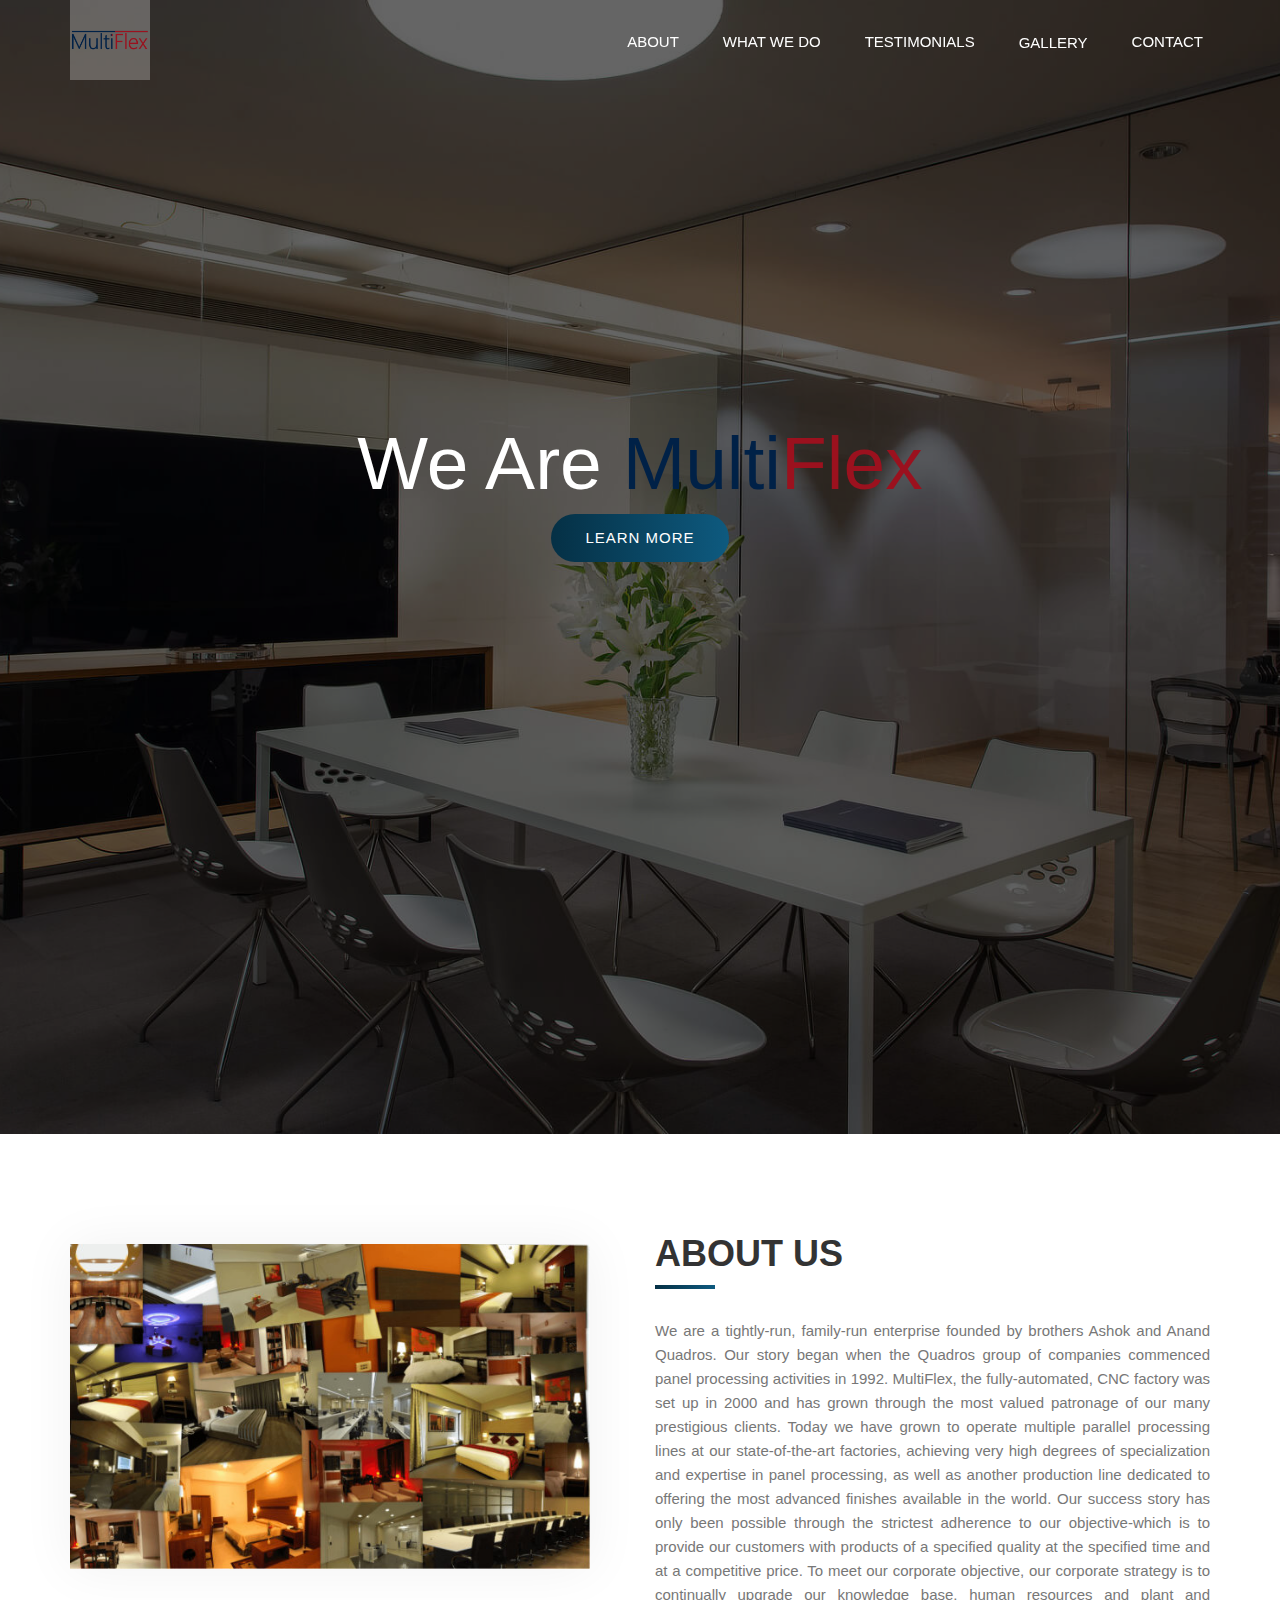
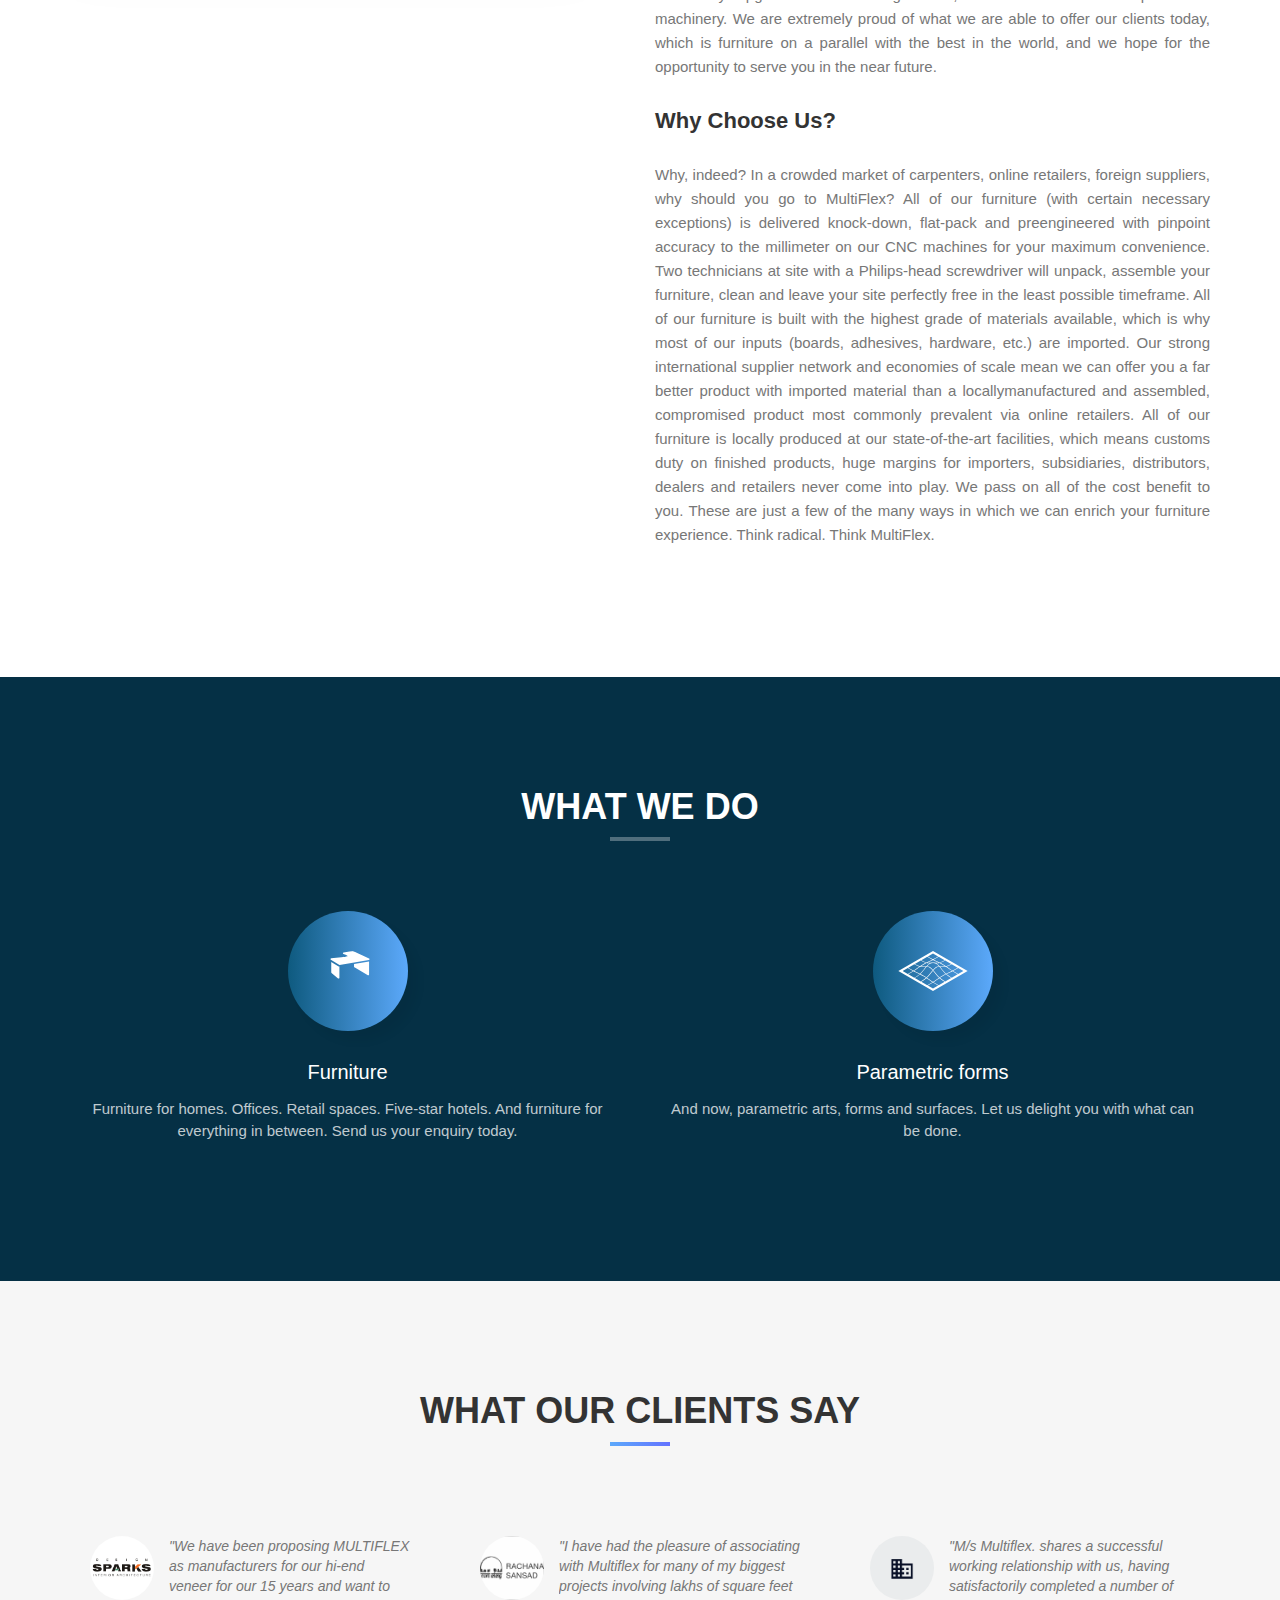
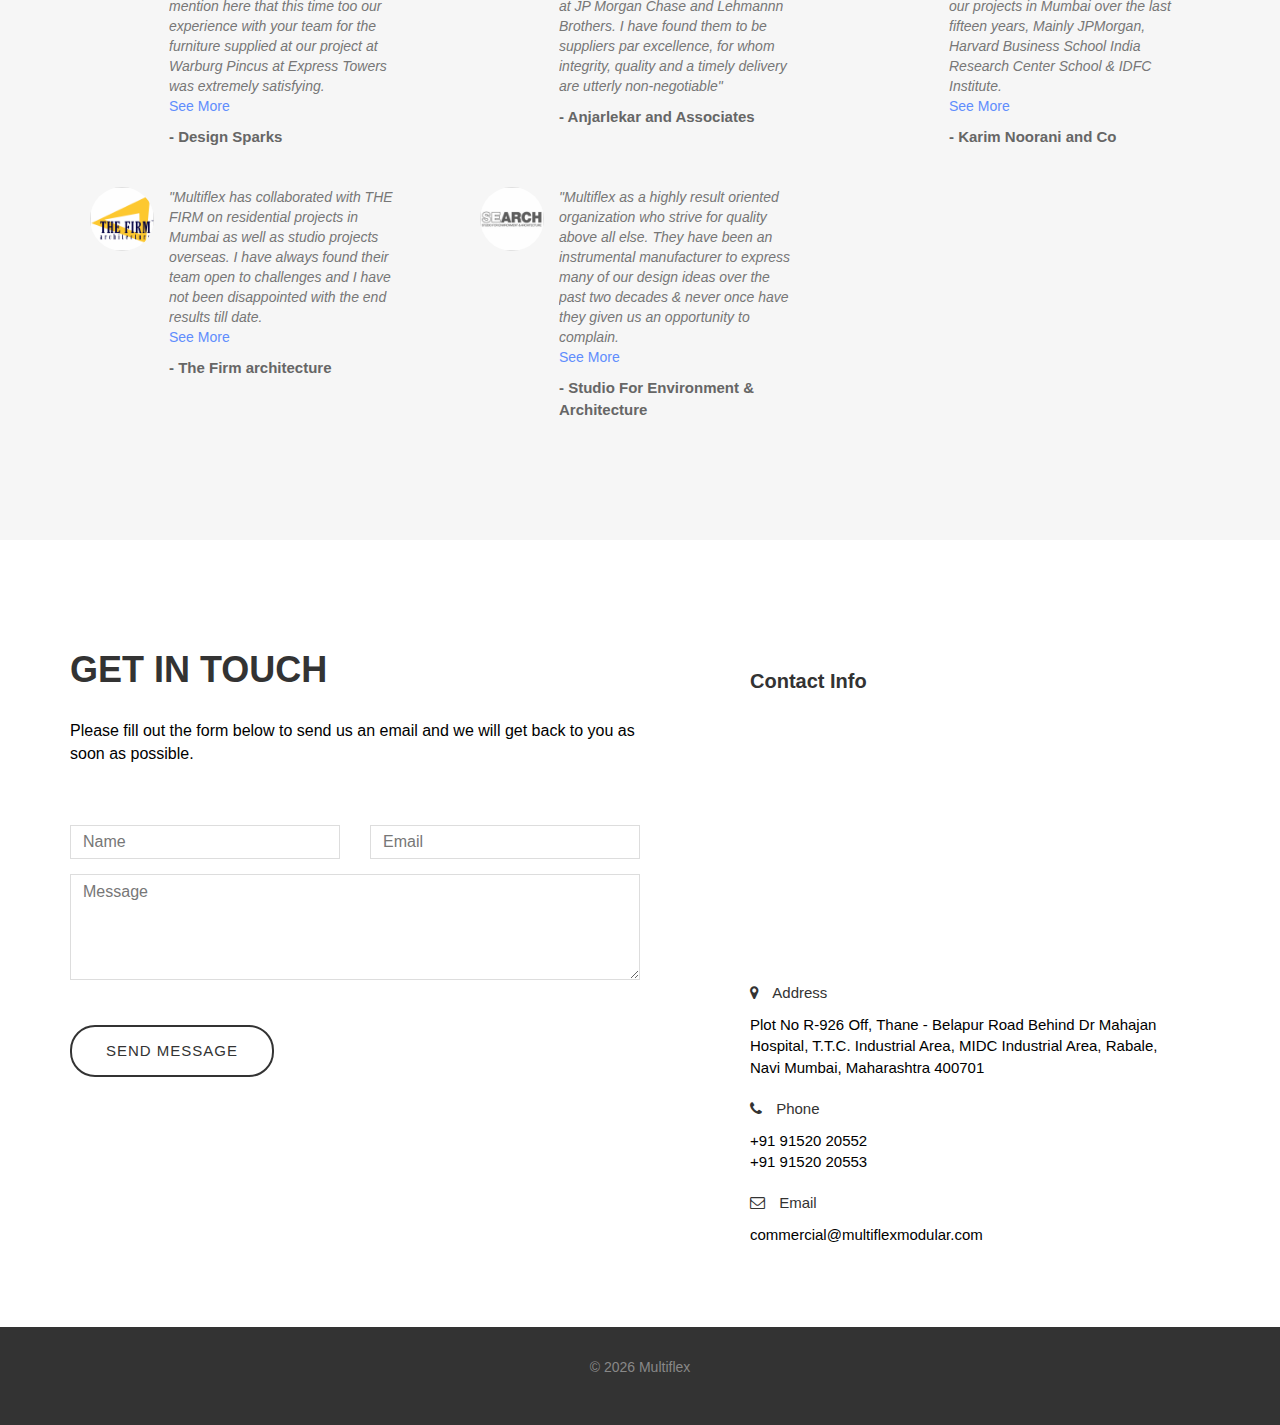
<file: index.html>
<!DOCTYPE html>
<html lang="en">
<head>
  <meta charset="utf-8">
  <meta name="viewport" content="width=device-width, initial-scale=1">
  <title>Multiflex</title>
  <meta name="description" content="Manufacturer of furnitures with fully-automated, CNC factory">
  <meta name="keywords" content="furnitures, dining tables, chairs, furnishing, parametric furnitures, wooden furnitures, CNC factory, panel processing">
  <meta name="author" content="">
  
  <meta name="google-site-verification" content="5kDWd4HiOEEzcQ4DlRn4byDWEgJkuelhScQ88DXTZPk" />

<!-- Favicons
  ================================================== -->
  <link rel="shortcut icon" href="img/favicon.ico" type="image/x-icon">
  <link rel="apple-touch-icon" href="img/apple-touch-icon.png">
  <link rel="icon" sizes="16x16" href="img/favicon-16x16.png">
  <link rel="icon" sizes="114x114" href="img/favicon.png">

  <!-- Bootstrap -->
  <link rel="stylesheet" type="text/css"  href="css/bootstrap.css">
  <link rel="stylesheet" type="text/css" href="fonts/font-awesome/css/font-awesome.css">
  <!-- <script src="https://kit.fontawesome.com/b6920ae9ea.js" crossorigin="anonymous"></script> -->

<!-- Stylesheet
  ================================================== -->
  
  <link rel="stylesheet" type="text/css" href="css/nivo-lightbox/nivo-lightbox.css">
  <link rel="stylesheet" type="text/css" href="css/nivo-lightbox/default.css">
  <link href="https://fonts.googleapis.com/css?family=Open+Sans:300,400,600,700" rel="stylesheet">
  <link href="https://fonts.googleapis.com/css?family=Lato:400,700" rel="stylesheet">
  <link href="https://fonts.googleapis.com/css?family=Raleway:300,400,500,600,700,800,900" rel="stylesheet">
  <link rel="stylesheet" type="text/css" href="css/style.css">

  <!-- HTML5 shim and Respond.js for IE8 support of HTML5 elements and media queries -->
  <!-- WARNING: Respond.js doesn't work if you view the page via file:// -->
<!--[if lt IE 9]>
      <script src="https://oss.maxcdn.com/html5shiv/3.7.2/html5shiv.min.js"></script>
      <script src="https://oss.maxcdn.com/respond/1.4.2/respond.min.js"></script>
    <![endif]-->

    <!-- Global site tag (gtag.js) - Google Analytics -->
    <script async src="https://www.googletagmanager.com/gtag/js?id=UA-154814198-1"></script>
    <script>
      window.dataLayer = window.dataLayer || [];
      function gtag(){dataLayer.push(arguments);}
      gtag('js', new Date());

      gtag('config', 'UA-154814198-1');
    </script>


  </head>

  <body id="page-top" data-spy="scroll" data-target=".navbar-fixed-top">
    <div id="wrapper">

<!-- Navigation
  ==========================================-->
  <nav id="menu" class="navbar navbar-default navbar-fixed-top">
    <div class="container"> 
      <!-- Brand and toggle get grouped for better mobile display -->
      <div class="navbar-header">
        <button type="button" class="navbar-toggle collapsed" data-toggle="collapse" data-target="#bs-example-navbar-collapse-1"> <span class="sr-only">Toggle navigation</span> <span class="icon-bar"></span> <span class="icon-bar"></span> <span class="icon-bar"></span> </button>
        <!-- <a class="navbar-brand page-scroll" href="#page-top">Interact</a> --> 
        <div id="logo">
          <a class="navbar-brand page-scroll" href="index.html#page-top"><img src="img/Multiflex.png"></a>
        </div>
      </div>

      <!-- Collect the nav links, forms, and other content for toggling -->
      <div class="collapse navbar-collapse" id="bs-example-navbar-collapse-1">
        <ul class="nav navbar-nav navbar-right">
          <!-- <li><a href="index.html#features" class="page-scroll">Features</a></li> -->
          <li><a href="index.html#about" class="page-scroll">About</a></li>
          <li><a href="index.html#services" class="page-scroll">What we Do</a></li>
          <!-- <li><a href="index.html#portfolio" class="page-scroll">Portfolio</a></li> -->
          <li><a href="index.html#testimonials" class="page-scroll">Testimonials</a></li>
         <!--  <li><a href="index.html#team" class="page-scroll">Team</a></li> -->
          <li class="dropdown">
            <button class="dropbtn">Gallery</button>
            <div class="dropdown-content">
              <a href="wardrobes.html">Wardrobes</a>
              <a href="hospitality.html">Hospitality</a>
              <a href="residencies.html">Residencies</a>
              <a href="office.html">Offices</a>
              <a href="machinery.html">Machinery</a>
              <a href="experience.html">Experience Center</a>
              <a href="parametric.html">Parametric forms</a>
            </div>
          </li>
          <li><a href="index.html#contact" class="page-scroll">Contact</a></li>
        </ul>
      </div>
      <!-- /.navbar-collapse --> 
    </div>
  </nav>
  <!-- Header -->
  <header id="header">
    <div class="intro">
      <div class="overlay">
        <div class="container">
          <div class="row">
            <div class="col-md-8 col-md-offset-2 intro-text text-example">
              <h1>We Are <span class="highlight1">Multi</span><span class="highlight2"><span class="uppercase">F</span>lex</span></h1>
              <!-- <p>Founded by brothers Ashok and Anand, the Quadros group of companies commenced panel processing activities in 1995. We set up "Multiflex", an entirely automated, CNC factory in 2000. Today, we operate state of the art factories for panel processing and a facility dedicated to offering the most advanced finishes available today.</p> -->
              <a href="#about" class="btn btn-custom btn-lg page-scroll">Learn More</a>
            </div>
          </div>
        </div>
      </div>
    </div>
  </header>
  <!-- Features Section -->
<!--   <div id="features" class="text-center">
    <div class="container">
      <div class="col-md-10 col-md-offset-1 section-title">
        <h2>Features</h2>
      </div>
      <div class="row">
        <div class="col-container">
          <div class="col-xs-6 col-md-3 col"> <i class="fa fa-comments-o"></i>
            <h3>Lorem ipsum</h3>
            <p>Lorem ipsum dolor sit amet placerat facilisis felis mi in tempus eleifend pellentesque natoque etiam.</p>
          </div>
          <div class="col-xs-6 col-md-3 col"> <i class="fa fa-bullhorn"></i>
            <h3>Dolor sit amet</h3>
            <p>Lorem ipsum dolor sit amet placerat facilisis felis mi in tempus eleifend pellentesque.</p>
          </div>
        </div>
        

        <div class="col-container">
          <div class="col-xs-6 col-md-3 col"> <i class="fa fa-group"></i>
            <h3>Tempus eleifend</h3>
            <p>Lorem ipsum dolor sit amet placerat facilisis felis mi in tempus eleifend pellentesque natoque etiam.</p>
          </div>
          <div class="col-xs-6 col-md-3 col"> <i class="fa fa-magic"></i>
            <h3>Pellentesque</h3>
            <p>Lorem ipsum dolor sit amet placerat facilisis felis mi in tempus eleifend pellentesque natoque.</p>
          </div>
        </div>
        
      </div>

    </div>

  </div> -->

  <!-- About Section -->
  <div id="about">
    <div class="container">
      <div class="row">
        <div class="col-xs-12 col-md-6"> <img src="img/collage1.jpg" class="img-responsive" alt=""> </div>
        <div class="col-xs-12 col-md-6">
          <div class="about-text">
            <h2>About Us</h2>
            <p>We are a tightly-run, family-run enterprise founded by brothers Ashok and Anand Quadros. Our story
              began when the Quadros group of companies commenced panel processing activities in 1992. MultiFlex,
              the fully-automated, CNC factory was set up in 2000 and has grown through the most valued patronage
              of our many prestigious clients. Today we have grown to operate multiple parallel processing lines at
              our state-of-the-art factories, achieving very high degrees of specialization and expertise in panel
              processing, as well as another production line dedicated to offering the most advanced finishes available
              in the world.
              Our success story has only been possible through the strictest adherence to our objective-which is to
              provide our customers with products of a specified quality at the specified time and at a competitive
              price.
              To meet our corporate objective, our corporate strategy is to continually upgrade our knowledge base,
              human resources and plant and machinery. We are extremely proud of what we are able to offer our
              clients today, which is furniture on a parallel with the best in the world, and we hope for the
            opportunity to serve you in the near future.</p>
            <h3>Why Choose Us?</h3>
            <p>Why, indeed?
              In a crowded market of carpenters, online retailers, foreign suppliers, why should you go to MultiFlex?
              All of our furniture (with certain necessary exceptions) is delivered knock-down, flat-pack and preengineered
              with pinpoint accuracy to the millimeter on our CNC machines for your maximum
              convenience. Two technicians at site with a Philips-head screwdriver will unpack, assemble your
              furniture, clean and leave your site perfectly free in the least possible timeframe.
              All of our furniture is built with the highest grade of materials available, which is why most of our inputs
              (boards, adhesives, hardware, etc.) are imported. Our strong international supplier network and
              economies of scale mean we can offer you a far better product with imported material than a locallymanufactured
              and assembled, compromised product most commonly prevalent via online retailers.
              All of our furniture is locally produced at our state-of-the-art facilities, which means customs duty on
              finished products, huge margins for importers, subsidiaries, distributors, dealers and retailers never
              come into play. We pass on all of the cost benefit to you.
              These are just a few of the many ways in which we can enrich your furniture experience.
              Think radical. Think MultiFlex.</p>

            <!-- <div class="list-style">
              <div class="col-lg-6 col-sm-6 col-xs-12">
                <ul>
                  <li>Lorem ipsum dolor</li>
                  <li>Tempor incididunt</li>
                  <li>Lorem ipsum dolor</li>
                  <li>Incididunt ut labore</li>
                </ul>
              </div>
              <div class="col-lg-6 col-sm-6 col-xs-12">
                <ul>
                  <li>Aliquip ex ea commodo</li>
                  <li>Lorem ipsum dolor</li>
                  <li>Exercitation ullamco</li>
                  <li>Lorem ipsum dolor</li>
                </ul>
              </div>
            </div> -->


          </div>
        </div>
      </div>
    </div>
  </div>
  <!-- Services Section -->
  <div id="services" class="text-center">
    <div class="container">
      <div class="section-title">
        <h2>What we do</h2>
        <!-- <p>Lorem ipsum dolor sit amet, consectetur adipiscing elit duis sed dapibus leonec.</p> -->
      </div>
      <div class="row">
        <div class="col-md-6"><a href="experience.html"> <svg id="Layer_1" data-name="Layer 1" xmlns="http://www.w3.org/2000/svg" viewBox="0 0 447.99 512"><defs><style>.cls-1{fill:#fff;}</style></defs><title>Furniture</title><path class="cls-1" d="M9.51,212.77V346.36a10.33,10.33,0,0,0,3.73,7.94l83.95,69.46A10.29,10.29,0,0,0,114,415.83V271.69a30.85,30.85,0,0,1-15.41-4.51Z" transform="translate(0 -73.11)"/><path class="cls-1" d="M301.29,273.46a10.28,10.28,0,0,0,5.11,8.89l172,100.32a10.33,10.33,0,0,0,5.18,1.39,10.15,10.15,0,0,0,5.13-1.37,10.28,10.28,0,0,0,5.17-8.92V207.62L301.29,240.42Z" transform="translate(0 -73.11)"/><path class="cls-1" d="M493.64,167.66,287.36,74a10.48,10.48,0,0,0-5.84-.8l-114,17.63a10.3,10.3,0,0,0-1.48,20c25.58,7.89,50.87,20.27,55.4,26.92-3.2,2.74-17.75,10.84-80.58,15.42L9.25,166.78a10.31,10.31,0,0,0-4.31,19.05l104.51,63.78a10.19,10.19,0,0,0,5.37,1.51,10.86,10.86,0,0,0,1.73-.15l374.56-63.79a10.29,10.29,0,0,0,2.53-19.53Z" transform="translate(0 -73.11)"/></svg></a>
          <div class="service-desc">
            <h3>Furniture</h3>
            <p>Furniture for homes. Offices. Retail spaces. Five-star hotels. And furniture for everything in between.
            Send us your enquiry today.</p>
          </div>
        </div>
<!--         <div class="col-md-4"> <i class="fa fa-cart-arrow-down"></i>
          <div class="service-desc">
            <h3>Kitchen</h3>
            <p>Lorem ipsum dolor sit amet, consectetur adipiscing elit. Duis sed dapibus leo nec ornare diam sedasd commodo nibh ante facilisis bibendum dolor feugiat at. Lorem ipsum dolor sit amet, consectetur adipiscing elit.</p>
          </div>
        </div> -->
        <div class="col-md-6"><a href="parametric.html"><svg id="Layer_1" data-name="Layer 1" xmlns="http://www.w3.org/2000/svg" viewBox="0 0 499.16 288.19"><defs><style>.cls-1{fill:#fff;}</style></defs><title>parametric</title><path class="cls-1" d="M0,249.63l249.58,144.1,249.58-144.1L249.58,105.53ZM333.65,171.8c-11.11,6.37-22,12.2-34.4,15.88-1,.29-1.84.5-2.75.73-5-2.41-9.91-4.77-14.8-7.07-6.29-3-12.57-5.93-18.81-9-3.06-1.52-6.09-3.11-9.14-4.7,12.52-6.67,24.83-13.69,36.9-20.66Zm46.86,27.06c-11.52,6.59-23.93,13.17-37,16.51-6.56-4.37-13.23-8.66-20-12.67-7.13-4.22-14.48-8.08-21.88-11.76,12.95-4,24.63-10.43,35.85-16.9Zm46.83,27c-12.15,7-24.53,14-37.11,20.67-3.41-2.15-6.82-4.28-10.17-6.48-6.68-4.38-13.28-8.91-19.87-13.43-4.14-2.84-8.33-5.7-12.57-8.55,13.26-3.93,25.72-10.69,36.73-17Zm41.09,23.72-37.23,21.5c-12-6.93-24.64-14.33-37.24-22.17,12.63-6.72,25-13.81,37.22-20.83ZM68,228.12c12.17,7,24.58,14.12,37.22,20.83C92.59,256.79,79.92,264.2,68,271.12l-37.23-21.5Zm46.83-27c11,6.33,23.46,13.11,36.71,17-4.22,2.84-8.41,5.7-12.53,8.52-6.6,4.53-13.2,9.07-19.89,13.44-3.34,2.2-6.76,4.33-10.16,6.48-12.58-6.64-25-13.67-37.11-20.67Zm93.7-54.1c12.07,7,24.38,14,36.9,20.66-3,1.58-6.08,3.18-9.15,4.7-6.24,3.09-12.53,6.05-18.82,9-4.88,2.3-9.82,4.66-14.77,7.06-.91-.24-1.79-.45-2.75-.73-12.39-3.68-23.28-9.51-34.4-15.9Zm113.07,59c5.65,3.34,11.23,6.9,16.75,10.52a62.89,62.89,0,0,1-13.81,1.08c-5.54-.18-10.39-.6-15.09-1-4.2-.36-8.13-.69-11.94-.78-2-2.33-4.15-4.63-6.3-6.87-6.08-6.28-11.93-11.36-18.6-14.87,2.57.22,5.13.39,7.78.39a65.83,65.83,0,0,0,15.73-2C304.7,196.7,313.3,201.11,321.58,206ZM203.1,192.49a65.75,65.75,0,0,0,15.72,2c2.72,0,5.34-.18,8-.41-6.78,3.53-12.7,8.6-18.63,14.73-2.22,2.29-4.37,4.65-6.48,7-3.8.09-7.73.41-11.92.77-4.7.41-9.57.83-15.11,1a64.16,64.16,0,0,1-13.79-1.09c5.51-3.62,11.07-7.17,16.72-10.5C185.87,201.11,194.48,196.7,203.1,192.49Zm46.6-.05c16.94.17,27.37,7.46,38.7,19.18,1.34,1.39,2.64,2.83,3.94,4.27-11.08.59-21.57,4.38-35,17.62-2.68,2.63-5.23,5.37-7.74,8.16-2.5-2.79-5.06-5.53-7.74-8.16-13.44-13.23-23.93-17-35-17.61,1.36-1.49,2.7-3,4.1-4.44C222.23,199.8,232.66,192.55,249.7,192.44Zm-74.92,29c5.64-.18,10.78-.63,15.32-1,2.89-.25,5.59-.48,8.18-.63-4.34,5.12-8.5,10.33-12.57,15.46-2.41,3-4.82,6.08-7.27,9.1a235.83,235.83,0,0,1-23,25c-4.79-2.32-9.57-4.59-14.29-6.83-6.29-3-12.59-5.94-18.83-9-3.18-1.57-6.33-3.23-9.48-4.87,2.78-1.76,5.57-3.5,8.31-5.3,6.71-4.4,13.34-8.95,20-13.49,5-3.44,10.13-6.92,15.28-10.37A70.65,70.65,0,0,0,174.78,221.44Zm6.64,25.33c2.46-3,4.88-6.08,7.3-9.14,4.75-6,9.64-12.12,14.78-18,11.88,0,21.75,2.95,35.65,16.63,2.72,2.68,5.33,5.49,7.88,8.34-5.21,6-10.15,12.16-14.95,18.25-6.56,8.31-13.35,16.9-20.75,24.72-2.86,3-5.85,5.85-8.88,8.58-6.38-4.24-12.87-8.4-19.46-12.3-7.76-4.59-15.8-8.75-23.85-12.71A244.8,244.8,0,0,0,181.42,246.77Zm32.7,43.41c7.52-7.94,14.36-16.6,21-25,4.66-5.9,9.45-11.89,14.48-17.71,5,5.81,9.82,11.81,14.48,17.71,6.62,8.37,13.46,17,21,25,2.71,2.86,5.52,5.55,8.38,8.15-4.66,3.13-9.29,6.29-13.82,9.39-6.62,4.54-13.25,9.09-20,13.5-3.31,2.17-6.68,4.28-10,6.4-3.36-2.12-6.74-4.23-10-6.4-6.72-4.4-13.34-9-20-13.5-4.54-3.1-9.16-6.26-13.82-9.39C208.61,295.74,211.42,293.05,214.13,290.18Zm73.7-2.63c-7.4-7.82-14.19-16.41-20.75-24.72-4.8-6.08-9.74-12.26-14.95-18.25,2.55-2.85,5.16-5.66,7.88-8.34,13.9-13.68,23.78-16.67,35.65-16.63,5.12,5.89,10,12,14.75,18q3.68,4.66,7.42,9.29A239.12,239.12,0,0,0,340,271.1c-8.05,4-16.08,8.13-23.85,12.72-6.6,3.91-13.08,8.06-19.46,12.3C293.67,293.4,290.68,290.57,287.83,287.55Zm33-43.09c-2.49-3.07-4.94-6.16-7.4-9.26-4.06-5.12-8.22-10.32-12.54-15.42,2.59.15,5.3.38,8.19.64,4.53.39,9.67.84,15.3,1a70.71,70.71,0,0,0,18.32-2c5.17,3.45,10.29,6.95,15.32,10.4,6.62,4.54,13.23,9.08,19.94,13.48,2.74,1.8,5.54,3.54,8.31,5.3-3.15,1.64-6.3,3.3-9.49,4.87-6.25,3.09-12.56,6.07-18.87,9.05q-7.05,3.33-14.2,6.78A233.29,233.29,0,0,1,320.82,244.46Zm-53.18-54.72c-4.55-.47-9.71-1-15.82-1.14h0a1.86,1.86,0,0,0-.45.09c-.54,0-1-.1-1.59-.1h0c-.57,0-1.08.08-1.63.1a1.93,1.93,0,0,0-.73-.09c-6.11.12-11.27.66-15.82,1.13-7.77.81-14.31,1.48-22.84,0q5.22-2.5,10.39-4.92c6.31-3,12.63-6,18.89-9.06,3.89-1.93,7.75-3.94,11.62-6,3.86,2,7.72,4,11.61,6,6.26,3.09,12.57,6.07,18.88,9,3.45,1.62,6.93,3.26,10.41,4.93C281.94,191.21,275.41,190.55,267.64,189.74Zm-106-15.7c11.24,6.47,22.92,12.87,35.86,16.9-7.39,3.68-14.75,7.54-21.88,11.76-6.78,4-13.44,8.3-20,12.66-13.05-3.34-25.45-9.91-37-16.5Zm-52.51,77c3.83,2,7.67,4,11.53,5.92,6.26,3.09,12.58,6.08,18.89,9.06,4.26,2,8.55,4.05,12.86,6.12-11,9.64-22.32,17.06-37.64,26.06l-43-24.82C83.84,266.36,96.54,258.89,109.14,251Zm47,22.91C164.55,278,173,282.35,181,287.14c6.23,3.69,12.38,7.61,18.44,11.63-12.26,10.57-25.47,19.1-37.87,26.43l-43-24.84C133.51,291.52,144.95,283.91,156.12,273.9ZM202.78,301c4.93,3.31,9.81,6.63,14.61,9.93,6.64,4.56,13.29,9.11,20,13.55,2.83,1.85,5.71,3.65,8.58,5.46-12.72,7.92-25.48,15.39-37.52,22.35l-43.07-24.86C177.71,320.05,190.69,311.53,202.78,301Zm46.8,31.21c12.6,7.89,25.26,15.34,37.25,22.3L249.58,376l-37.25-21.51C224.33,347.52,237,340.07,249.58,332.18Zm3.57-2.27c2.87-1.82,5.75-3.61,8.57-5.46,6.74-4.42,13.38-9,20-13.54,4.8-3.29,9.69-6.62,14.62-9.93,12.1,10.57,25.08,19.08,37.36,26.42l-43.07,24.86C278.64,345.3,265.88,337.83,253.15,329.9Zm46.52-31.14c6.07-4,12.22-7.93,18.45-11.63,8.09-4.78,16.5-9.11,24.92-13.23,11.17,10,22.61,17.61,37.53,26.45l-43,24.84C325.15,317.86,311.94,309.34,299.67,298.76Zm47.13-26.69c4.27-2.05,8.54-4.09,12.76-6.08,6.33-3,12.66-6,18.93-9.07C382.35,255,386.18,253,390,251c12.6,7.9,25.3,15.37,37.34,22.34l-43,24.82C369.32,289.29,357.87,281.79,346.79,272.07ZM249.58,165.5c-12.62-6.66-25-13.71-37.23-20.73l37.23-21.5,37.24,21.5C274.62,151.79,262.2,158.84,249.58,165.5Z" transform="translate(0 -105.53)"/></svg></a>
          <div class="service-desc">
            <h3>Parametric forms</h3>
            <p>And now, parametric arts, forms and surfaces. Let us delight you with what can be done.</p>
          </div>
        </div>
      </div>

     <!--  <div class="row">
        <div class="col-md-4"> <i class="fa fa-language"></i>
          <div class="service-desc">
            <h3>Consectetur adipiscing</h3>
            <p>Lorem ipsum dolor sit amet, consectetur adipiscing elit. Duis sed dapibus leo nec ornare diam sedasd commodo nibh ante facilisis bibendum dolor feugiat at.</p>
          </div>
        </div>
        <div class="col-md-4"> <i class="fa fa-plane"></i>
          <div class="service-desc">
            <h3>Lorem ipsum dolor</h3>
            <p>Lorem ipsum dolor sit amet, consectetur adipiscing elit. Duis sed dapibus leo nec ornare diam sedasd commodo nibh ante facilisis bibendum dolor feugiat at.</p>
          </div>
        </div>
        <div class="col-md-4"> <i class="fa fa-pie-chart"></i>
          <div class="service-desc">
            <h3>Consectetur adipiscing</h3>
            <p>Lorem ipsum dolor sit amet, consectetur adipiscing elit. Duis sed dapibus leo nec ornare diam sedasd commodo nibh ante facilisis bibendum dolor feugiat at.</p>
          </div>
        </div>
      </div> -->

    </div>
  </div>

  <!-- Gallery Section -->
  <!-- <div id="portfolio" class="text-center">
    <div class="container">
      <div class="section-title">
        <h2>Portfolio</h2>
        <p>Lorem ipsum dolor sit amet, consectetur adipiscing elit duis sed dapibus leonec.</p>
      </div>
      <div class="row">
        <div class="portfolio-items">
          <div class="col-sm-6 col-md-4 col-lg-4">
            <div class="portfolio-item">
              <div class="hover-bg"> <a href="img/Dining Tables/1920-1080/3.png" title="Dining tables" data-lightbox-gallery="gallery1">
                <div class="hover-text">
                  <h4>Dining tables</h4>
                </div>
                <img src="img/Dining Tables/500/3.jpg" class="img-responsive" alt="Dining tables"> </a> </div>
              </div>
            </div>
            <div class="col-sm-6 col-md-4 col-lg-4">
              <div class="portfolio-item">
                <div class="hover-bg"> <a href="img/Hotels/Landmark/1920-1080/5.jpg" title="Hotels" data-lightbox-gallery="gallery1">
                  <div class="hover-text">
                    <h4>Hotels</h4>
                  </div>
                  <img src="img/Hotels/Landmark/500/5.jpg" class="img-responsive" alt="Hotels"> </a> </div>
                </div>
              </div>
              <div class="col-sm-6 col-md-4 col-lg-4">
                <div class="portfolio-item">
                  <div class="hover-bg"> <a href="img/Machines with Names/1920-1080/1.jpg" title="Machinery" data-lightbox-gallery="gallery1">
                    <div class="hover-text">
                      <h4>Machinery</h4>
                    </div>
                    <img src="img/Machines with Names/500/1.jpg" class="img-responsive" alt="Machinery"> </a> </div>
                  </div>
                </div>
                <div class="col-sm-6 col-md-4 col-lg-4">
                  <div class="portfolio-item">
                    <div class="hover-bg"> <a href="img/Offices/JPMC/JPMC/1920-1080/1.jpg" title="Offices" data-lightbox-gallery="gallery1">
                      <div class="hover-text">
                        <h4>Offices</h4>
                      </div>
                      <img src="img/Offices/JPMC/JPMC/500/1.jpg" class="img-responsive" alt="Offices"> </a> </div>
                    </div>
                  </div>
                  <div class="col-sm-6 col-md-4 col-lg-4">
                    <div class="portfolio-item">
                      <div class="hover-bg"> <a href="img/Offices/LINK SHIPPING/1920-1080/11.jpg" title="Office Cabins" data-lightbox-gallery="gallery1">
                        <div class="hover-text">
                          <h4>Office Cabins</h4>
                        </div>
                        <img src="img/Offices/LINK SHIPPING/500/11.jpg" class="img-responsive" alt="Office Cabins"> </a> </div>
                      </div>
                    </div>
                    <div class="col-sm-6 col-md-4 col-lg-4">
                      <div class="portfolio-item">
                        <div class="hover-bg"> <a href="img/Offices/MSC/1920-1080/3.jpg" title="Conference rooms" data-lightbox-gallery="gallery1">
                          <div class="hover-text">
                            <h4>Conference rooms</h4>
                          </div>
                          <img src="img/Offices/MSC/500/3.jpg" class="img-responsive" alt="Conference rooms"> </a> </div>
                        </div>
                      </div>
                      <div class="col-sm-6 col-md-4 col-lg-4">
                        <div class="portfolio-item">
                          <div class="hover-bg"> <a href="img/Old Experience Center/1920-1080/2.jpg" title="Kitchen" data-lightbox-gallery="gallery1">
                            <div class="hover-text">
                              <h4>Kitchen</h4>
                            </div>
                            <img src="img/Old Experience Center/500/2.jpg" class="img-responsive" alt="Kitchen"> </a> </div>
                          </div>
                        </div>
                        <div class="col-sm-6 col-md-4 col-lg-4">
                          <div class="portfolio-item">
                            <div class="hover-bg"> <a href="img/Old Experience Center/1920-1080/6.jpg" title="Wardrobe" data-lightbox-gallery="gallery1">
                              <div class="hover-text">
                                <h4>Wardrobe</h4>
                              </div>
                              <img src="img/Old Experience Center/500/6.jpg" class="img-responsive" alt="Wardrobe"> </a> </div>
                            </div>
                          </div>
                          <div class="col-sm-6 col-md-4 col-lg-4">
                            <div class="portfolio-item">
                              <div class="hover-bg"> <a href="img/Residences/1920-1080/5.png" title="Residencies" data-lightbox-gallery="gallery1">
                                <div class="hover-text">
                                  <h4>Residencies</h4>
                                </div>
                                <img src="img/Residences/500/5.png" class="img-responsive" alt="Residencies"> </a> </div>
                              </div>
                            </div>
                          </div>
                        </div>
                      </div>
                    </div> -->



                    <!-- Testimonials Section -->
                    <div id="testimonials">
                      <div class="container">

                        <div class="section-title text-center">
                          <h2>What our clients say</h2>
                        </div>


                        <!-- <script src="https://apps.elfsight.com/p/platform.js" defer></script>
                        <div class="elfsight-app-120afa08-344e-4791-af0b-584cd25710e4"></div> -->


                        <div class="row">
                          <div class="col-md-4">
                            <div class="testimonial">
                              <div class="testimonial-image"> <img src="img/testimonials/DS.png" alt=""> </div>
                              <div class="testimonial-content">
                                <p>"We have been proposing MULTIFLEX as manufacturers for our hi-end veneer for our 15 years and want to mention here that this time too our experience with your team for the furniture supplied at our project at Warburg Pincus at Express Towers was extremely satisfying.</p><p id="textArea"><!-- This is where I want to additional text--></p>
                                <a id="toggleButton" onclick="toggleText();" href="javascript:void(0);">See More</a>
                                <div class="testimonial-meta"> - Design Sparks </div>
                              </div>
                            </div>
                          </div>
                          <div class="col-md-4">
                            <div class="testimonial">
                              <div class="testimonial-image"> <img src="img/testimonials/Rachna.png" alt=""> </div>
                              <div class="testimonial-content">
                                <p>"I have had the pleasure of associating with Multiflex for many of my biggest projects involving lakhs of square feet at JP Morgan Chase and Lehmannn Brothers. I have found them to be suppliers par excellence, for whom integrity, quality and a timely delivery are utterly non-negotiable"</p>
                                <div class="testimonial-meta"> - Anjarlekar and Associates </div>
                              </div>
                            </div>
                          </div>
                          <div class="col-md-4">
                            <div class="testimonial">
                              <div class="testimonial-image"> <img src="img/testimonials/Karim_0.png" alt=""> </div>
                              <div class="testimonial-content">
                                <p>"M/s Multiflex. shares a successful working relationship with us, having satisfactorily completed a number of our projects in Mumbai over the last fifteen years, Mainly JPMorgan, Harvard Business School India Research Center School & IDFC Institute.
                               </p><p id="textArea2"> </p>
                               <a id="toggleButton2" onclick="toggleText2();" href="javascript:void(0);">See More</a>
                                <div class="testimonial-meta"> - Karim Noorani and Co </div>
                              </div>
                            </div>
                          </div>
                          <div class="row"> </div>
                          <div class="col-md-4">
                            <div class="testimonial">
                              <div class="testimonial-image"> <img src="img/testimonials/The Firm.png" alt=""> </div>
                              <div class="testimonial-content">
                                <p>"Multiflex has collaborated with THE FIRM on residential projects in Mumbai as well as studio projects overseas.
                                  I have always found their team open to challenges and I have not been disappointed with the end results till date.</p>
                                  <p id="textArea3"></p>
                                <a id="toggleButton3" onclick="toggleText3();" href="javascript:void(0);">See More</a>
                                <div class="testimonial-meta"> - The Firm architecture </div>
                              </div>
                            </div>
                          </div>
                          <div class="col-md-4">
                            <div class="testimonial">
                              <div class="testimonial-image"> <img src="img/testimonials/SeArch.png" alt=""> </div>
                              <div class="testimonial-content">
                                <p>"Multiflex as a highly result oriented organization who strive for quality above all else.
                                  They have been an instrumental manufacturer to express many of our design ideas over the past two
                                  decades & never once have they given us an opportunity to complain.
                                </p>
                                <p id="textArea4"></p>
                                <a id="toggleButton4" onclick="toggleText4();" href="javascript:void(0);">See More</a>
                                <div class="testimonial-meta"> - Studio For Environment & Architecture </div>
                              </div>
                            </div>
                          </div>
                          <!-- <div class="col-md-4">
                            <div class="testimonial">
                              <div class="testimonial-image"> <img src="img/testimonials/1.png" alt=""> </div>
                              <div class="testimonial-content">
                                <p>"Lorem ipsum dolor sit amet, consectetur adipiscing elit. Duis sed dapibus leo nec ornare diam sedasd commodo nibh ante facilisis."</p>
                                <div class="testimonial-meta"> - Johnathan Doe </div>
                              </div>
                            </div>
                          </div> -->
                        </div>

                      </div>
                    </div>



                    <!-- Team Section -->
                    <!-- <div id="team" class="text-center">
                      <div class="container">
                        <div class="col-md-8 col-md-offset-2 section-title">
                          <h2>Meet the Team</h2> -->
                          <!-- <p>Lorem ipsum dolor sit amet, consectetur adipiscing elit duis sed dapibus leonec.</p> -->
                      <!--   </div> -->
                       <!--  <div id="row">

                          <div class="col-md-3 col-sm-6 team">
                            <div class="thumbnail"> <img src="img/team/01.jpg" alt="..." class="team-img">
                              <div class="caption">
                                <h4>John Doe</h4>
                                <p>Director</p>
                              </div>
                            </div>
                          </div>
                          <div class="col-md-3 col-sm-6 team">
                            <div class="thumbnail"> <img src="img/team/02.jpg" alt="..." class="team-img">
                              <div class="caption">
                                <h4>Mike Doe</h4>
                                <p>Senior Designer</p>
                              </div>
                            </div>
                          </div>
                          <div class="col-md-3 col-sm-6 team">
                            <div class="thumbnail"> <img src="img/team/03.jpg" alt="..." class="team-img">
                              <div class="caption">
                                <h4>Jane Doe</h4>
                                <p>Senior Designer</p>+
                              </div>
                            </div>
                          </div>
                          <div class="col-md-3 col-sm-6 team">
                            <div class="thumbnail"> <img src="img/team/04.jpg" alt="..." class="team-img">
                              <div class="caption">
                                <h4>Karen Doe</h4>
                                <p>Project Manager</p>
                              </div>
                            </div>
                          </div>

                        </div> -->
                    <!--   </div>
                    </div> -->
                    <!-- Contact Section -->
                    <div id="contact">
                      <div class="container">
                        <div class="col-md-6">
                          <div class="row">
                            <div class="section-title">
                              <h2>Get In Touch</h2>
                              <p>Please fill out the form below to send us an email and we will get back to you as soon as possible.</p>
                            </div>
                            <form name="sentMessage" id="contactForm" novalidate>
                              <div class="row">
                                <div class="col-md-6">
                                  <div class="form-group">
                                    <input type="text" id="name" class="form-control" placeholder="Name" required="required">
                                    <p class="help-block text-danger"></p>
                                  </div>
                                </div>
                                <div class="col-md-6">
                                  <div class="form-group">
                                    <input type="email" id="email" class="form-control" placeholder="Email" required="required">
                                    <p class="help-block text-danger"></p>
                                  </div>
                                </div>
                              </div>
                              <div class="form-group">
                                <textarea name="message" id="message" class="form-control" rows="4" placeholder="Message" required></textarea>
                                <p class="help-block text-danger"></p>
                              </div>
                              <div id="success"></div>
                              <button type="submit" class="btn btn-custom btn-lg">Send Message</button>
                            </form>
                          </div>
                        </div>
                        <div class="col-md-5 col-md-offset-1 contact-info">
                          <div class="contact-item">
                            <h3>Contact Info</h3>

                            <div class="embed-responsive embed-responsive-16by9"> 
                              <iframe src="https://www.google.com/maps/embed?pb=!1m18!1m12!1m3!1d3769.1321145071365!2d73.00006011483782!3d19.145693387047967!2m3!1f0!2f0!3f0!3m2!1i1024!2i768!4f13.1!3m3!1m2!1s0x3be7c11f3c7aa369%3A0x70231cb0cf72839e!2sMultiFlex!5e0!3m2!1sen!2sin!4v1567697640750!5m2!1sen!2sin" class="embed-responsive-item" frameborder="0" style="border:0;" allowfullscreen=""></iframe>
                            </div>

                            <p><span><i class="fa fa-map-marker"></i> Address</span>Plot No R-926 Off, Thane - Belapur Road Behind Dr Mahajan Hospital, T.T.C. Industrial Area, MIDC Industrial Area, Rabale,<br>
                            Navi Mumbai, Maharashtra 400701</p>
                          </div>
                          <div class="contact-item">
                            <p><span><i class="fa fa-phone"></i> Phone</span> +91 91520 20552 <br> +91 91520 20553</p>
                          </div>
                          <div class="contact-item">
                            <p><span><i class="fa fa-envelope-o"></i> Email</span> commercial@multiflexmodular.com </p>
                          </div>
                        </div>

                        <!-- <div class="col-md-12">
                          <div class="row">
                            <div class="social">
                              <ul>
                                <li><a href="#"><i class="fa fa-facebook"></i></a></li>
                                <li><a href="#"><i class="fa fa-twitter"></i></a></li>
                                <li><a href="#"><i class="fa fa-google-plus"></i></a></li>
                                <li><a href="#"><i class="fa fa-youtube"></i></a></li>
                              </ul>
                            </div>
                          </div>
                        </div> -->

                      </div>
                    </div>

                    

                    <!-- Footer Section -->
                    <div id="footer">
                      <div class="container text-center">
                        <p>&copy; 
                         <script type="text/JavaScript">

                          document.write(new Date().getFullYear());

                        </script>
                        Multiflex<a></a></p>
                      </div>
                    </div>

                    <a href="#" class="back-to-top"><i class="fa fa-chevron-up"></i></a>

                  </div>



                  <script type="text/javascript" src="js/jquery.1.11.1.js"></script> 
                  <script type="text/javascript" src="js/bootstrap.js"></script> 
                  <script type="text/javascript" src="js/easing.min.js"></script>
                  <script type="text/javascript" src="js/smooth-scroll.js"></script> 
                  <script type="text/javascript" src="js/nivo-lightbox.js"></script> 
                  <script type="text/javascript" src="js/jqBootstrapValidation.js"></script> 
                  <script type="text/javascript" src="js/contact_me.js"></script> 
                  <script type="text/javascript" src="js/main.js"></script>
                </body>
                </html>
</file>
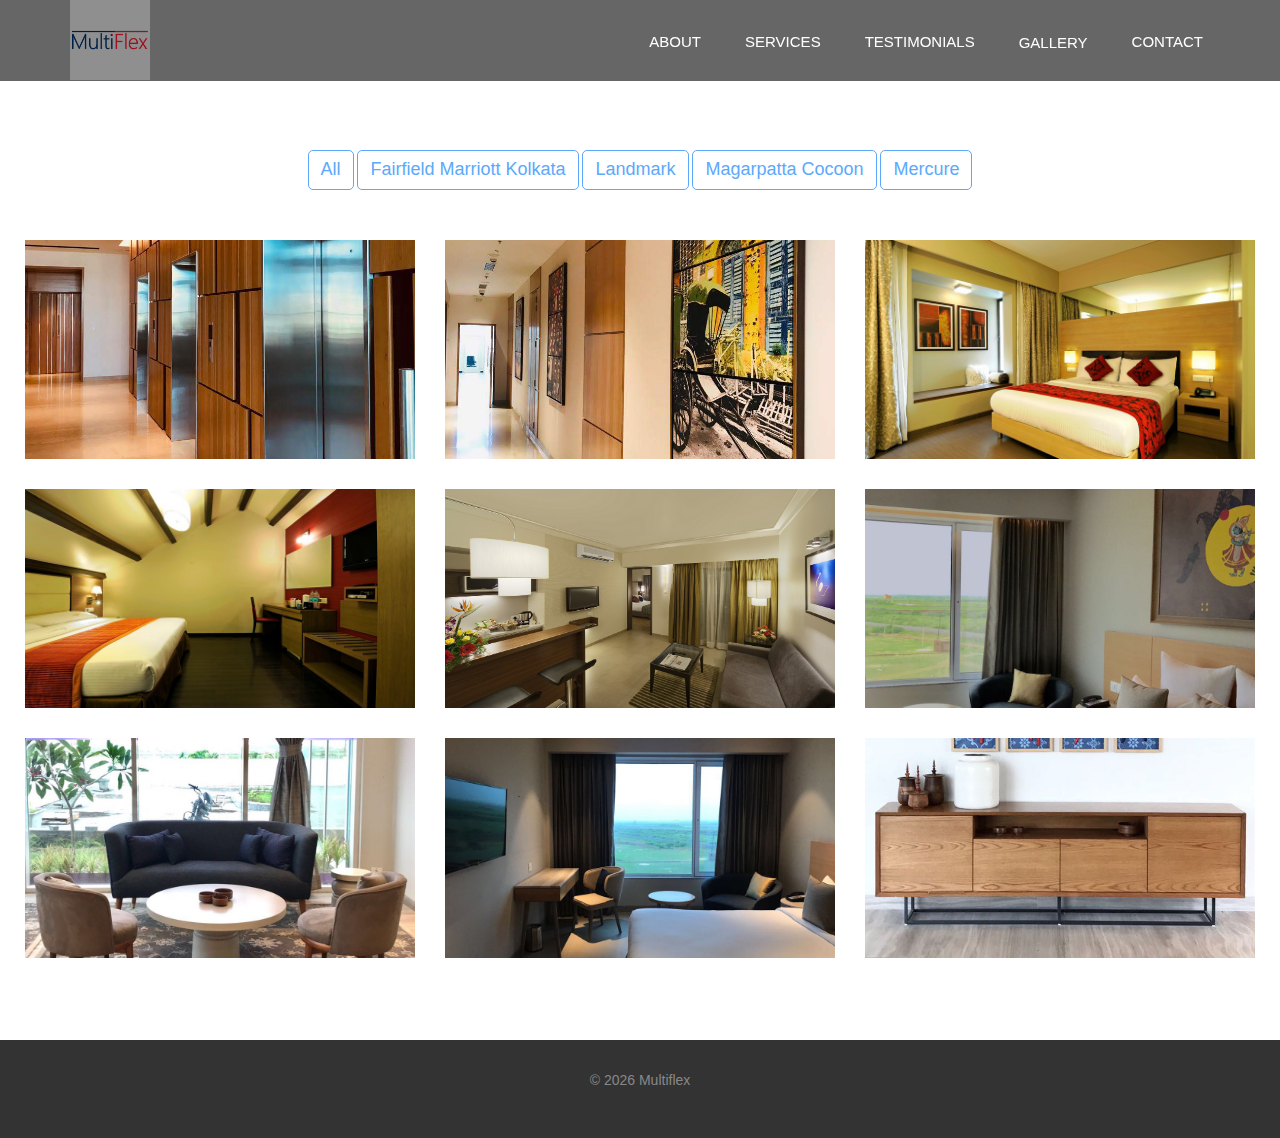
<file: hospitality.html>
<!DOCTYPE html>
<html lang="en">
<head>
  <meta charset="utf-8">
  <meta name="viewport" content="width=device-width, initial-scale=1">
  <title>Multiflex</title>
  <meta name="description" content="">
  <meta name="author" content="">

<!-- Favicons
  ================================================== -->
  <link rel="shortcut icon" href="img/favicon.ico" type="image/x-icon">
  <link rel="apple-touch-icon" href="img/apple-touch-icon.png">
  <link rel="icon" sizes="16x16" href="img/favicon-16x16.png">
  <link rel="icon" sizes="114x114" href="img/favicon.png">

  <!-- Bootstrap -->
  <link rel="stylesheet" type="text/css"  href="css/bootstrap.css">
  <link rel="stylesheet" type="text/css" href="fonts/font-awesome/css/font-awesome.css">

<!-- Stylesheet
  ================================================== -->
  
<!--   <link rel='stylesheet' href='https://cdnjs.cloudflare.com/ajax/libs/photoswipe/4.1.1/photoswipe.min.css'>
  <link rel='stylesheet' href='https://cdnjs.cloudflare.com/ajax/libs/photoswipe/4.1.1/default-skin/default-skin.min.css'> -->

  <link rel='stylesheet' href='css/photoswipe.css'>
  <link rel='stylesheet' href='css/default-skin/default-skin.css'>

  <link rel="stylesheet" type="text/css" href="css/nivo-lightbox/nivo-lightbox.css">
  <link rel="stylesheet" type="text/css" href="css/nivo-lightbox/default.css">
  <link href="https://fonts.googleapis.com/css?family=Open+Sans:300,400,600,700" rel="stylesheet">
  <link href="https://fonts.googleapis.com/css?family=Lato:400,700" rel="stylesheet">
  <link href="https://fonts.googleapis.com/css?family=Raleway:300,400,500,600,700,800,900" rel="stylesheet">
  <link rel="stylesheet" type="text/css" href="css/style.css">

  <!-- HTML5 shim and Respond.js for IE8 support of HTML5 elements and media queries -->
  <!-- WARNING: Respond.js doesn't work if you view the page via file:// -->
<!--[if lt IE 9]>
      <script src="https://oss.maxcdn.com/html5shiv/3.7.2/html5shiv.min.js"></script>
      <script src="https://oss.maxcdn.com/respond/1.4.2/respond.min.js"></script>
    <![endif]-->
  </head>

  <body id="page-top" data-spy="scroll" data-target=".navbar-fixed-top">
    <div id="wrapper">

<!-- Navigation
  ==========================================-->
  <nav id="menu" class="navbar glry navbar-default navbar-fixed-top">
    <div class="container"> 
      <!-- Brand and toggle get grouped for better mobile display -->
      <div class="navbar-header">
        <button type="button" class="navbar-toggle collapsed" data-toggle="collapse" data-target="#bs-example-navbar-collapse-1"> <span class="sr-only">Toggle navigation</span> <span class="icon-bar"></span> <span class="icon-bar"></span> <span class="icon-bar"></span> </button>
        <!-- <a class="navbar-brand page-scroll" href="#page-top">Interact</a> --> 
        <div id="logo">
          <a class="navbar-brand page-scroll" href="index.html#page-top"><img src="img/Multiflex.png"></a>
        </div>
      </div>

      <!-- Collect the nav links, forms, and other content for toggling -->
      <div class="collapse navbar-collapse" id="bs-example-navbar-collapse-1">
        <ul class="nav navbar-nav navbar-right">
          <!-- <li><a href="index.html#features" class="page-scroll">Features</a></li> -->
          <li><a href="index.html#about" class="page-scroll">About</a></li>
          <li><a href="index.html#services" class="page-scroll">Services</a></li>
          <!-- <li><a href="index.html#portfolio" class="page-scroll">Portfolio</a></li> -->
          <li><a href="index.html#testimonials" class="page-scroll">Testimonials</a></li>
          <!-- <li><a href="index.html#team" class="page-scroll">Team</a></li> -->
          <li class="dropdown">
            <button class="dropbtn">Gallery</button>
            <div class="dropdown-content">
              <a href="wardrobes.html">Wardrobes</a>
              <a href="hospitality.html">Hospitality</a>
              <a href="residencies.html">Residencies</a>
              <a href="office.html">Offices</a>
              <a href="machinery.html">Machinery</a>
              <a href="experience.html">Experience Center</a>
              <a href="parametric.html">Parametric forms</a>
            </div>
          </li>
          <li><a href="index.html#contact" class="page-scroll">Contact</a></li>
        </ul>
      </div>
      <!-- /.navbar-collapse --> 
    </div>
  </nav>
  

  <!-- Gallery Section -->
  <section class="galleries">

    <div class="row">
            <!-- <div class="gallery col-lg-12 col-md-12 col-sm-12 col-xs-12">
                <h1 class="gallery-title">Gallery</h1>
              </div> -->

              <div align="center">
                <button class="btn btn-default filter-button" data-filter="all">All</button>
                <button class="btn btn-default filter-button" data-filter="fairfield">Fairfield Marriott Kolkata</button>
                <button class="btn btn-default filter-button" data-filter="landmark">Landmark</button>
                <button class="btn btn-default filter-button" data-filter="magarpatta">Magarpatta Cocoon</button>
                <button class="btn btn-default filter-button" data-filter="mercure">Mercure</button>
              </div>
              <br/>




              <div class="my-gallery" itemscope itemtype="http://schema.org/ImageGallery">

                <figure class="gallery_product col-lg-4 col-md-4 col-sm-4 col-xs-6 filter fairfield" itemprop="associatedMedia" itemscope itemtype="http://schema.org/ImageObject">
                  <a href="img/Hospitality/Fairfield Marriott Kolkata 2.jpg" itemprop="contentUrl" data-size="768x1024">
                    <img src="img/Hospitality/small/Fairfield Marriott Kolkata 2.jpg" itemprop="thumbnail" alt="Image description" />
                  </a>
                  <figcaption itemprop="caption description"></figcaption>

                </figure>


                <figure class="gallery_product col-lg-4 col-md-4 col-sm-4 col-xs-6 filter fairfield" itemprop="associatedMedia" itemscope itemtype="http://schema.org/ImageObject">

                  <a href="img/Hospitality/Fairfield Marriott Kolkata.jpg" itemprop="contentUrl" data-size="768x1024">
                   <img src="img/Hospitality/small/Fairfield Marriott Kolkata.jpg" class="img-responsive" itemprop="thumbnail" alt="Dining tables" />
                 </a>
                 <figcaption itemprop="caption description"></figcaption>
               </figure>

               <figure class="gallery_product col-lg-4 col-md-4 col-sm-4 col-xs-6 filter landmark" itemprop="associatedMedia" itemscope itemtype="http://schema.org/ImageObject">

                <a href="img/Hospitality/Landmark 2.jpg" itemprop="contentUrl" data-size="800x532">
                 <img src="img/Hospitality/small/Landmark 2.jpg" class="img-responsive" itemprop="thumbnail" alt="Dining tables" />
               </a>
               <figcaption itemprop="caption description"></figcaption>
             </figure>


             <figure class="gallery_product col-lg-4 col-md-4 col-sm-4 col-xs-6 filter landmark" itemprop="associatedMedia" itemscope itemtype="http://schema.org/ImageObject">
              <a href="img/Hospitality/Landmark.jpg" itemprop="contentUrl" data-size="800x525">
                <img src="img/Hospitality/small/Landmark.jpg" itemprop="thumbnail" alt="Image description" />
              </a>
              <figcaption itemprop="caption description"></figcaption>
            </figure>

            <figure class="gallery_product col-lg-4 col-md-4 col-sm-4 col-xs-6 filter magarpatta" itemprop="associatedMedia" itemscope itemtype="http://schema.org/ImageObject">
              <a href="img/Hospitality/Magarpatta Cocoon.jpg" itemprop="contentUrl" data-size="1200x827">
                <img src="img/Hospitality/small/Magarpatta Cocoon.jpg" itemprop="thumbnail" alt="Image description" />
              </a>
              <figcaption itemprop="caption description"></figcaption>
            </figure>

            <figure class="gallery_product col-lg-4 col-md-4 col-sm-4 col-xs-6 filter mercure" itemprop="associatedMedia" itemscope itemtype="http://schema.org/ImageObject">
              <a href="img/Hospitality/Mercure 2.jpg" itemprop="contentUrl" data-size="1024x1024">
                <img src="img/Hospitality/small/Mercure 2.jpg" itemprop="thumbnail" alt="Image description" />
              </a>
              <figcaption itemprop="caption description"></figcaption>
            </figure>

            <figure class="gallery_product col-lg-4 col-md-4 col-sm-4 col-xs-6 filter mercure" itemprop="associatedMedia" itemscope itemtype="http://schema.org/ImageObject">
              <a href="img/Hospitality/Mercure 3.jpg" itemprop="contentUrl" data-size="1024x870">
                <img src="img/Hospitality/small/Mercure 3.jpg" itemprop="thumbnail" alt="Image description" />
              </a>
              <figcaption itemprop="caption description"></figcaption>
            </figure>

            <figure class="gallery_product col-lg-4 col-md-4 col-sm-4 col-xs-6 filter mercure" itemprop="associatedMedia" itemscope itemtype="http://schema.org/ImageObject">
              <a href="img/Hospitality/Mercure 4.jpg" itemprop="contentUrl" data-size="1024x768">
                <img src="img/Hospitality/small/Mercure 4.jpg" itemprop="thumbnail" alt="Image description" />
              </a>
              <figcaption itemprop="caption description"></figcaption>
            </figure>

            <figure class="gallery_product col-lg-4 col-md-4 col-sm-4 col-xs-6 filter mercure" itemprop="associatedMedia" itemscope itemtype="http://schema.org/ImageObject">
              <a href="img/Hospitality/Mercure.jpg" itemprop="contentUrl" data-size="709x1024">
                <img src="img/Hospitality/small/Mercure.jpg" itemprop="thumbnail" alt="Image description" />
              </a>
              <figcaption itemprop="caption description"></figcaption>
            </figure>


          </div> 




          <!-- Root element of PhotoSwipe. Must have class pswp. -->
          <div class="pswp" tabindex="-1" role="dialog" aria-hidden="true">

    <!-- Background of PhotoSwipe. 
     It's a separate element, as animating opacity is faster than rgba(). -->
     <div class="pswp__bg"></div>

     <!-- Slides wrapper with overflow:hidden. -->
     <div class="pswp__scroll-wrap">

      <!-- Container that holds slides. PhotoSwipe keeps only 3 slides in DOM to save memory. -->
      <!-- don't modify these 3 pswp__item elements, data is added later on. -->
      <div class="pswp__container">
        <div class="pswp__item"></div>
        <div class="pswp__item"></div>
        <div class="pswp__item"></div>
      </div>

      <!-- Default (PhotoSwipeUI_Default) interface on top of sliding area. Can be changed. -->
      <div class="pswp__ui pswp__ui--hidden">

        <div class="pswp__top-bar">

          <!--  Controls are self-explanatory. Order can be changed. -->

          <div class="pswp__counter"></div>

          <button class="pswp__button pswp__button--close" title="Close (Esc)"></button>

          <button class="pswp__button pswp__button--share" title="Share"></button>

          <button class="pswp__button pswp__button--fs" title="Toggle fullscreen"></button>

          <button class="pswp__button pswp__button--zoom" title="Zoom in/out"></button>

          <!-- Preloader demo https://codepen.io/dimsemenov/pen/yyBWoR -->
          <!-- element will get class pswp__preloader--active when preloader is running -->
          <div class="pswp__preloader">
            <div class="pswp__preloader__icn">
              <div class="pswp__preloader__cut">
                <div class="pswp__preloader__donut"></div>
              </div>
            </div>
          </div>
        </div>

        <div class="pswp__share-modal pswp__share-modal--hidden pswp__single-tap">
          <div class="pswp__share-tooltip"></div> 
        </div>

        <button class="pswp__button pswp__button--arrow--left" title="Previous (arrow left)">
        </button>

        <button class="pswp__button pswp__button--arrow--right" title="Next (arrow right)">
        </button>

        <div class="pswp__caption">
          <div class="pswp__caption__center"></div>
        </div>

      </div>

    </div>

  </div>




</div>         

</section>




<!-- Footer Section -->
<div id="footer">
  <div class="container text-center">
    <p>&copy; 
     <script type="text/JavaScript">

      document.write(new Date().getFullYear());

    </script>
    Multiflex<a></a></p>
  </div>
</div>

<a href="#" class="back-to-top"><i class="fa fa-chevron-up"></i></a>

</div>

<script type="text/javascript" src="js/jquery.1.11.1.js"></script> 
<script type="text/javascript" src="js/bootstrap.js"></script> 
<script type="text/javascript" src="js/easing.min.js"></script>
<script type="text/javascript" src="js/smooth-scroll.js"></script> 
<script type="text/javascript" src="js/nivo-lightbox.js"></script> 
<script type="text/javascript" src="js/jqBootstrapValidation.js"></script> 
<script type="text/javascript" src="js/contact_me.js"></script> 

<!-- <script src='https://cdnjs.cloudflare.com/ajax/libs/photoswipe/4.1.1/photoswipe.min.js'></script>
<script src='https://cdnjs.cloudflare.com/ajax/libs/photoswipe/4.1.1/photoswipe-ui-default.min.js'></script> -->

<script src='js/photoswipe.js'></script>
<script src='js/photoswipe-ui-default.js'></script>

<script type="text/javascript" src="js/main.js"></script>
</body>
</html>
</file>
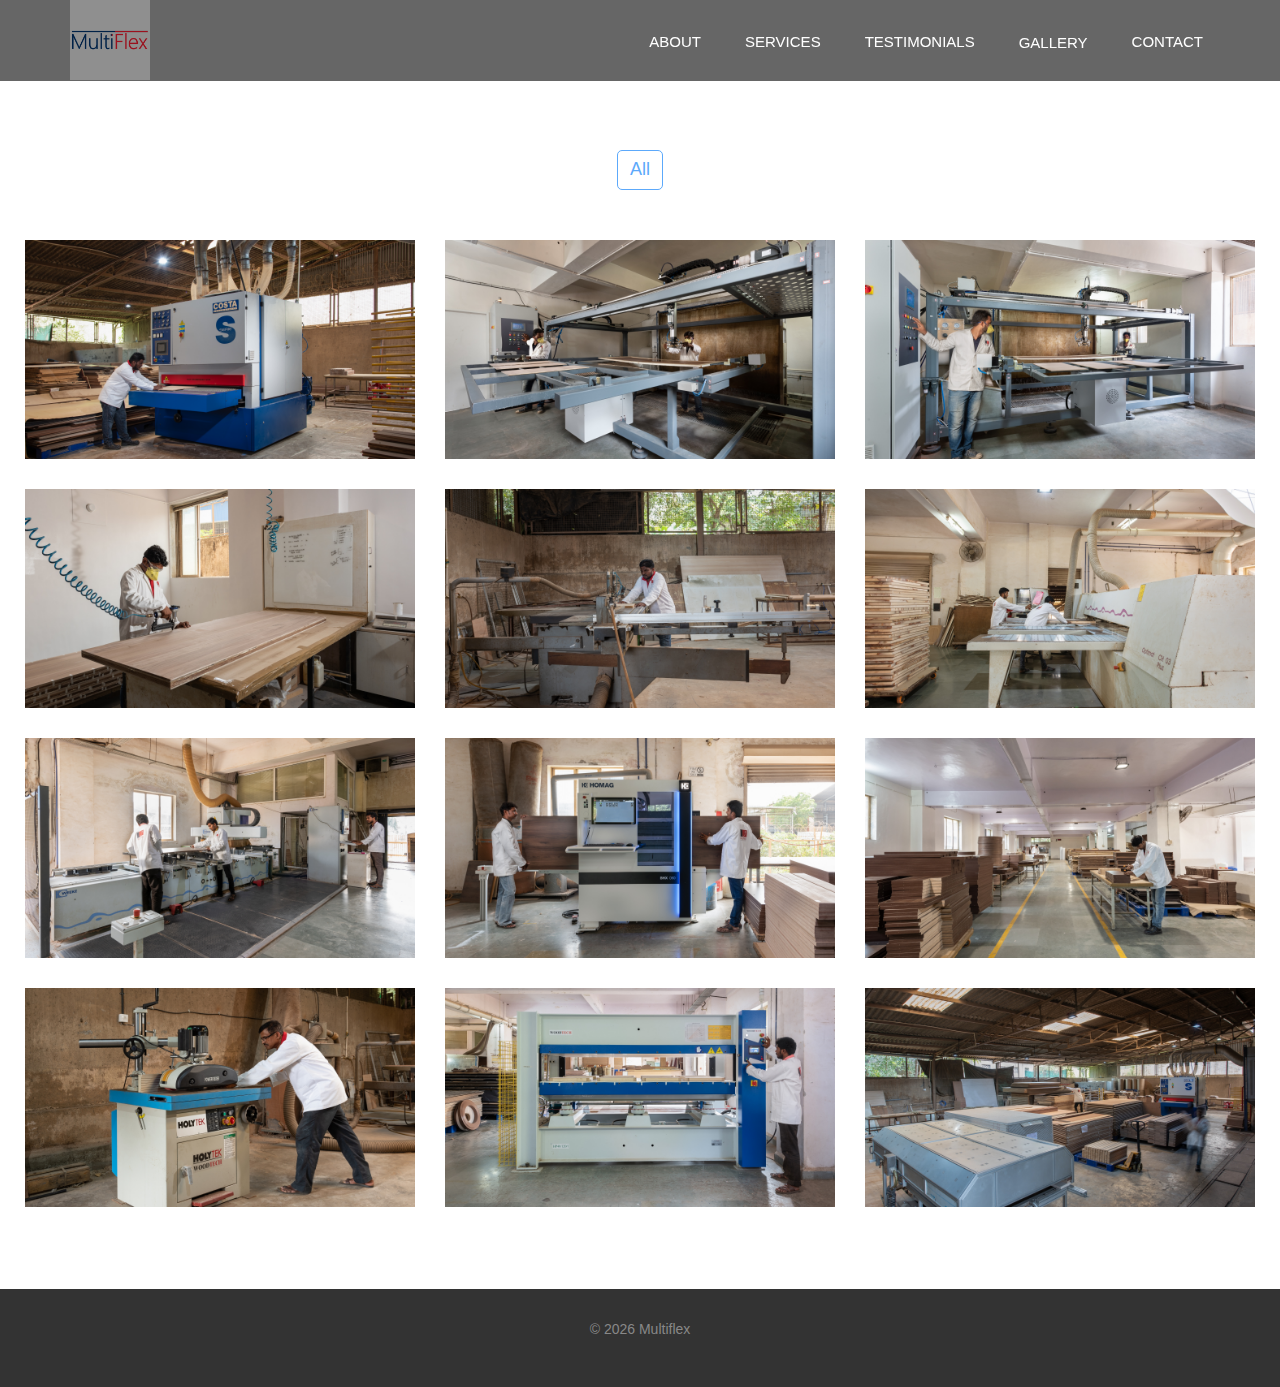
<file: machinery.html>
<!DOCTYPE html>
<html lang="en">
<head>
  <meta charset="utf-8">
  <meta name="viewport" content="width=device-width, initial-scale=1">
  <title>Multiflex</title>
  <meta name="description" content="">
  <meta name="author" content="">

<!-- Favicons
  ================================================== -->
  <link rel="shortcut icon" href="img/favicon.ico" type="image/x-icon">
  <link rel="apple-touch-icon" href="img/apple-touch-icon.png">
  <link rel="icon" sizes="16x16" href="img/favicon-16x16.png">
  <link rel="icon" sizes="114x114" href="img/favicon.png">

  <!-- Bootstrap -->
  <link rel="stylesheet" type="text/css"  href="css/bootstrap.css">
  <link rel="stylesheet" type="text/css" href="fonts/font-awesome/css/font-awesome.css">

<!-- Stylesheet
  ================================================== -->
  
<!--   <link rel='stylesheet' href='https://cdnjs.cloudflare.com/ajax/libs/photoswipe/4.1.1/photoswipe.min.css'>
  <link rel='stylesheet' href='https://cdnjs.cloudflare.com/ajax/libs/photoswipe/4.1.1/default-skin/default-skin.min.css'> -->

  <link rel='stylesheet' href='css/photoswipe.css'>
  <link rel='stylesheet' href='css/default-skin/default-skin.css'>

  <link rel="stylesheet" type="text/css" href="css/nivo-lightbox/nivo-lightbox.css">
  <link rel="stylesheet" type="text/css" href="css/nivo-lightbox/default.css">
  <link href="https://fonts.googleapis.com/css?family=Open+Sans:300,400,600,700" rel="stylesheet">
  <link href="https://fonts.googleapis.com/css?family=Lato:400,700" rel="stylesheet">
  <link href="https://fonts.googleapis.com/css?family=Raleway:300,400,500,600,700,800,900" rel="stylesheet">
  <link rel="stylesheet" type="text/css" href="css/style.css">

  <!-- HTML5 shim and Respond.js for IE8 support of HTML5 elements and media queries -->
  <!-- WARNING: Respond.js doesn't work if you view the page via file:// -->
<!--[if lt IE 9]>
      <script src="https://oss.maxcdn.com/html5shiv/3.7.2/html5shiv.min.js"></script>
      <script src="https://oss.maxcdn.com/respond/1.4.2/respond.min.js"></script>
    <![endif]-->
  </head>

  <body id="page-top" data-spy="scroll" data-target=".navbar-fixed-top">
    <div id="wrapper">

<!-- Navigation
  ==========================================-->
  <nav id="menu" class="navbar glry navbar-default navbar-fixed-top">
    <div class="container"> 
      <!-- Brand and toggle get grouped for better mobile display -->
      <div class="navbar-header">
        <button type="button" class="navbar-toggle collapsed" data-toggle="collapse" data-target="#bs-example-navbar-collapse-1"> <span class="sr-only">Toggle navigation</span> <span class="icon-bar"></span> <span class="icon-bar"></span> <span class="icon-bar"></span> </button>
        <!-- <a class="navbar-brand page-scroll" href="#page-top">Interact</a> --> 
        <div id="logo">
          <a class="navbar-brand page-scroll" href="index.html#page-top"><img src="img/Multiflex.png"></a>
        </div>
      </div>

      <!-- Collect the nav links, forms, and other content for toggling -->
      <div class="collapse navbar-collapse" id="bs-example-navbar-collapse-1">
        <ul class="nav navbar-nav navbar-right">
          <!-- <li><a href="index.html#features" class="page-scroll">Features</a></li> -->
          <li><a href="index.html#about" class="page-scroll">About</a></li>
          <li><a href="index.html#services" class="page-scroll">Services</a></li>
          <!-- <li><a href="index.html#portfolio" class="page-scroll">Portfolio</a></li> -->
          <li><a href="index.html#testimonials" class="page-scroll">Testimonials</a></li>
          <!-- <li><a href="index.html#team" class="page-scroll">Team</a></li> -->
          <li class="dropdown">
            <button class="dropbtn">Gallery</button>
            <div class="dropdown-content">
              <a href="wardrobes.html">Wardrobes</a>
              <a href="hospitality.html">Hospitality</a>
              <a href="residencies.html">Residencies</a>
              <a href="office.html">Offices</a>
              <a href="machinery.html">Machinery</a>
              <a href="experience.html">Experience Center</a>
              <a href="parametric.html">Parametric forms</a>
            </div>
          </li>
          <li><a href="index.html#contact" class="page-scroll">Contact</a></li>
        </ul>
      </div>
      <!-- /.navbar-collapse --> 
    </div>
  </nav>
  

  <!-- Gallery Section -->
  <section class="galleries">

    <div class="row">
            <!-- <div class="gallery col-lg-12 col-md-12 col-sm-12 col-xs-12">
                <h1 class="gallery-title">Gallery</h1>
              </div> -->

              <div align="center">
                <button class="btn btn-default filter-button" data-filter="all">All</button>
                <!-- <button class="btn btn-default filter-button" data-filter="">--</button> -->
                <!-- <button class="btn btn-default filter-button" data-filter="ls">Alterra</button>
                <button class="btn btn-default filter-button" data-filter="msc">Residence In Colaba</button> -->
              </div>
              <br/>




              <div class="my-gallery" itemscope itemtype="http://schema.org/ImageGallery">

                <!-- ===========================================================Aamby Valley-START========================================================================= -->

                <figure class="gallery_product col-lg-4 col-md-4 col-sm-4 col-xs-6 filter jpmc" itemprop="associatedMedia" itemscope itemtype="http://schema.org/ImageObject">
                  <a href="img/Machines with Names/3-Head Throughfeed Wide-Belt Sander with Calibration Head and 2 Heads with Segmented Pad for Lacquer Sanding.jpg" itemprop="contentUrl" data-size="6573x4667">
                    <img src="img/Machines with Names/small/3-Head Throughfeed Wide-Belt Sander with Calibration Head and 2 Heads with Segmented Pad for Lacquer Sanding.jpg" itemprop="thumbnail" alt="Image description" />
                  </a>
                  <figcaption itemprop="caption description"></figcaption>

                </figure>


                <figure class="gallery_product col-lg-4 col-md-4 col-sm-4 col-xs-6 filter jpmc" itemprop="associatedMedia" itemscope itemtype="http://schema.org/ImageObject">
                  <a href="img/Machines with Names/5-Axis Robotic Automatic Computer Numerically Controlled Lacquer Spraying (Solvent-Based and Water-Based) with Automatic Flipping of Job (2).jpg" itemprop="contentUrl" data-size="7072x4780">
                    <img src="img/Machines with Names/small/5-Axis Robotic Automatic Computer Numerically Controlled Lacquer Spraying (Solvent-Based and Water-Based) with Automatic Flipping of Job (2).jpg" itemprop="thumbnail" alt="Image description" />
                  </a>
                  <figcaption itemprop="caption description"></figcaption>

                </figure>

                <figure class="gallery_product col-lg-4 col-md-4 col-sm-4 col-xs-6 filter jpmc" itemprop="associatedMedia" itemscope itemtype="http://schema.org/ImageObject">
                  <a href="img/Machines with Names/5-Axis Robotic Automatic Computer Numerically Controlled Lacquer Spraying (Solvent-Based and Water-Based) with Automatic Flipping of Job.jpg" itemprop="contentUrl" data-size="7360x4912">
                    <img src="img/Machines with Names/small/5-Axis Robotic Automatic Computer Numerically Controlled Lacquer Spraying (Solvent-Based and Water-Based) with Automatic Flipping of Job.jpg" itemprop="thumbnail" alt="Image description" />
                  </a>
                  <figcaption itemprop="caption description"></figcaption>

                </figure>

                <figure class="gallery_product col-lg-4 col-md-4 col-sm-4 col-xs-6 filter jpmc" itemprop="associatedMedia" itemscope itemtype="http://schema.org/ImageObject">
                  <a href="img/Machines with Names/Air-Assisted Pneumatic Assembly.jpg" itemprop="contentUrl" data-size="6699x4471">
                    <img src="img/Machines with Names/small/Air-Assisted Pneumatic Assembly.jpg" itemprop="thumbnail" alt="Image description" />
                  </a>
                  <figcaption itemprop="caption description"></figcaption>

                </figure>

              

                <!-- ===========================================================================Aamby Valley-END=========================================================-->

                <!-- ====================================================================Alterra-START=====================================================-->


                <figure class="gallery_product col-lg-4 col-md-4 col-sm-4 col-xs-6 filter ls" itemprop="associatedMedia" itemscope itemtype="http://schema.org/ImageObject">
                  <a href="img/Machines with Names/Altendorf Panel Scoring Saw for Squaring and Chip-Free Cutting of Veneer or Laminated Panels.jpg" itemprop="contentUrl" data-size="7097x4614">
                    <img src="img/Machines with Names/small/Altendorf Panel Scoring Saw for Squaring and Chip-Free Cutting of Veneer or Laminated Panels.jpg" itemprop="thumbnail" alt="Image description" />
                  </a>
                  <figcaption itemprop="caption description"></figcaption>

                </figure>

                <figure class="gallery_product col-lg-4 col-md-4 col-sm-4 col-xs-6 filter ls" itemprop="associatedMedia" itemscope itemtype="http://schema.org/ImageObject">
                  <a href="img/Machines with Names/Computer Numerically Controlled Automatic Beam Saw.jpg" itemprop="contentUrl" data-size="7360x4912">
                    <img src="img/Machines with Names/small/Computer Numerically Controlled Automatic Beam Saw.jpg" itemprop="thumbnail" alt="Image description" />
                  </a>
                  <figcaption itemprop="caption description"></figcaption>

                </figure>


                <!-- ====================================================================Alterra-END=====================================================-->



                <!-- =================================================Machines with Names In Colaba-START=========================================================== -->


                <figure class="gallery_product col-lg-4 col-md-4 col-sm-4 col-xs-6 filter msc" itemprop="associatedMedia" itemscope itemtype="http://schema.org/ImageObject">
                  <a href="img/Machines with Names/Computer Numerically Controlled Router with Point-to-Point Drilling, Vertical, Horizontal and C-Axis with an Automatic Tool Changer.jpg" itemprop="contentUrl" data-size="6779x4553">
                    <img src="img/Machines with Names/small/Computer Numerically Controlled Router with Point-to-Point Drilling, Vertical, Horizontal and C-Axis with an Automatic Tool Changer.jpg" itemprop="thumbnail" alt="Image description" />
                  </a>
                  <figcaption itemprop="caption description"></figcaption>

                </figure>


                <figure class="gallery_product col-lg-4 col-md-4 col-sm-4 col-xs-6 filter msc" itemprop="associatedMedia" itemscope itemtype="http://schema.org/ImageObject">
                  <a href="img/Machines with Names/Computer Numerically Controlled Vertical Multi-Boring Machine with 8 Vertical, 2 Horizontal Drilling Spindles X-Direction, 1 Horizontal Spindle Y-Direction, Grooving Saw & 5 kW Routing Head.jpg" itemprop="contentUrl" data-size="5776x4396">
                    <img src="img/Machines with Names/small/Computer Numerically Controlled Vertical Multi-Boring Machine with 8 Vertical, 2 Horizontal Drilling Spindles X-Direction, 1 Horizontal Spindle Y-Direction, Grooving Saw & 5 kW Routing Head.jpg" itemprop="thumbnail" alt="Image description" />
                  </a>
                  <figcaption itemprop="caption description"></figcaption>

                </figure>


                <figure class="gallery_product col-lg-4 col-md-4 col-sm-4 col-xs-6 filter msc" itemprop="associatedMedia" itemscope itemtype="http://schema.org/ImageObject">
                  <a href="img/Machines with Names/Dowel Insertion Assembly Line and QAC.jpg" itemprop="contentUrl" data-size="6688x4661">
                    <img src="img/Machines with Names/small/Dowel Insertion Assembly Line and QAC.jpg" itemprop="thumbnail" alt="Image description" />
                  </a>
                  <figcaption itemprop="caption description"></figcaption>

                </figure>


                <figure class="gallery_product col-lg-4 col-md-4 col-sm-4 col-xs-6 filter msc" itemprop="associatedMedia" itemscope itemtype="http://schema.org/ImageObject">
                  <a href="img/Machines with Names/Heavy Duty Spindle Moulder with Automatic Self-Feeding Safety Device.jpg" itemprop="contentUrl" data-size="5716x4120">
                    <img src="img/Machines with Names/small/Heavy Duty Spindle Moulder with Automatic Self-Feeding Safety Device.jpg" itemprop="thumbnail" alt="Image description" />
                  </a>
                  <figcaption itemprop="caption description"></figcaption>

                </figure>


                <figure class="gallery_product col-lg-4 col-md-4 col-sm-4 col-xs-6 filter msc" itemprop="associatedMedia" itemscope itemtype="http://schema.org/ImageObject">
                  <a href="img/Machines with Names/Hydraulic Hot Press for Bonding of Veneer, Laminate and other Decorative Surfaces.jpg" itemprop="contentUrl" data-size="6394x4046">
                    <img src="img/Machines with Names/small/Hydraulic Hot Press for Bonding of Veneer, Laminate and other Decorative Surfaces.jpg" itemprop="thumbnail" alt="Image description" />
                  </a>
                  <figcaption itemprop="caption description"></figcaption>

                </figure>

                <figure class="gallery_product col-lg-4 col-md-4 col-sm-4 col-xs-6 filter msc" itemprop="associatedMedia" itemscope itemtype="http://schema.org/ImageObject">
                  <a href="img/Machines with Names/Membrane Press for Forming of Veneer or Polymer-Based Products.jpg" itemprop="contentUrl" data-size="7029x4681">
                    <img src="img/Machines with Names/small/Membrane Press for Forming of Veneer or Polymer-Based Products.jpg" itemprop="thumbnail" alt="Image description" />
                  </a>
                  <figcaption itemprop="caption description"></figcaption>

                </figure>

                <!-- <figure class="gallery_product col-lg-4 col-md-4 col-sm-4 col-xs-6 filter msc" itemprop="associatedMedia" itemscope itemtype="http://schema.org/ImageObject">
                  <a href="img/Machines with Names/Throughfeed Computer Numerically Controlled Edgebander with Diamond Premilling, Gluing, Snipping Trimming, Glue Scraper, Corner Rounding, Riepe Spray Unit for Cleaning and Buffing Stations.jpg" itemprop="contentUrl" data-size="7360x4912">
                    <img src="img/Machines with Names/small/Throughfeed Computer Numerically Controlled Edgebander with Diamond Premilling, Gluing, Snipping Trimming, Glue Scraper, Corner Rounding, Riepe Spray Unit for Cleaning and Buffing Stations.jpg" itemprop="thumbnail" alt="Image description" />
                  </a>
                  <figcaption itemprop="caption description"></figcaption>

                </figure> -->


              






                <!-- =======================================================Machines with Names In Colaba-END============================================================== -->


                



                

                


          </div> 




          <!-- Root element of PhotoSwipe. Must have class pswp. -->
          <div class="pswp" tabindex="-1" role="dialog" aria-hidden="true">

    <!-- Background of PhotoSwipe. 
     It's a separate element, as animating opacity is faster than rgba(). -->
     <div class="pswp__bg"></div>

     <!-- Slides wrapper with overflow:hidden. -->
     <div class="pswp__scroll-wrap">

      <!-- Container that holds slides. PhotoSwipe keeps only 3 slides in DOM to save memory. -->
      <!-- don't modify these 3 pswp__item elements, data is added later on. -->
      <div class="pswp__container">
        <div class="pswp__item"></div>
        <div class="pswp__item"></div>
        <div class="pswp__item"></div>
      </div>

      <!-- Default (PhotoSwipeUI_Default) interface on top of sliding area. Can be changed. -->
      <div class="pswp__ui pswp__ui--hidden">

        <div class="pswp__top-bar">

          <!--  Controls are self-explanatory. Order can be changed. -->

          <div class="pswp__counter"></div>

          <button class="pswp__button pswp__button--close" title="Close (Esc)"></button>

          <button class="pswp__button pswp__button--share" title="Share"></button>

          <button class="pswp__button pswp__button--fs" title="Toggle fullscreen"></button>

          <button class="pswp__button pswp__button--zoom" title="Zoom in/out"></button>

          <!-- Preloader demo https://codepen.io/dimsemenov/pen/yyBWoR -->
          <!-- element will get class pswp__preloader--active when preloader is running -->
          <div class="pswp__preloader">
            <div class="pswp__preloader__icn">
              <div class="pswp__preloader__cut">
                <div class="pswp__preloader__donut"></div>
              </div>
            </div>
          </div>
        </div>

        <div class="pswp__share-modal pswp__share-modal--hidden pswp__single-tap">
          <div class="pswp__share-tooltip"></div> 
        </div>

        <button class="pswp__button pswp__button--arrow--left" title="Previous (arrow left)">
        </button>

        <button class="pswp__button pswp__button--arrow--right" title="Next (arrow right)">
        </button>

        <div class="pswp__caption">
          <div class="pswp__caption__center"></div>
        </div>

      </div>

    </div>

  </div>




</div>         

</section>




<!-- Footer Section -->
<div id="footer">
  <div class="container text-center">
    <p>&copy; 
     <script type="text/JavaScript">

      document.write(new Date().getFullYear());

    </script>
    Multiflex<a></a></p>
  </div>
</div>

<a href="#" class="back-to-top"><i class="fa fa-chevron-up"></i></a>

</div>

<script type="text/javascript" src="js/jquery.1.11.1.js"></script> 
<script type="text/javascript" src="js/bootstrap.js"></script> 
<script type="text/javascript" src="js/easing.min.js"></script>
<script type="text/javascript" src="js/smooth-scroll.js"></script> 
<script type="text/javascript" src="js/nivo-lightbox.js"></script> 
<script type="text/javascript" src="js/jqBootstrapValidation.js"></script> 
<script type="text/javascript" src="js/contact_me.js"></script> 

<!-- <script src='https://cdnjs.cloudflare.com/ajax/libs/photoswipe/4.1.1/photoswipe.min.js'></script>
<script src='https://cdnjs.cloudflare.com/ajax/libs/photoswipe/4.1.1/photoswipe-ui-default.min.js'></script> -->

<script src='js/photoswipe.js'></script>
<script src='js/photoswipe-ui-default.js'></script>

<script type="text/javascript" src="js/main.js"></script>
</body>
</html>
</file>
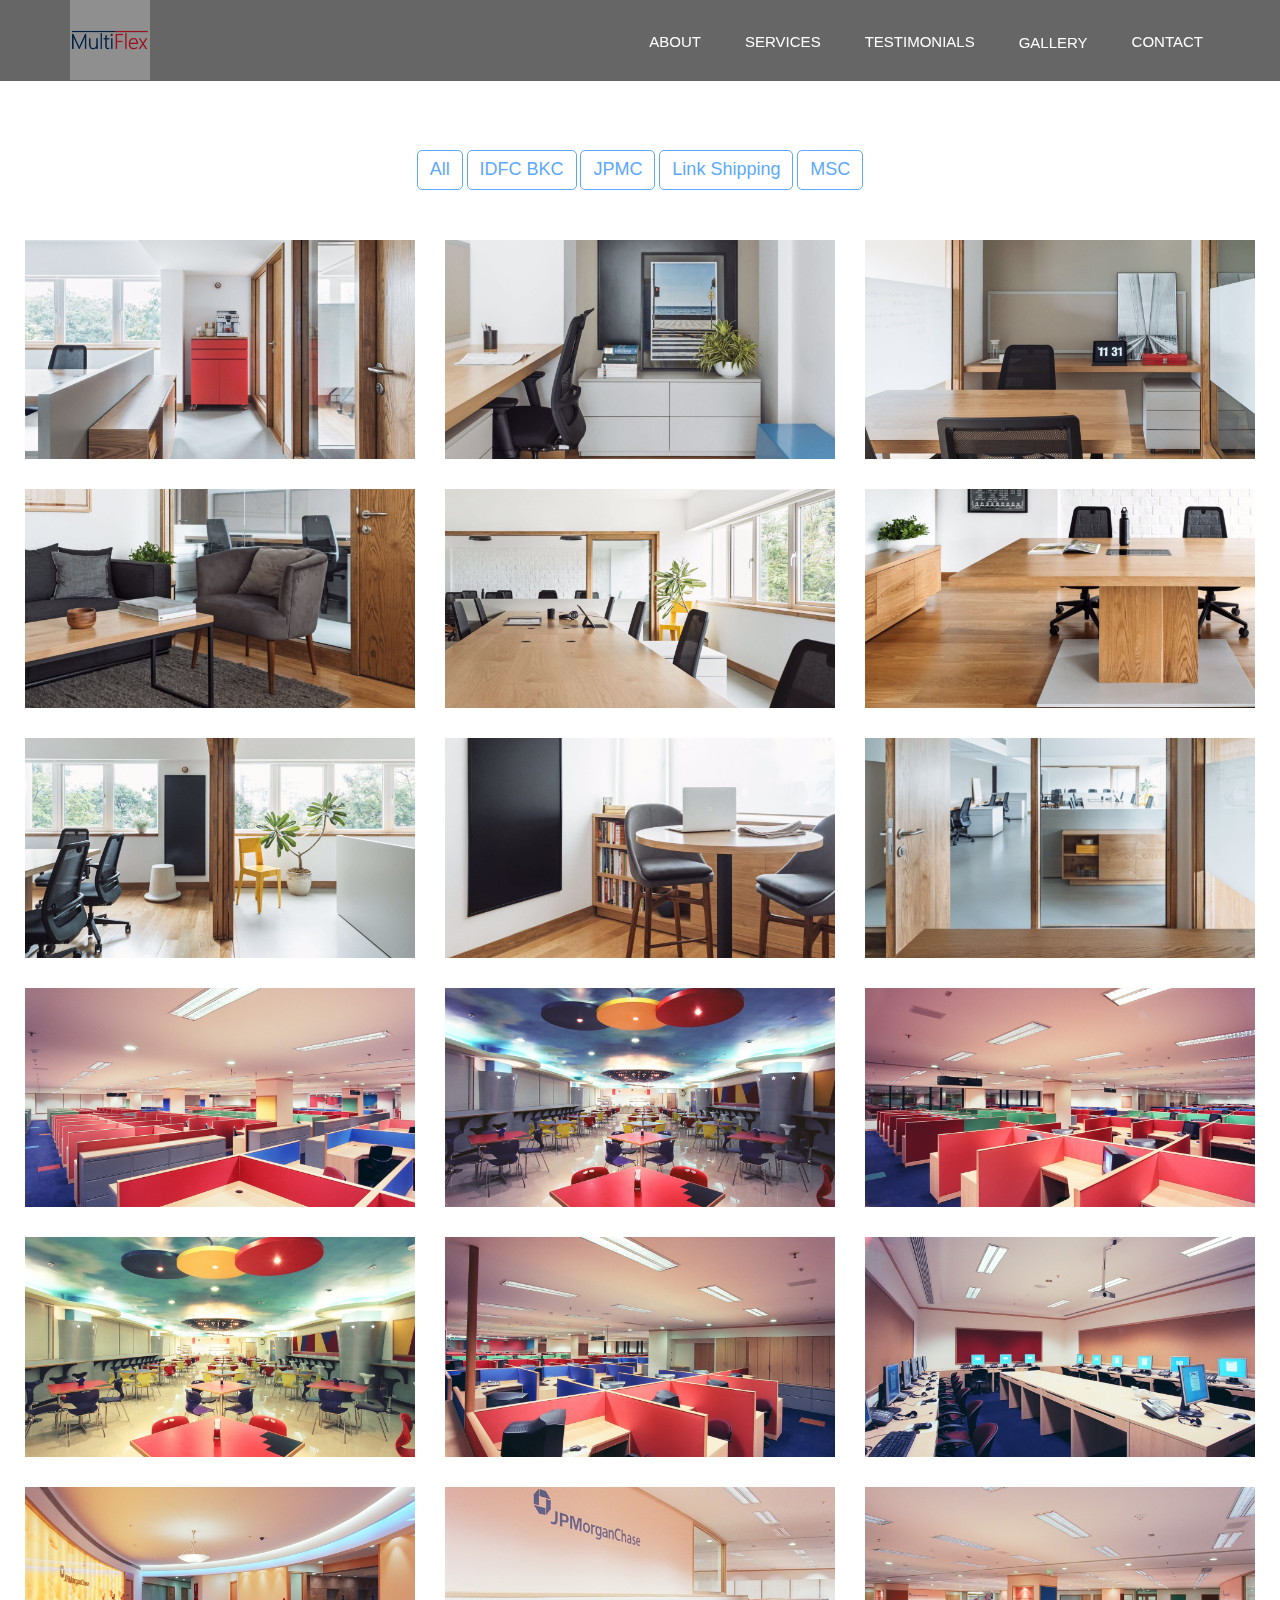
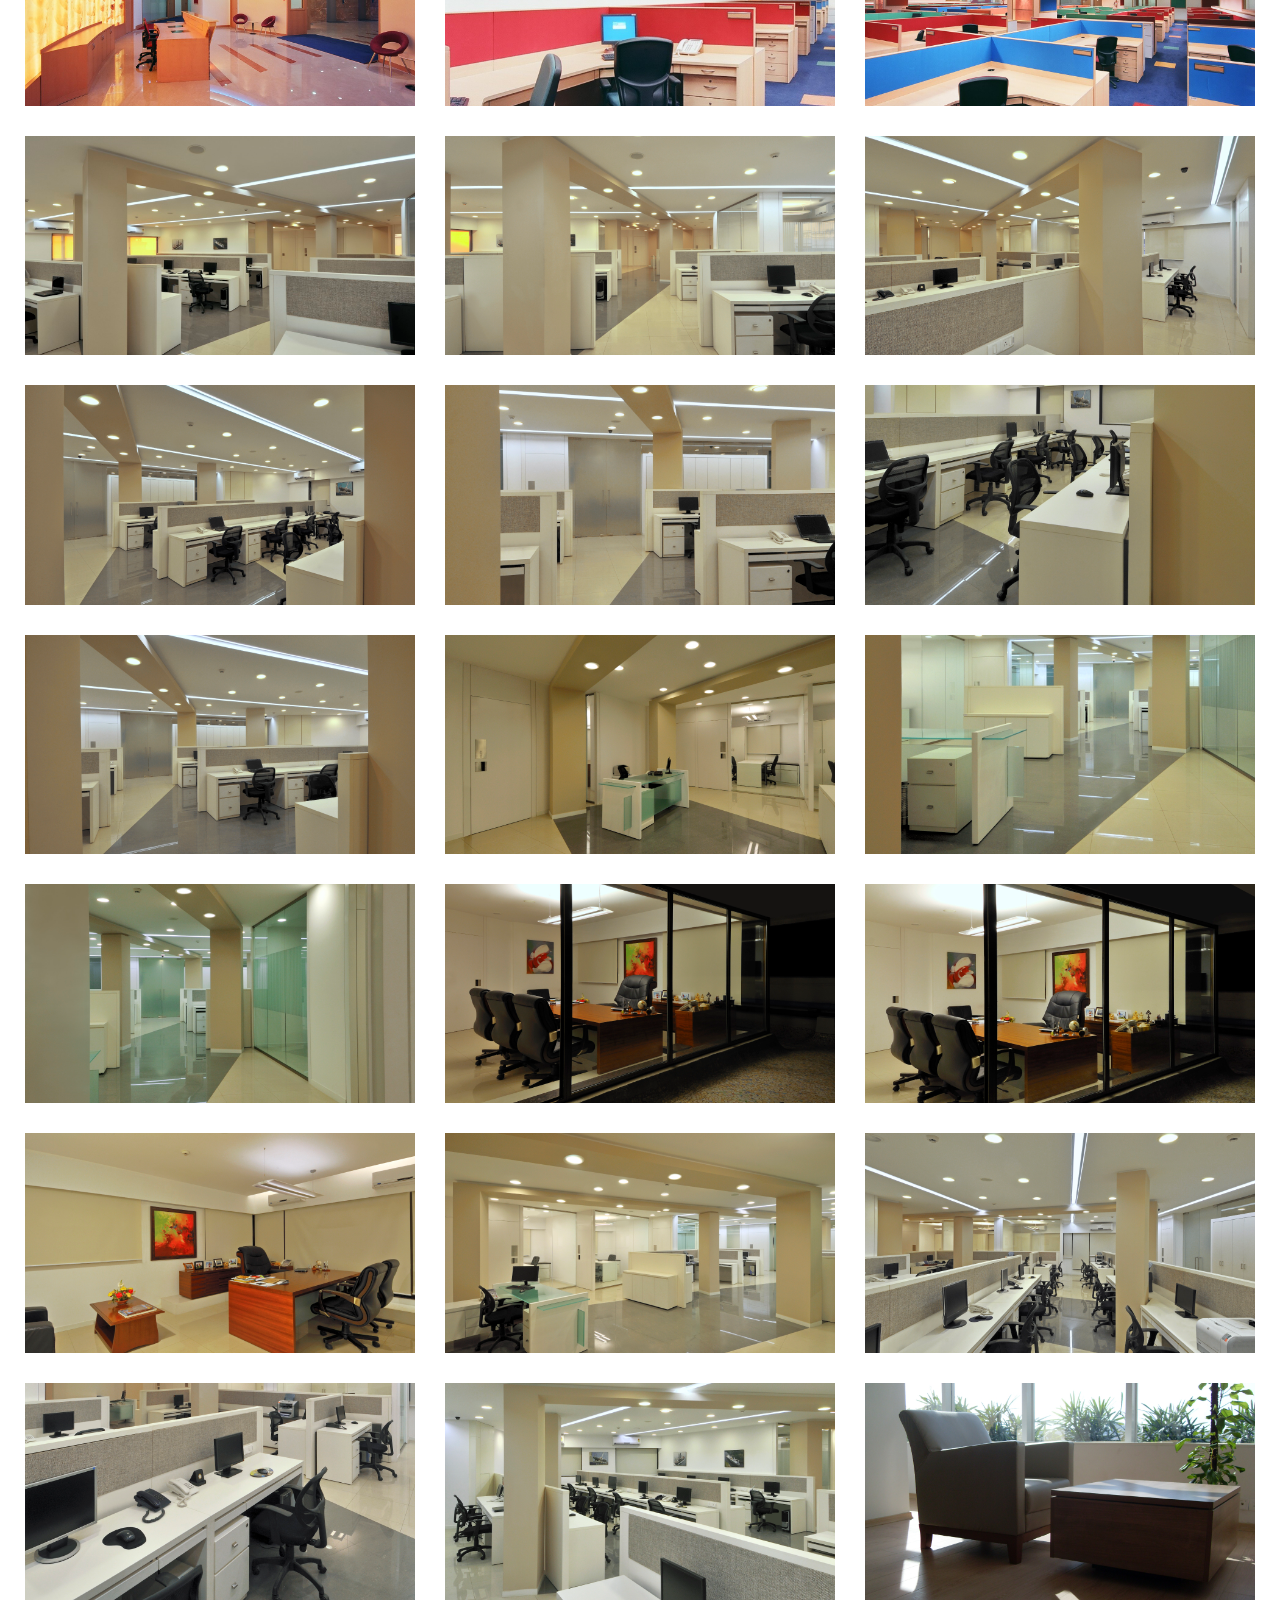
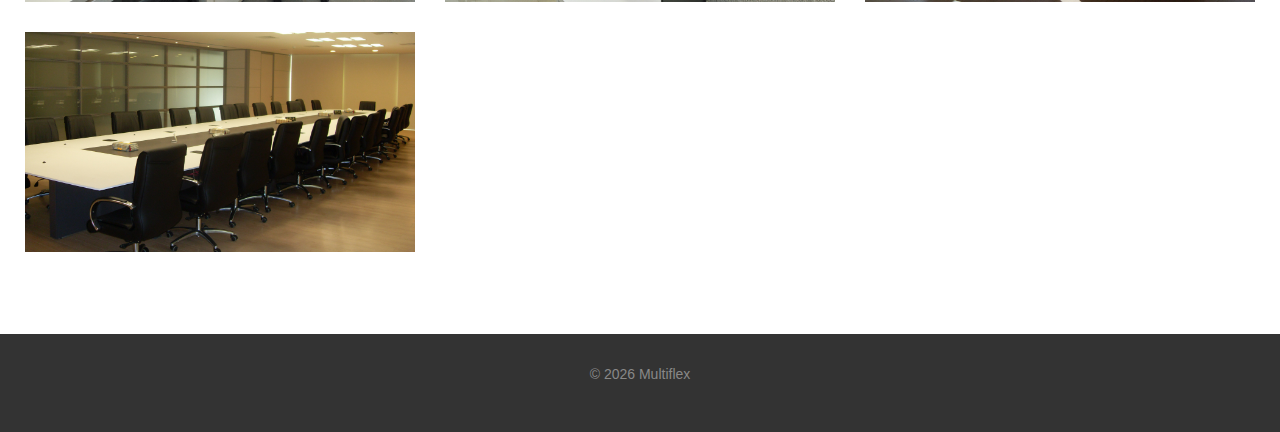
<file: office.html>
<!DOCTYPE html>
<html lang="en">
<head>
  <meta charset="utf-8">
  <meta name="viewport" content="width=device-width, initial-scale=1">
  <title>Multiflex</title>
  <meta name="description" content="">
  <meta name="author" content="">

<!-- Favicons
  ================================================== -->
  <link rel="shortcut icon" href="img/favicon.ico" type="image/x-icon">
  <link rel="apple-touch-icon" href="img/apple-touch-icon.png">
  <link rel="icon" sizes="16x16" href="img/favicon-16x16.png">
  <link rel="icon" sizes="114x114" href="img/favicon.png">

  <!-- Bootstrap -->
  <link rel="stylesheet" type="text/css"  href="css/bootstrap.css">
  <link rel="stylesheet" type="text/css" href="fonts/font-awesome/css/font-awesome.css">

<!-- Stylesheet
  ================================================== -->
  
<!--   <link rel='stylesheet' href='https://cdnjs.cloudflare.com/ajax/libs/photoswipe/4.1.1/photoswipe.min.css'>
  <link rel='stylesheet' href='https://cdnjs.cloudflare.com/ajax/libs/photoswipe/4.1.1/default-skin/default-skin.min.css'> -->

  <link rel='stylesheet' href='css/photoswipe.css'>
  <link rel='stylesheet' href='css/default-skin/default-skin.css'>

  <link rel="stylesheet" type="text/css" href="css/nivo-lightbox/nivo-lightbox.css">
  <link rel="stylesheet" type="text/css" href="css/nivo-lightbox/default.css">
  <link href="https://fonts.googleapis.com/css?family=Open+Sans:300,400,600,700" rel="stylesheet">
  <link href="https://fonts.googleapis.com/css?family=Lato:400,700" rel="stylesheet">
  <link href="https://fonts.googleapis.com/css?family=Raleway:300,400,500,600,700,800,900" rel="stylesheet">
  <link rel="stylesheet" type="text/css" href="css/style.css">

  <!-- HTML5 shim and Respond.js for IE8 support of HTML5 elements and media queries -->
  <!-- WARNING: Respond.js doesn't work if you view the page via file:// -->
<!--[if lt IE 9]>
      <script src="https://oss.maxcdn.com/html5shiv/3.7.2/html5shiv.min.js"></script>
      <script src="https://oss.maxcdn.com/respond/1.4.2/respond.min.js"></script>
    <![endif]-->
  </head>

  <body id="page-top" data-spy="scroll" data-target=".navbar-fixed-top">
    <div id="wrapper">

<!-- Navigation
  ==========================================-->
  <nav id="menu" class="navbar glry navbar-default navbar-fixed-top">
    <div class="container"> 
      <!-- Brand and toggle get grouped for better mobile display -->
      <div class="navbar-header">
        <button type="button" class="navbar-toggle collapsed" data-toggle="collapse" data-target="#bs-example-navbar-collapse-1"> <span class="sr-only">Toggle navigation</span> <span class="icon-bar"></span> <span class="icon-bar"></span> <span class="icon-bar"></span> </button>
        <!-- <a class="navbar-brand page-scroll" href="#page-top">Interact</a> --> 
        <div id="logo">
          <a class="navbar-brand page-scroll" href="index.html#page-top"><img src="img/Multiflex.png"></a>
        </div>
      </div>

      <!-- Collect the nav links, forms, and other content for toggling -->
      <div class="collapse navbar-collapse" id="bs-example-navbar-collapse-1">
        <ul class="nav navbar-nav navbar-right">
          <!-- <li><a href="index.html#features" class="page-scroll">Features</a></li> -->
          <li><a href="index.html#about" class="page-scroll">About</a></li>
          <li><a href="index.html#services" class="page-scroll">Services</a></li>
          <!-- <li><a href="index.html#portfolio" class="page-scroll">Portfolio</a></li> -->
          <li><a href="index.html#testimonials" class="page-scroll">Testimonials</a></li>
         <!--  <li><a href="index.html#team" class="page-scroll">Team</a></li> -->
          <li class="dropdown">
            <button class="dropbtn">Gallery</button>
            <div class="dropdown-content">
              <a href="wardrobes.html">Wardrobes</a>
              <a href="hospitality.html">Hospitality</a>
              <a href="residencies.html">Residencies</a>
              <a href="office.html">Offices</a>
              <a href="machinery.html">Machinery</a>
              <a href="experience.html">Experience Center</a>
              <a href="parametric.html">Parametric forms</a>
            </div>
          </li>
          <li><a href="index.html#contact" class="page-scroll">Contact</a></li>
        </ul>
      </div>
      <!-- /.navbar-collapse --> 
    </div>
  </nav>
  

  <!-- Gallery Section -->
  <section class="galleries">

    <div class="row">
            <!-- <div class="gallery col-lg-12 col-md-12 col-sm-12 col-xs-12">
                <h1 class="gallery-title">Gallery</h1>
              </div> -->

              <div align="center">
                <button class="btn btn-default filter-button" data-filter="all">All</button>
                <button class="btn btn-default filter-button" data-filter="idfc">IDFC BKC</button>
                <button class="btn btn-default filter-button" data-filter="jpmc">JPMC</button>
                <button class="btn btn-default filter-button" data-filter="ls">Link Shipping</button>
                <button class="btn btn-default filter-button" data-filter="msc">MSC</button>
               <!--  <button class="btn btn-default filter-button" data-filter="sg">Samsara Group</button>
 -->              </div>
              <br/>




              <div class="my-gallery" itemscope itemtype="http://schema.org/ImageGallery">

                <!-- ===========================================================IDFC BKC-START========================================================================= -->

                <figure class="gallery_product col-lg-4 col-md-4 col-sm-4 col-xs-6 filter idfc" itemprop="associatedMedia" itemscope itemtype="http://schema.org/ImageObject">
                  <a href="img/Offices 2/IDFC BKC 1.jpg" itemprop="contentUrl" data-size="1280x960">
                    <img src="img/Offices 2/small/IDFC BKC 1.jpg" itemprop="thumbnail" alt="Image description" />
                  </a>
                  <figcaption itemprop="caption description"></figcaption>

                </figure>


                <figure class="gallery_product col-lg-4 col-md-4 col-sm-4 col-xs-6 filter idfc" itemprop="associatedMedia" itemscope itemtype="http://schema.org/ImageObject">
                  <a href="img/Offices 2/IDFC BKC 2.jpg" itemprop="contentUrl" data-size="1024x1280">
                    <img src="img/Offices 2/small/IDFC BKC 2.jpg" itemprop="thumbnail" alt="Image description" />
                  </a>
                  <figcaption itemprop="caption description"></figcaption>

                </figure>

                <figure class="gallery_product col-lg-4 col-md-4 col-sm-4 col-xs-6 filter idfc" itemprop="associatedMedia" itemscope itemtype="http://schema.org/ImageObject">
                  <a href="img/Offices 2/IDFC BKC 3.jpg" itemprop="contentUrl" data-size="1280x852">
                    <img src="img/Offices 2/small/IDFC BKC 3.jpg" itemprop="thumbnail" alt="Image description" />
                  </a>
                  <figcaption itemprop="caption description"></figcaption>

                </figure>

                <figure class="gallery_product col-lg-4 col-md-4 col-sm-4 col-xs-6 filter idfc" itemprop="associatedMedia" itemscope itemtype="http://schema.org/ImageObject">
                  <a href="img/Offices 2/IDFC BKC 4.jpg" itemprop="contentUrl" data-size="1024x1280">
                    <img src="img/Offices 2/small/IDFC BKC 4.jpg" itemprop="thumbnail" alt="Image description" />
                  </a>
                  <figcaption itemprop="caption description"></figcaption>

                </figure>

                <figure class="gallery_product col-lg-4 col-md-4 col-sm-4 col-xs-6 filter idfc" itemprop="associatedMedia" itemscope itemtype="http://schema.org/ImageObject">
                  <a href="img/Offices 2/IDFC BKC 5.jpg" itemprop="contentUrl" data-size="1280x852">
                    <img src="img/Offices 2/small/IDFC BKC 5.jpg" itemprop="thumbnail" alt="Image description" />
                  </a>
                  <figcaption itemprop="caption description"></figcaption>

                </figure>

                <figure class="gallery_product col-lg-4 col-md-4 col-sm-4 col-xs-6 filter idfc" itemprop="associatedMedia" itemscope itemtype="http://schema.org/ImageObject">
                  <a href="img/Offices 2/IDFC BKC 6.jpg" itemprop="contentUrl" data-size="1024x1280">
                    <img src="img/Offices 2/small/IDFC BKC 6.jpg" itemprop="thumbnail" alt="Image description" />
                  </a>
                  <figcaption itemprop="caption description"></figcaption>

                </figure>

                <figure class="gallery_product col-lg-4 col-md-4 col-sm-4 col-xs-6 filter idfc" itemprop="associatedMedia" itemscope itemtype="http://schema.org/ImageObject">
                  <a href="img/Offices 2/IDFC BKC 7.jpg" itemprop="contentUrl" data-size="1280x852">
                    <img src="img/Offices 2/small/IDFC BKC 7.jpg" itemprop="thumbnail" alt="Image description" />
                  </a>
                  <figcaption itemprop="caption description"></figcaption>

                </figure>

                <figure class="gallery_product col-lg-4 col-md-4 col-sm-4 col-xs-6 filter idfc" itemprop="associatedMedia" itemscope itemtype="http://schema.org/ImageObject">
                  <a href="img/Offices 2/IDFC BKC 8.jpg" itemprop="contentUrl" data-size="1280x960">
                    <img src="img/Offices 2/small/IDFC BKC 8.jpg" itemprop="thumbnail" alt="Image description" />
                  </a>
                  <figcaption itemprop="caption description"></figcaption>

                </figure>

                <figure class="gallery_product col-lg-4 col-md-4 col-sm-4 col-xs-6 filter idfc" itemprop="associatedMedia" itemscope itemtype="http://schema.org/ImageObject">
                  <a href="img/Offices 2/IDFC BKC 9.jpg" itemprop="contentUrl" data-size="1280x960">
                    <img src="img/Offices 2/small/IDFC BKC 9.jpg" itemprop="thumbnail" alt="Image description" />
                  </a>
                  <figcaption itemprop="caption description"></figcaption>

                </figure>

                <!-- ===========================================================================IDFC BKC-END=========================================================-->

              



                <!-- ===========================================================JPMC-START========================================================================= -->



                <!-- <figure class="gallery_product col-lg-4 col-md-4 col-sm-4 col-xs-6 filter jpmc" itemprop="associatedMedia" itemscope itemtype="http://schema.org/ImageObject">
                  <a href="img/Offices 2/JPMC/magnus breakfast and general 2/1.jpg" itemprop="contentUrl" data-size="1280x960">
                    <img src="img/Offices 2/JPMC/magnus breakfast and general 2/small/1.jpg" itemprop="thumbnail" alt="Image description" />
                  </a>
                  <figcaption itemprop="caption description"></figcaption>

                </figure> -->
                

                <figure class="gallery_product col-lg-4 col-md-4 col-sm-4 col-xs-6 filter jpmc" itemprop="associatedMedia" itemscope itemtype="http://schema.org/ImageObject">
                  <a href="img/Offices 2/JPMC/magnus breakfast and general 2/2.jpg" itemprop="contentUrl" data-size="1280x960">
                    <img src="img/Offices 2/JPMC/magnus breakfast and general 2/small/2.jpg" itemprop="thumbnail" alt="Image description" />
                  </a>
                  <figcaption itemprop="caption description"></figcaption>

                </figure>
    

                <figure class="gallery_product col-lg-4 col-md-4 col-sm-4 col-xs-6 filter jpmc" itemprop="associatedMedia" itemscope itemtype="http://schema.org/ImageObject">
                  <a href="img/Offices 2/JPMC/magnus_malad_2_training canteen/1.jpg" itemprop="contentUrl" data-size="1280x960">
                    <img src="img/Offices 2/JPMC/magnus_malad_2_training canteen/small/1.jpg" itemprop="thumbnail" alt="Image description" />
                  </a>
                  <figcaption itemprop="caption description"></figcaption>

                </figure>
    

                <figure class="gallery_product col-lg-4 col-md-4 col-sm-4 col-xs-6 filter jpmc" itemprop="associatedMedia" itemscope itemtype="http://schema.org/ImageObject">
                  <a href="img/Offices 2/JPMC/magnus_malad_2_training canteen/2.jpg" itemprop="contentUrl" data-size="1280x960">
                    <img src="img/Offices 2/JPMC/magnus_malad_2_training canteen/small/2.jpg" itemprop="thumbnail" alt="Image description" />
                  </a>
                  <figcaption itemprop="caption description"></figcaption>

                </figure>


                <figure class="gallery_product col-lg-4 col-md-4 col-sm-4 col-xs-6 filter jpmc" itemprop="associatedMedia" itemscope itemtype="http://schema.org/ImageObject">
                  <a href="img/Offices 2/JPMC/magnus_malad_2_training canteen/3.jpg" itemprop="contentUrl" data-size="1280x960">
                    <img src="img/Offices 2/JPMC/magnus_malad_2_training canteen/small/3.jpg" itemprop="thumbnail" alt="Image description" />
                  </a>
                  <figcaption itemprop="caption description"></figcaption>

                </figure>
    

                <figure class="gallery_product col-lg-4 col-md-4 col-sm-4 col-xs-6 filter jpmc" itemprop="associatedMedia" itemscope itemtype="http://schema.org/ImageObject">
                  <a href="img/Offices 2/JPMC/magnus_malad_2_training canteen/4.jpg" itemprop="contentUrl" data-size="1280x960">
                    <img src="img/Offices 2/JPMC/magnus_malad_2_training canteen/small/4.jpg" itemprop="thumbnail" alt="Image description" />
                  </a>
                  <figcaption itemprop="caption description"></figcaption>

                </figure>
    

                <figure class="gallery_product col-lg-4 col-md-4 col-sm-4 col-xs-6 filter jpmc" itemprop="associatedMedia" itemscope itemtype="http://schema.org/ImageObject">
                  <a href="img/Offices 2/JPMC/magnus_malad_2_training canteen/5.jpg" itemprop="contentUrl" data-size="1280x960">
                    <img src="img/Offices 2/JPMC/magnus_malad_2_training canteen/small/5.jpg" itemprop="thumbnail" alt="Image description" />
                  </a>
                  <figcaption itemprop="caption description"></figcaption>

                </figure>
    

                <figure class="gallery_product col-lg-4 col-md-4 col-sm-4 col-xs-6 filter jpmc" itemprop="associatedMedia" itemscope itemtype="http://schema.org/ImageObject">
                  <a href="img/Offices 2/JPMC/pardigm 2 main entrance general breakfast 6th/1.jpg" itemprop="contentUrl" data-size="1280x960">
                    <img src="img/Offices 2/JPMC/pardigm 2 main entrance general breakfast 6th/small/1.jpg" itemprop="thumbnail" alt="Image description" />
                  </a>
                  <figcaption itemprop="caption description"></figcaption>

                </figure>
    

                <figure class="gallery_product col-lg-4 col-md-4 col-sm-4 col-xs-6 filter jpmc" itemprop="associatedMedia" itemscope itemtype="http://schema.org/ImageObject">
                  <a href="img/Offices 2/JPMC/pardigm 2 main entrance general breakfast 6th/2.jpg" itemprop="contentUrl" data-size="1280x960">
                    <img src="img/Offices 2/JPMC/pardigm 2 main entrance general breakfast 6th/small/2.jpg" itemprop="thumbnail" alt="Image description" />
                  </a>
                  <figcaption itemprop="caption description"></figcaption>

                </figure>
    

                <figure class="gallery_product col-lg-4 col-md-4 col-sm-4 col-xs-6 filter jpmc" itemprop="associatedMedia" itemscope itemtype="http://schema.org/ImageObject">
                  <a href="img/Offices 2/JPMC/pardigm 2 main entrance general breakfast 6th/3.jpg" itemprop="contentUrl" data-size="1280x960">
                    <img src="img/Offices 2/JPMC/pardigm 2 main entrance general breakfast 6th/small/3.jpg" itemprop="thumbnail" alt="Image description" />
                  </a>
                  <figcaption itemprop="caption description"></figcaption>

                </figure>
    


                <!-- ===========================================================JPMC-END========================================================================= -->







                <!-- ===========================================================LINK-SHIPPING-START========================================================================= -->

                      
                <figure class="gallery_product col-lg-4 col-md-4 col-sm-4 col-xs-6 filter ls" itemprop="associatedMedia" itemscope itemtype="http://schema.org/ImageObject">
                  <a href="img/Offices 2/LINK SHIPPING/1.jpg" itemprop="contentUrl" data-size="1280x960">
                    <img src="img/Offices 2/LINK SHIPPING/small/1.jpg" itemprop="thumbnail" alt="Image description" />
                  </a>
                  <figcaption itemprop="caption description"></figcaption>

                </figure>
                

                <figure class="gallery_product col-lg-4 col-md-4 col-sm-4 col-xs-6 filter ls" itemprop="associatedMedia" itemscope itemtype="http://schema.org/ImageObject">
                  <a href="img/Offices 2/LINK SHIPPING/2.jpg" itemprop="contentUrl" data-size="1280x960">
                    <img src="img/Offices 2/LINK SHIPPING/small/2.jpg" itemprop="thumbnail" alt="Image description" />
                  </a>
                  <figcaption itemprop="caption description"></figcaption>

                </figure>
    

                <figure class="gallery_product col-lg-4 col-md-4 col-sm-4 col-xs-6 filter ls" itemprop="associatedMedia" itemscope itemtype="http://schema.org/ImageObject">
                  <a href="img/Offices 2/LINK SHIPPING/3.jpg" itemprop="contentUrl" data-size="1280x960">
                    <img src="img/Offices 2/LINK SHIPPING/small/3.jpg" itemprop="thumbnail" alt="Image description" />
                  </a>
                  <figcaption itemprop="caption description"></figcaption>

                </figure>
    

                <figure class="gallery_product col-lg-4 col-md-4 col-sm-4 col-xs-6 filter ls" itemprop="associatedMedia" itemscope itemtype="http://schema.org/ImageObject">
                  <a href="img/Offices 2/LINK SHIPPING/4.jpg" itemprop="contentUrl" data-size="1280x960">
                    <img src="img/Offices 2/LINK SHIPPING/small/4.jpg" itemprop="thumbnail" alt="Image description" />
                  </a>
                  <figcaption itemprop="caption description"></figcaption>

                </figure>


                <figure class="gallery_product col-lg-4 col-md-4 col-sm-4 col-xs-6 filter ls" itemprop="associatedMedia" itemscope itemtype="http://schema.org/ImageObject">
                  <a href="img/Offices 2/LINK SHIPPING/5.jpg" itemprop="contentUrl" data-size="1280x960">
                    <img src="img/Offices 2/LINK SHIPPING/small/5.jpg" itemprop="thumbnail" alt="Image description" />
                  </a>
                  <figcaption itemprop="caption description"></figcaption>

                </figure>
    

                <figure class="gallery_product col-lg-4 col-md-4 col-sm-4 col-xs-6 filter ls" itemprop="associatedMedia" itemscope itemtype="http://schema.org/ImageObject">
                  <a href="img/Offices 2/LINK SHIPPING/6.jpg" itemprop="contentUrl" data-size="1280x960">
                    <img src="img/Offices 2/LINK SHIPPING/small/6.jpg" itemprop="thumbnail" alt="Image description" />
                  </a>
                  <figcaption itemprop="caption description"></figcaption>

                </figure>
    

                <figure class="gallery_product col-lg-4 col-md-4 col-sm-4 col-xs-6 filter ls" itemprop="associatedMedia" itemscope itemtype="http://schema.org/ImageObject">
                  <a href="img/Offices 2/LINK SHIPPING/7.jpg" itemprop="contentUrl" data-size="1280x960">
                    <img src="img/Offices 2/LINK SHIPPING/small/7.jpg" itemprop="thumbnail" alt="Image description" />
                  </a>
                  <figcaption itemprop="caption description"></figcaption>

                </figure>
    

                <figure class="gallery_product col-lg-4 col-md-4 col-sm-4 col-xs-6 filter ls" itemprop="associatedMedia" itemscope itemtype="http://schema.org/ImageObject">
                  <a href="img/Offices 2/LINK SHIPPING/8.jpg" itemprop="contentUrl" data-size="1280x960">
                    <img src="img/Offices 2/LINK SHIPPING/small/8.jpg" itemprop="thumbnail" alt="Image description" />
                  </a>
                  <figcaption itemprop="caption description"></figcaption>

                </figure>
    

                <figure class="gallery_product col-lg-4 col-md-4 col-sm-4 col-xs-6 filter ls" itemprop="associatedMedia" itemscope itemtype="http://schema.org/ImageObject">
                  <a href="img/Offices 2/LINK SHIPPING/9.jpg" itemprop="contentUrl" data-size="1280x960">
                    <img src="img/Offices 2/LINK SHIPPING/small/9.jpg" itemprop="thumbnail" alt="Image description" />
                  </a>
                  <figcaption itemprop="caption description"></figcaption>

                </figure>
    

                <figure class="gallery_product col-lg-4 col-md-4 col-sm-4 col-xs-6 filter ls" itemprop="associatedMedia" itemscope itemtype="http://schema.org/ImageObject">
                  <a href="img/Offices 2/LINK SHIPPING/10.jpg" itemprop="contentUrl" data-size="1280x960">
                    <img src="img/Offices 2/LINK SHIPPING/small/10.jpg" itemprop="thumbnail" alt="Image description" />
                  </a>
                  <figcaption itemprop="caption description"></figcaption>

                </figure>


                <figure class="gallery_product col-lg-4 col-md-4 col-sm-4 col-xs-6 filter ls" itemprop="associatedMedia" itemscope itemtype="http://schema.org/ImageObject">
                  <a href="img/Offices 2/LINK SHIPPING/11.jpg" itemprop="contentUrl" data-size="1280x960">
                    <img src="img/Offices 2/LINK SHIPPING/small/11.jpg" itemprop="thumbnail" alt="Image description" />
                  </a>
                  <figcaption itemprop="caption description"></figcaption>

                </figure>


                <figure class="gallery_product col-lg-4 col-md-4 col-sm-4 col-xs-6 filter ls" itemprop="associatedMedia" itemscope itemtype="http://schema.org/ImageObject">
                  <a href="img/Offices 2/LINK SHIPPING/12.jpg" itemprop="contentUrl" data-size="1280x960">
                    <img src="img/Offices 2/LINK SHIPPING/small/12.jpg" itemprop="thumbnail" alt="Image description" />
                  </a>
                  <figcaption itemprop="caption description"></figcaption>

                </figure>


                <figure class="gallery_product col-lg-4 col-md-4 col-sm-4 col-xs-6 filter ls" itemprop="associatedMedia" itemscope itemtype="http://schema.org/ImageObject">
                  <a href="img/Offices 2/LINK SHIPPING/13.jpg" itemprop="contentUrl" data-size="1280x960">
                    <img src="img/Offices 2/LINK SHIPPING/small/13.jpg" itemprop="thumbnail" alt="Image description" />
                  </a>
                  <figcaption itemprop="caption description"></figcaption>

                </figure>


                <figure class="gallery_product col-lg-4 col-md-4 col-sm-4 col-xs-6 filter ls" itemprop="associatedMedia" itemscope itemtype="http://schema.org/ImageObject">
                  <a href="img/Offices 2/LINK SHIPPING/14.jpg" itemprop="contentUrl" data-size="1280x960">
                    <img src="img/Offices 2/LINK SHIPPING/small/14.jpg" itemprop="thumbnail" alt="Image description" />
                  </a>
                  <figcaption itemprop="caption description"></figcaption>

                </figure>


                <figure class="gallery_product col-lg-4 col-md-4 col-sm-4 col-xs-6 filter ls" itemprop="associatedMedia" itemscope itemtype="http://schema.org/ImageObject">
                  <a href="img/Offices 2/LINK SHIPPING/15.jpg" itemprop="contentUrl" data-size="1280x960">
                    <img src="img/Offices 2/LINK SHIPPING/small/15.jpg" itemprop="thumbnail" alt="Image description" />
                  </a>
                  <figcaption itemprop="caption description"></figcaption>

                </figure>


                <figure class="gallery_product col-lg-4 col-md-4 col-sm-4 col-xs-6 filter ls" itemprop="associatedMedia" itemscope itemtype="http://schema.org/ImageObject">
                  <a href="img/Offices 2/LINK SHIPPING/16.jpg" itemprop="contentUrl" data-size="1280x960">
                    <img src="img/Offices 2/LINK SHIPPING/small/16.jpg" itemprop="thumbnail" alt="Image description" />
                  </a>
                  <figcaption itemprop="caption description"></figcaption>

                </figure>


                <figure class="gallery_product col-lg-4 col-md-4 col-sm-4 col-xs-6 filter ls" itemprop="associatedMedia" itemscope itemtype="http://schema.org/ImageObject">
                  <a href="img/Offices 2/LINK SHIPPING/17.jpg" itemprop="contentUrl" data-size="1280x960">
                    <img src="img/Offices 2/LINK SHIPPING/small/17.jpg" itemprop="thumbnail" alt="Image description" />
                  </a>
                  <figcaption itemprop="caption description"></figcaption>

                </figure>



                <!-- ===========================================================LINK-SHIPPING-END========================================================================= -->







                 <!-- ===========================================================MSC-START========================================================================= -->

                  
                <figure class="gallery_product col-lg-4 col-md-4 col-sm-4 col-xs-6 filter msc" itemprop="associatedMedia" itemscope itemtype="http://schema.org/ImageObject">
                  <a href="img/Offices 2/MSC/1.jpg" itemprop="contentUrl" data-size="1280x960">
                    <img src="img/Offices 2/MSC/small/1.jpg" itemprop="thumbnail" alt="Image description" />
                  </a>
                  <figcaption itemprop="caption description"></figcaption>

                </figure>


                <figure class="gallery_product col-lg-4 col-md-4 col-sm-4 col-xs-6 filter msc" itemprop="associatedMedia" itemscope itemtype="http://schema.org/ImageObject">
                  <a href="img/Offices 2/MSC/2.jpg" itemprop="contentUrl" data-size="1280x960">
                    <img src="img/Offices 2/MSC/small/2.jpg" itemprop="thumbnail" alt="Image description" />
                  </a>
                  <figcaption itemprop="caption description"></figcaption>

                </figure>



                 <!-- ===========================================================MSC-END========================================================================= -->

                


          </div> 




          <!-- Root element of PhotoSwipe. Must have class pswp. -->
          <div class="pswp" tabindex="-1" role="dialog" aria-hidden="true">

    <!-- Background of PhotoSwipe. 
     It's a separate element, as animating opacity is faster than rgba(). -->
     <div class="pswp__bg"></div>

     <!-- Slides wrapper with overflow:hidden. -->
     <div class="pswp__scroll-wrap">

      <!-- Container that holds slides. PhotoSwipe keeps only 3 slides in DOM to save memory. -->
      <!-- don't modify these 3 pswp__item elements, data is added later on. -->
      <div class="pswp__container">
        <div class="pswp__item"></div>
        <div class="pswp__item"></div>
        <div class="pswp__item"></div>
      </div>

      <!-- Default (PhotoSwipeUI_Default) interface on top of sliding area. Can be changed. -->
      <div class="pswp__ui pswp__ui--hidden">

        <div class="pswp__top-bar">

          <!--  Controls are self-explanatory. Order can be changed. -->

          <div class="pswp__counter"></div>

          <button class="pswp__button pswp__button--close" title="Close (Esc)"></button>

          <button class="pswp__button pswp__button--share" title="Share"></button>

          <button class="pswp__button pswp__button--fs" title="Toggle fullscreen"></button>

          <button class="pswp__button pswp__button--zoom" title="Zoom in/out"></button>

          <!-- Preloader demo https://codepen.io/dimsemenov/pen/yyBWoR -->
          <!-- element will get class pswp__preloader--active when preloader is running -->
          <div class="pswp__preloader">
            <div class="pswp__preloader__icn">
              <div class="pswp__preloader__cut">
                <div class="pswp__preloader__donut"></div>
              </div>
            </div>
          </div>
        </div>

        <div class="pswp__share-modal pswp__share-modal--hidden pswp__single-tap">
          <div class="pswp__share-tooltip"></div> 
        </div>

        <button class="pswp__button pswp__button--arrow--left" title="Previous (arrow left)">
        </button>

        <button class="pswp__button pswp__button--arrow--right" title="Next (arrow right)">
        </button>

        <div class="pswp__caption">
          <div class="pswp__caption__center"></div>
        </div>

      </div>

    </div>

  </div>




</div>         

</section>




<!-- Footer Section -->
<div id="footer">
  <div class="container text-center">
    <p>&copy; 
     <script type="text/JavaScript">

      document.write(new Date().getFullYear());

    </script>
    Multiflex<a></a></p>
  </div>
</div>

<a href="#" class="back-to-top"><i class="fa fa-chevron-up"></i></a>

</div>

<script type="text/javascript" src="js/jquery.1.11.1.js"></script> 
<script type="text/javascript" src="js/bootstrap.js"></script> 
<script type="text/javascript" src="js/easing.min.js"></script>
<script type="text/javascript" src="js/smooth-scroll.js"></script> 
<script type="text/javascript" src="js/nivo-lightbox.js"></script> 
<script type="text/javascript" src="js/jqBootstrapValidation.js"></script> 
<script type="text/javascript" src="js/contact_me.js"></script> 

<!-- <script src='https://cdnjs.cloudflare.com/ajax/libs/photoswipe/4.1.1/photoswipe.min.js'></script>
<script src='https://cdnjs.cloudflare.com/ajax/libs/photoswipe/4.1.1/photoswipe-ui-default.min.js'></script> -->

<script src='js/photoswipe.js'></script>
<script src='js/photoswipe-ui-default.js'></script>

<script type="text/javascript" src="js/main.js"></script>
</body>
</html>
</file>
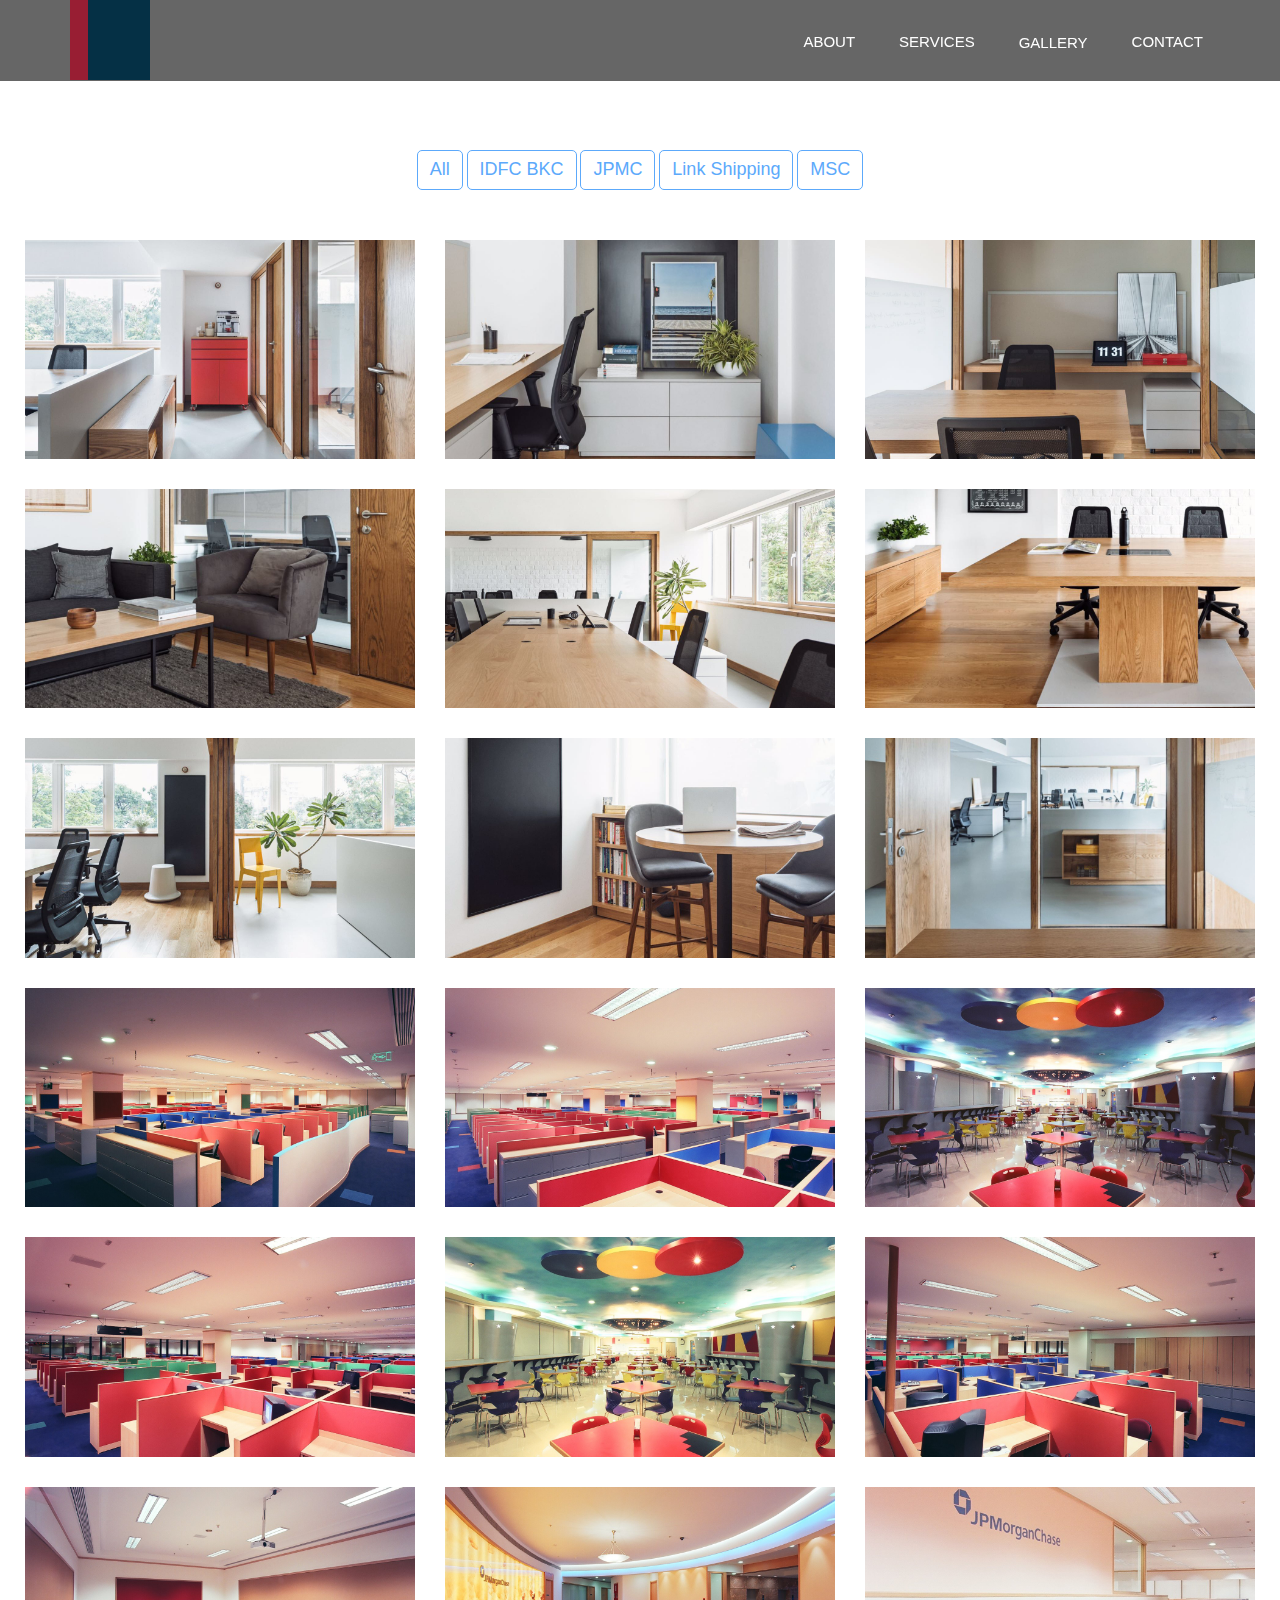
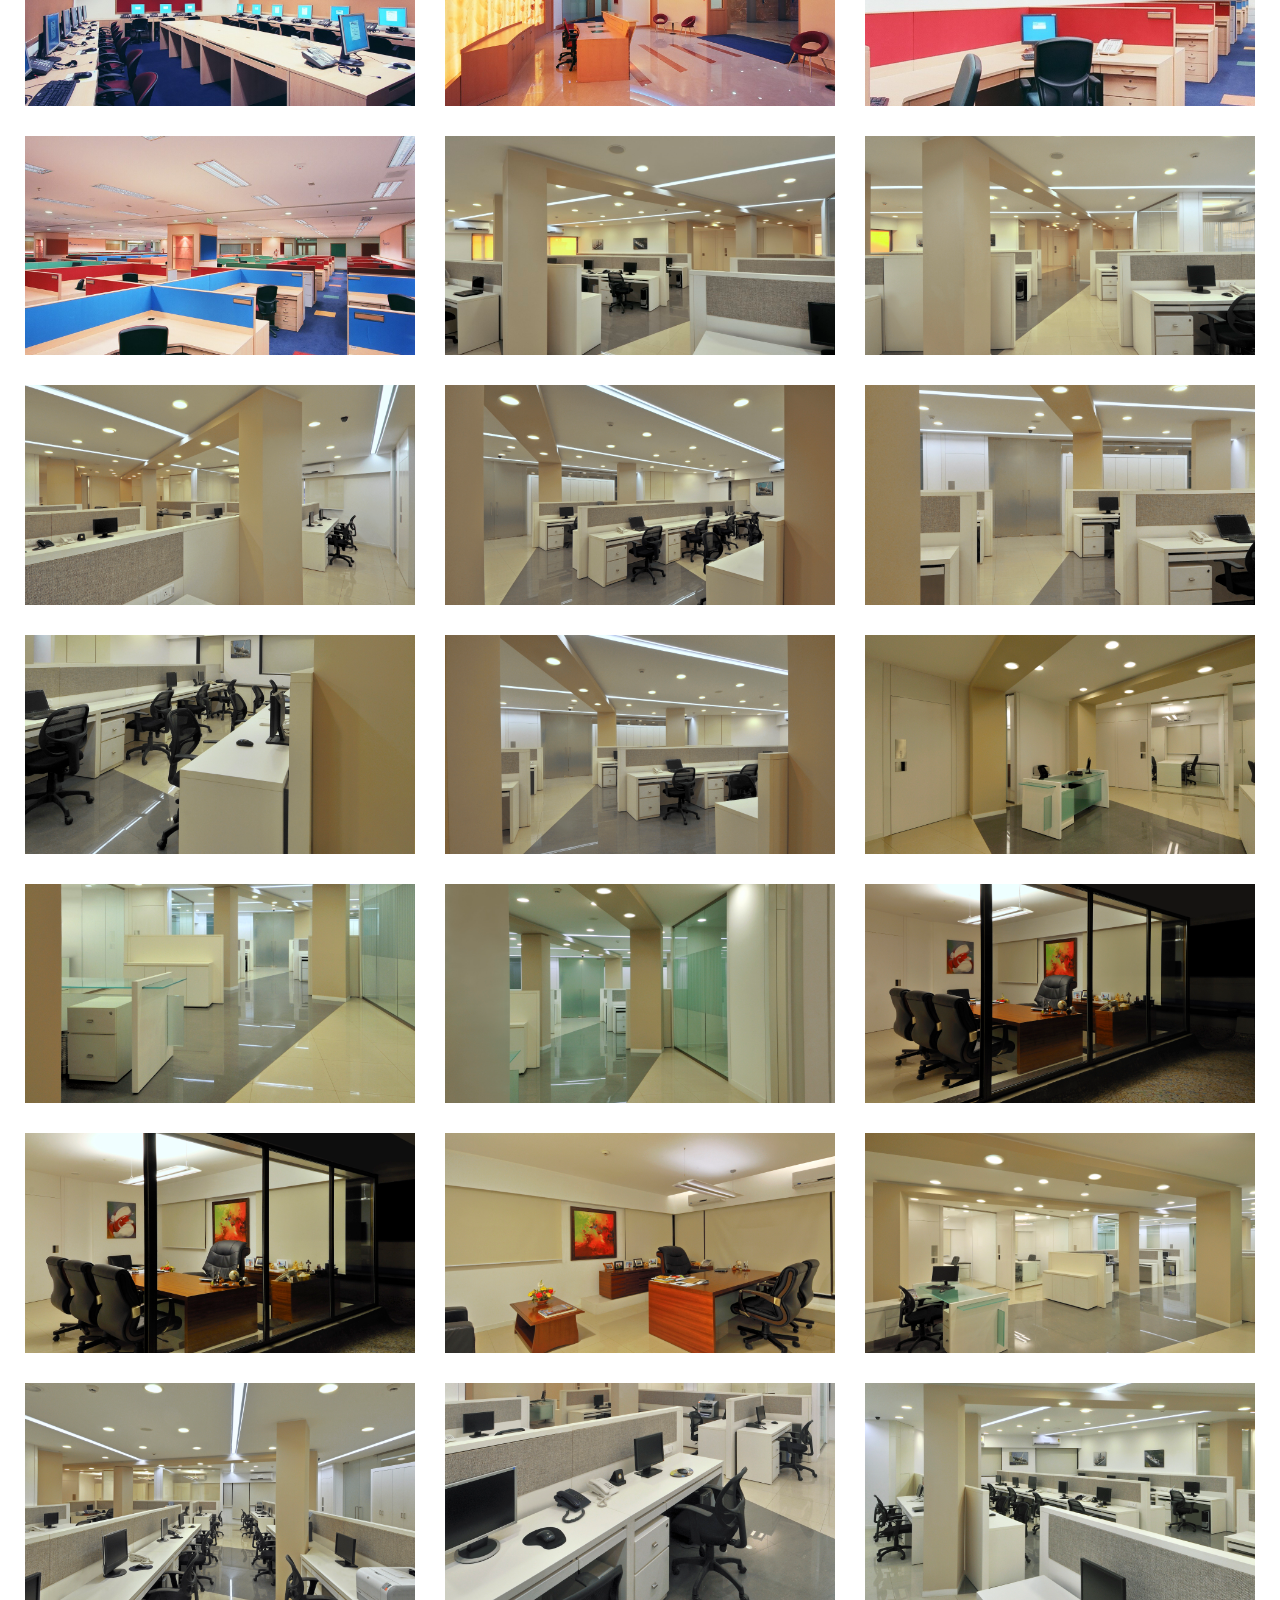
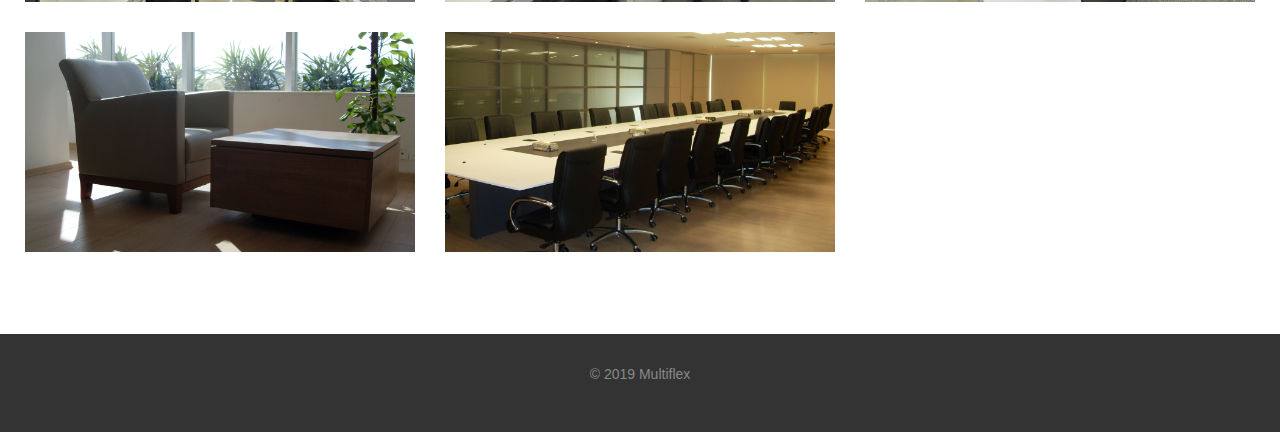
<file: offices.html>
<!DOCTYPE html>
<html lang="en">
<head>
  <meta charset="utf-8">
  <meta name="viewport" content="width=device-width, initial-scale=1">
  <title>Multiflex</title>
  <meta name="description" content="">
  <meta name="author" content="">

<!-- Favicons
  ================================================== -->
  <link rel="shortcut icon" href="img/favicon.ico" type="image/x-icon">
  <link rel="apple-touch-icon" href="img/apple-touch-icon.png">
  <link rel="icon" sizes="16x16" href="img/favicon-16x16.png">
  <link rel="icon" sizes="114x114" href="img/favicon.png">

  <!-- Bootstrap -->
  <link rel="stylesheet" type="text/css"  href="css/bootstrap.css">
  <link rel="stylesheet" type="text/css" href="fonts/font-awesome/css/font-awesome.css">

<!-- Stylesheet
  ================================================== -->
  
<!--   <link rel='stylesheet' href='https://cdnjs.cloudflare.com/ajax/libs/photoswipe/4.1.1/photoswipe.min.css'>
  <link rel='stylesheet' href='https://cdnjs.cloudflare.com/ajax/libs/photoswipe/4.1.1/default-skin/default-skin.min.css'> -->

  <link rel='stylesheet' href='css/photoswipe.css'>
  <link rel='stylesheet' href='css/default-skin/default-skin.css'>

  <link rel="stylesheet" type="text/css" href="css/nivo-lightbox/nivo-lightbox.css">
  <link rel="stylesheet" type="text/css" href="css/nivo-lightbox/default.css">
  <link href="https://fonts.googleapis.com/css?family=Open+Sans:300,400,600,700" rel="stylesheet">
  <link href="https://fonts.googleapis.com/css?family=Lato:400,700" rel="stylesheet">
  <link href="https://fonts.googleapis.com/css?family=Raleway:300,400,500,600,700,800,900" rel="stylesheet">
  <link rel="stylesheet" type="text/css" href="css/style.css">

  <!-- HTML5 shim and Respond.js for IE8 support of HTML5 elements and media queries -->
  <!-- WARNING: Respond.js doesn't work if you view the page via file:// -->
<!--[if lt IE 9]>
      <script src="https://oss.maxcdn.com/html5shiv/3.7.2/html5shiv.min.js"></script>
      <script src="https://oss.maxcdn.com/respond/1.4.2/respond.min.js"></script>
    <![endif]-->
  </head>

  <body id="page-top" data-spy="scroll" data-target=".navbar-fixed-top">
    <div id="wrapper">

<!-- Navigation
  ==========================================-->
  <nav id="menu" class="navbar glry navbar-default navbar-fixed-top">
    <div class="container"> 
      <!-- Brand and toggle get grouped for better mobile display -->
      <div class="navbar-header">
        <button type="button" class="navbar-toggle collapsed" data-toggle="collapse" data-target="#bs-example-navbar-collapse-1"> <span class="sr-only">Toggle navigation</span> <span class="icon-bar"></span> <span class="icon-bar"></span> <span class="icon-bar"></span> </button>
        <!-- <a class="navbar-brand page-scroll" href="#page-top">Interact</a> --> 
        <div id="logo">
          <a class="navbar-brand page-scroll" href="index.html#page-top"><img src="img/logo.png"></a>
        </div>
      </div>

      <!-- Collect the nav links, forms, and other content for toggling -->
      <div class="collapse navbar-collapse" id="bs-example-navbar-collapse-1">
        <ul class="nav navbar-nav navbar-right">
          <!-- <li><a href="index.html#features" class="page-scroll">Features</a></li> -->
          <li><a href="index.html#about" class="page-scroll">About</a></li>
          <li><a href="index.html#services" class="page-scroll">Services</a></li>
          <!-- <li><a href="index.html#portfolio" class="page-scroll">Portfolio</a></li> -->
          <!-- <li><a href="index.html#testimonials" class="page-scroll">Testimonials</a></li>
          <li><a href="index.html#team" class="page-scroll">Team</a></li> -->
          <li class="dropdown">
            <button class="dropbtn">Gallery</button>
            <div class="dropdown-content">
              <a href="wardrobes.html">Wardrobes</a>
              <a href="hospitality.html">Hospitality</a>
              <a href="residencies.html">Residencies</a>
              <a href="offices.html">Offices</a>
              <a href="machinery.html">Machinery</a>
              <a href="experience.html">Experience Center</a>
            </div>
          </li>
          <li><a href="index.html#contact" class="page-scroll">Contact</a></li>
        </ul>
      </div>
      <!-- /.navbar-collapse --> 
    </div>
  </nav>
  

  <!-- Gallery Section -->
  <section class="galleries">

    <div class="row">
            <!-- <div class="gallery col-lg-12 col-md-12 col-sm-12 col-xs-12">
                <h1 class="gallery-title">Gallery</h1>
              </div> -->

              <div align="center">
                <button class="btn btn-default filter-button" data-filter="all">All</button>
                <button class="btn btn-default filter-button" data-filter="idfc">IDFC BKC</button>
                <button class="btn btn-default filter-button" data-filter="jpmc">JPMC</button>
                <button class="btn btn-default filter-button" data-filter="ls">Link Shipping</button>
                <button class="btn btn-default filter-button" data-filter="msc">MSC</button>
               <!--  <button class="btn btn-default filter-button" data-filter="sg">Samsara Group</button>
 -->              </div>
              <br/>




              <div class="my-gallery" itemscope itemtype="http://schema.org/ImageGallery">

                <!-- ===========================================================IDFC BKC-START========================================================================= -->

                <figure class="gallery_product col-lg-4 col-md-4 col-sm-4 col-xs-6 filter idfc" itemprop="associatedMedia" itemscope itemtype="http://schema.org/ImageObject">
                  <a href="img/Offices 2/IDFC BKC 1.jpg" itemprop="contentUrl" data-size="1280x960">
                    <img src="img/Offices 2/small/IDFC BKC 1.jpg" itemprop="thumbnail" alt="Image description" />
                  </a>
                  <figcaption itemprop="caption description"></figcaption>

                </figure>


                <figure class="gallery_product col-lg-4 col-md-4 col-sm-4 col-xs-6 filter idfc" itemprop="associatedMedia" itemscope itemtype="http://schema.org/ImageObject">
                  <a href="img/Offices 2/IDFC BKC 2.jpg" itemprop="contentUrl" data-size="1024x1280">
                    <img src="img/Offices 2/small/IDFC BKC 2.jpg" itemprop="thumbnail" alt="Image description" />
                  </a>
                  <figcaption itemprop="caption description"></figcaption>

                </figure>

                <figure class="gallery_product col-lg-4 col-md-4 col-sm-4 col-xs-6 filter idfc" itemprop="associatedMedia" itemscope itemtype="http://schema.org/ImageObject">
                  <a href="img/Offices 2/IDFC BKC 3.jpg" itemprop="contentUrl" data-size="1280x852">
                    <img src="img/Offices 2/small/IDFC BKC 3.jpg" itemprop="thumbnail" alt="Image description" />
                  </a>
                  <figcaption itemprop="caption description"></figcaption>

                </figure>

                <figure class="gallery_product col-lg-4 col-md-4 col-sm-4 col-xs-6 filter idfc" itemprop="associatedMedia" itemscope itemtype="http://schema.org/ImageObject">
                  <a href="img/Offices 2/IDFC BKC 4.jpg" itemprop="contentUrl" data-size="1024x1280">
                    <img src="img/Offices 2/small/IDFC BKC 4.jpg" itemprop="thumbnail" alt="Image description" />
                  </a>
                  <figcaption itemprop="caption description"></figcaption>

                </figure>

                <figure class="gallery_product col-lg-4 col-md-4 col-sm-4 col-xs-6 filter idfc" itemprop="associatedMedia" itemscope itemtype="http://schema.org/ImageObject">
                  <a href="img/Offices 2/IDFC BKC 5.jpg" itemprop="contentUrl" data-size="1280x852">
                    <img src="img/Offices 2/small/IDFC BKC 5.jpg" itemprop="thumbnail" alt="Image description" />
                  </a>
                  <figcaption itemprop="caption description"></figcaption>

                </figure>

                <figure class="gallery_product col-lg-4 col-md-4 col-sm-4 col-xs-6 filter idfc" itemprop="associatedMedia" itemscope itemtype="http://schema.org/ImageObject">
                  <a href="img/Offices 2/IDFC BKC 6.jpg" itemprop="contentUrl" data-size="1024x1280">
                    <img src="img/Offices 2/small/IDFC BKC 6.jpg" itemprop="thumbnail" alt="Image description" />
                  </a>
                  <figcaption itemprop="caption description"></figcaption>

                </figure>

                <figure class="gallery_product col-lg-4 col-md-4 col-sm-4 col-xs-6 filter idfc" itemprop="associatedMedia" itemscope itemtype="http://schema.org/ImageObject">
                  <a href="img/Offices 2/IDFC BKC 7.jpg" itemprop="contentUrl" data-size="1280x852">
                    <img src="img/Offices 2/small/IDFC BKC 7.jpg" itemprop="thumbnail" alt="Image description" />
                  </a>
                  <figcaption itemprop="caption description"></figcaption>

                </figure>

                <figure class="gallery_product col-lg-4 col-md-4 col-sm-4 col-xs-6 filter idfc" itemprop="associatedMedia" itemscope itemtype="http://schema.org/ImageObject">
                  <a href="img/Offices 2/IDFC BKC 8.jpg" itemprop="contentUrl" data-size="1280x960">
                    <img src="img/Offices 2/small/IDFC BKC 8.jpg" itemprop="thumbnail" alt="Image description" />
                  </a>
                  <figcaption itemprop="caption description"></figcaption>

                </figure>

                <figure class="gallery_product col-lg-4 col-md-4 col-sm-4 col-xs-6 filter idfc" itemprop="associatedMedia" itemscope itemtype="http://schema.org/ImageObject">
                  <a href="img/Offices 2/IDFC BKC 9.jpg" itemprop="contentUrl" data-size="1280x960">
                    <img src="img/Offices 2/small/IDFC BKC 9.jpg" itemprop="thumbnail" alt="Image description" />
                  </a>
                  <figcaption itemprop="caption description"></figcaption>

                </figure>

                <!-- ===========================================================================IDFC BKC-END=========================================================-->

              



                <!-- ===========================================================JPMC-START========================================================================= -->



                <figure class="gallery_product col-lg-4 col-md-4 col-sm-4 col-xs-6 filter jpmc" itemprop="associatedMedia" itemscope itemtype="http://schema.org/ImageObject">
                  <a href="img/Offices 2/JPMC/magnus breakfast and general 2/1.jpg" itemprop="contentUrl" data-size="1280x960">
                    <img src="img/Offices 2/JPMC/magnus breakfast and general 2/small/1.jpg" itemprop="thumbnail" alt="Image description" />
                  </a>
                  <figcaption itemprop="caption description"></figcaption>

                </figure>
                

                <figure class="gallery_product col-lg-4 col-md-4 col-sm-4 col-xs-6 filter jpmc" itemprop="associatedMedia" itemscope itemtype="http://schema.org/ImageObject">
                  <a href="img/Offices 2/JPMC/magnus breakfast and general 2/2.jpg" itemprop="contentUrl" data-size="1280x960">
                    <img src="img/Offices 2/JPMC/magnus breakfast and general 2/small/2.jpg" itemprop="thumbnail" alt="Image description" />
                  </a>
                  <figcaption itemprop="caption description"></figcaption>

                </figure>
    

                <figure class="gallery_product col-lg-4 col-md-4 col-sm-4 col-xs-6 filter jpmc" itemprop="associatedMedia" itemscope itemtype="http://schema.org/ImageObject">
                  <a href="img/Offices 2/JPMC/magnus_malad_2_training canteen/1.jpg" itemprop="contentUrl" data-size="1280x960">
                    <img src="img/Offices 2/JPMC/magnus_malad_2_training canteen/small/1.jpg" itemprop="thumbnail" alt="Image description" />
                  </a>
                  <figcaption itemprop="caption description"></figcaption>

                </figure>
    

                <figure class="gallery_product col-lg-4 col-md-4 col-sm-4 col-xs-6 filter jpmc" itemprop="associatedMedia" itemscope itemtype="http://schema.org/ImageObject">
                  <a href="img/Offices 2/JPMC/magnus_malad_2_training canteen/2.jpg" itemprop="contentUrl" data-size="1280x960">
                    <img src="img/Offices 2/JPMC/magnus_malad_2_training canteen/small/2.jpg" itemprop="thumbnail" alt="Image description" />
                  </a>
                  <figcaption itemprop="caption description"></figcaption>

                </figure>


                <figure class="gallery_product col-lg-4 col-md-4 col-sm-4 col-xs-6 filter jpmc" itemprop="associatedMedia" itemscope itemtype="http://schema.org/ImageObject">
                  <a href="img/Offices 2/JPMC/magnus_malad_2_training canteen/3.jpg" itemprop="contentUrl" data-size="1280x960">
                    <img src="img/Offices 2/JPMC/magnus_malad_2_training canteen/small/3.jpg" itemprop="thumbnail" alt="Image description" />
                  </a>
                  <figcaption itemprop="caption description"></figcaption>

                </figure>
    

                <figure class="gallery_product col-lg-4 col-md-4 col-sm-4 col-xs-6 filter jpmc" itemprop="associatedMedia" itemscope itemtype="http://schema.org/ImageObject">
                  <a href="img/Offices 2/JPMC/magnus_malad_2_training canteen/4.jpg" itemprop="contentUrl" data-size="1280x960">
                    <img src="img/Offices 2/JPMC/magnus_malad_2_training canteen/small/4.jpg" itemprop="thumbnail" alt="Image description" />
                  </a>
                  <figcaption itemprop="caption description"></figcaption>

                </figure>
    

                <figure class="gallery_product col-lg-4 col-md-4 col-sm-4 col-xs-6 filter jpmc" itemprop="associatedMedia" itemscope itemtype="http://schema.org/ImageObject">
                  <a href="img/Offices 2/JPMC/magnus_malad_2_training canteen/5.jpg" itemprop="contentUrl" data-size="1280x960">
                    <img src="img/Offices 2/JPMC/magnus_malad_2_training canteen/small/5.jpg" itemprop="thumbnail" alt="Image description" />
                  </a>
                  <figcaption itemprop="caption description"></figcaption>

                </figure>
    

                <figure class="gallery_product col-lg-4 col-md-4 col-sm-4 col-xs-6 filter jpmc" itemprop="associatedMedia" itemscope itemtype="http://schema.org/ImageObject">
                  <a href="img/Offices 2/JPMC/pardigm 2 main entrance general breakfast 6th/1.jpg" itemprop="contentUrl" data-size="1280x960">
                    <img src="img/Offices 2/JPMC/pardigm 2 main entrance general breakfast 6th/small/1.jpg" itemprop="thumbnail" alt="Image description" />
                  </a>
                  <figcaption itemprop="caption description"></figcaption>

                </figure>
    

                <figure class="gallery_product col-lg-4 col-md-4 col-sm-4 col-xs-6 filter jpmc" itemprop="associatedMedia" itemscope itemtype="http://schema.org/ImageObject">
                  <a href="img/Offices 2/JPMC/pardigm 2 main entrance general breakfast 6th/2.jpg" itemprop="contentUrl" data-size="1280x960">
                    <img src="img/Offices 2/JPMC/pardigm 2 main entrance general breakfast 6th/small/2.jpg" itemprop="thumbnail" alt="Image description" />
                  </a>
                  <figcaption itemprop="caption description"></figcaption>

                </figure>
    

                <figure class="gallery_product col-lg-4 col-md-4 col-sm-4 col-xs-6 filter jpmc" itemprop="associatedMedia" itemscope itemtype="http://schema.org/ImageObject">
                  <a href="img/Offices 2/JPMC/pardigm 2 main entrance general breakfast 6th/3.jpg" itemprop="contentUrl" data-size="1280x960">
                    <img src="img/Offices 2/JPMC/pardigm 2 main entrance general breakfast 6th/small/3.jpg" itemprop="thumbnail" alt="Image description" />
                  </a>
                  <figcaption itemprop="caption description"></figcaption>

                </figure>
    


                <!-- ===========================================================JPMC-END========================================================================= -->







                <!-- ===========================================================LINK-SHIPPING-START========================================================================= -->

                      
                <figure class="gallery_product col-lg-4 col-md-4 col-sm-4 col-xs-6 filter ls" itemprop="associatedMedia" itemscope itemtype="http://schema.org/ImageObject">
                  <a href="img/Offices 2/LINK SHIPPING/1.jpg" itemprop="contentUrl" data-size="1280x960">
                    <img src="img/Offices 2/LINK SHIPPING/small/1.jpg" itemprop="thumbnail" alt="Image description" />
                  </a>
                  <figcaption itemprop="caption description"></figcaption>

                </figure>
                

                <figure class="gallery_product col-lg-4 col-md-4 col-sm-4 col-xs-6 filter ls" itemprop="associatedMedia" itemscope itemtype="http://schema.org/ImageObject">
                  <a href="img/Offices 2/LINK SHIPPING/2.jpg" itemprop="contentUrl" data-size="1280x960">
                    <img src="img/Offices 2/LINK SHIPPING/small/2.jpg" itemprop="thumbnail" alt="Image description" />
                  </a>
                  <figcaption itemprop="caption description"></figcaption>

                </figure>
    

                <figure class="gallery_product col-lg-4 col-md-4 col-sm-4 col-xs-6 filter ls" itemprop="associatedMedia" itemscope itemtype="http://schema.org/ImageObject">
                  <a href="img/Offices 2/LINK SHIPPING/3.jpg" itemprop="contentUrl" data-size="1280x960">
                    <img src="img/Offices 2/LINK SHIPPING/small/3.jpg" itemprop="thumbnail" alt="Image description" />
                  </a>
                  <figcaption itemprop="caption description"></figcaption>

                </figure>
    

                <figure class="gallery_product col-lg-4 col-md-4 col-sm-4 col-xs-6 filter ls" itemprop="associatedMedia" itemscope itemtype="http://schema.org/ImageObject">
                  <a href="img/Offices 2/LINK SHIPPING/4.jpg" itemprop="contentUrl" data-size="1280x960">
                    <img src="img/Offices 2/LINK SHIPPING/small/4.jpg" itemprop="thumbnail" alt="Image description" />
                  </a>
                  <figcaption itemprop="caption description"></figcaption>

                </figure>


                <figure class="gallery_product col-lg-4 col-md-4 col-sm-4 col-xs-6 filter ls" itemprop="associatedMedia" itemscope itemtype="http://schema.org/ImageObject">
                  <a href="img/Offices 2/LINK SHIPPING/5.jpg" itemprop="contentUrl" data-size="1280x960">
                    <img src="img/Offices 2/LINK SHIPPING/small/5.jpg" itemprop="thumbnail" alt="Image description" />
                  </a>
                  <figcaption itemprop="caption description"></figcaption>

                </figure>
    

                <figure class="gallery_product col-lg-4 col-md-4 col-sm-4 col-xs-6 filter ls" itemprop="associatedMedia" itemscope itemtype="http://schema.org/ImageObject">
                  <a href="img/Offices 2/LINK SHIPPING/6.jpg" itemprop="contentUrl" data-size="1280x960">
                    <img src="img/Offices 2/LINK SHIPPING/small/6.jpg" itemprop="thumbnail" alt="Image description" />
                  </a>
                  <figcaption itemprop="caption description"></figcaption>

                </figure>
    

                <figure class="gallery_product col-lg-4 col-md-4 col-sm-4 col-xs-6 filter ls" itemprop="associatedMedia" itemscope itemtype="http://schema.org/ImageObject">
                  <a href="img/Offices 2/LINK SHIPPING/7.jpg" itemprop="contentUrl" data-size="1280x960">
                    <img src="img/Offices 2/LINK SHIPPING/small/7.jpg" itemprop="thumbnail" alt="Image description" />
                  </a>
                  <figcaption itemprop="caption description"></figcaption>

                </figure>
    

                <figure class="gallery_product col-lg-4 col-md-4 col-sm-4 col-xs-6 filter ls" itemprop="associatedMedia" itemscope itemtype="http://schema.org/ImageObject">
                  <a href="img/Offices 2/LINK SHIPPING/8.jpg" itemprop="contentUrl" data-size="1280x960">
                    <img src="img/Offices 2/LINK SHIPPING/small/8.jpg" itemprop="thumbnail" alt="Image description" />
                  </a>
                  <figcaption itemprop="caption description"></figcaption>

                </figure>
    

                <figure class="gallery_product col-lg-4 col-md-4 col-sm-4 col-xs-6 filter ls" itemprop="associatedMedia" itemscope itemtype="http://schema.org/ImageObject">
                  <a href="img/Offices 2/LINK SHIPPING/9.jpg" itemprop="contentUrl" data-size="1280x960">
                    <img src="img/Offices 2/LINK SHIPPING/small/9.jpg" itemprop="thumbnail" alt="Image description" />
                  </a>
                  <figcaption itemprop="caption description"></figcaption>

                </figure>
    

                <figure class="gallery_product col-lg-4 col-md-4 col-sm-4 col-xs-6 filter ls" itemprop="associatedMedia" itemscope itemtype="http://schema.org/ImageObject">
                  <a href="img/Offices 2/LINK SHIPPING/10.jpg" itemprop="contentUrl" data-size="1280x960">
                    <img src="img/Offices 2/LINK SHIPPING/small/10.jpg" itemprop="thumbnail" alt="Image description" />
                  </a>
                  <figcaption itemprop="caption description"></figcaption>

                </figure>


                <figure class="gallery_product col-lg-4 col-md-4 col-sm-4 col-xs-6 filter ls" itemprop="associatedMedia" itemscope itemtype="http://schema.org/ImageObject">
                  <a href="img/Offices 2/LINK SHIPPING/11.jpg" itemprop="contentUrl" data-size="1280x960">
                    <img src="img/Offices 2/LINK SHIPPING/small/11.jpg" itemprop="thumbnail" alt="Image description" />
                  </a>
                  <figcaption itemprop="caption description"></figcaption>

                </figure>


                <figure class="gallery_product col-lg-4 col-md-4 col-sm-4 col-xs-6 filter ls" itemprop="associatedMedia" itemscope itemtype="http://schema.org/ImageObject">
                  <a href="img/Offices 2/LINK SHIPPING/12.jpg" itemprop="contentUrl" data-size="1280x960">
                    <img src="img/Offices 2/LINK SHIPPING/small/12.jpg" itemprop="thumbnail" alt="Image description" />
                  </a>
                  <figcaption itemprop="caption description"></figcaption>

                </figure>


                <figure class="gallery_product col-lg-4 col-md-4 col-sm-4 col-xs-6 filter ls" itemprop="associatedMedia" itemscope itemtype="http://schema.org/ImageObject">
                  <a href="img/Offices 2/LINK SHIPPING/13.jpg" itemprop="contentUrl" data-size="1280x960">
                    <img src="img/Offices 2/LINK SHIPPING/small/13.jpg" itemprop="thumbnail" alt="Image description" />
                  </a>
                  <figcaption itemprop="caption description"></figcaption>

                </figure>


                <figure class="gallery_product col-lg-4 col-md-4 col-sm-4 col-xs-6 filter ls" itemprop="associatedMedia" itemscope itemtype="http://schema.org/ImageObject">
                  <a href="img/Offices 2/LINK SHIPPING/14.jpg" itemprop="contentUrl" data-size="1280x960">
                    <img src="img/Offices 2/LINK SHIPPING/small/14.jpg" itemprop="thumbnail" alt="Image description" />
                  </a>
                  <figcaption itemprop="caption description"></figcaption>

                </figure>


                <figure class="gallery_product col-lg-4 col-md-4 col-sm-4 col-xs-6 filter ls" itemprop="associatedMedia" itemscope itemtype="http://schema.org/ImageObject">
                  <a href="img/Offices 2/LINK SHIPPING/15.jpg" itemprop="contentUrl" data-size="1280x960">
                    <img src="img/Offices 2/LINK SHIPPING/small/15.jpg" itemprop="thumbnail" alt="Image description" />
                  </a>
                  <figcaption itemprop="caption description"></figcaption>

                </figure>


                <figure class="gallery_product col-lg-4 col-md-4 col-sm-4 col-xs-6 filter ls" itemprop="associatedMedia" itemscope itemtype="http://schema.org/ImageObject">
                  <a href="img/Offices 2/LINK SHIPPING/16.jpg" itemprop="contentUrl" data-size="1280x960">
                    <img src="img/Offices 2/LINK SHIPPING/small/16.jpg" itemprop="thumbnail" alt="Image description" />
                  </a>
                  <figcaption itemprop="caption description"></figcaption>

                </figure>


                <figure class="gallery_product col-lg-4 col-md-4 col-sm-4 col-xs-6 filter ls" itemprop="associatedMedia" itemscope itemtype="http://schema.org/ImageObject">
                  <a href="img/Offices 2/LINK SHIPPING/17.jpg" itemprop="contentUrl" data-size="1280x960">
                    <img src="img/Offices 2/LINK SHIPPING/small/17.jpg" itemprop="thumbnail" alt="Image description" />
                  </a>
                  <figcaption itemprop="caption description"></figcaption>

                </figure>



                <!-- ===========================================================LINK-SHIPPING-END========================================================================= -->







                 <!-- ===========================================================MSC-START========================================================================= -->

                  
                <figure class="gallery_product col-lg-4 col-md-4 col-sm-4 col-xs-6 filter msc" itemprop="associatedMedia" itemscope itemtype="http://schema.org/ImageObject">
                  <a href="img/Offices 2/MSC/1.jpg" itemprop="contentUrl" data-size="1280x960">
                    <img src="img/Offices 2/MSC/small/1.jpg" itemprop="thumbnail" alt="Image description" />
                  </a>
                  <figcaption itemprop="caption description"></figcaption>

                </figure>


                <figure class="gallery_product col-lg-4 col-md-4 col-sm-4 col-xs-6 filter msc" itemprop="associatedMedia" itemscope itemtype="http://schema.org/ImageObject">
                  <a href="img/Offices 2/MSC/2.jpg" itemprop="contentUrl" data-size="1280x960">
                    <img src="img/Offices 2/MSC/small/2.jpg" itemprop="thumbnail" alt="Image description" />
                  </a>
                  <figcaption itemprop="caption description"></figcaption>

                </figure>



                 <!-- ===========================================================MSC-END========================================================================= -->

                


          </div> 




          <!-- Root element of PhotoSwipe. Must have class pswp. -->
          <div class="pswp" tabindex="-1" role="dialog" aria-hidden="true">

    <!-- Background of PhotoSwipe. 
     It's a separate element, as animating opacity is faster than rgba(). -->
     <div class="pswp__bg"></div>

     <!-- Slides wrapper with overflow:hidden. -->
     <div class="pswp__scroll-wrap">

      <!-- Container that holds slides. PhotoSwipe keeps only 3 slides in DOM to save memory. -->
      <!-- don't modify these 3 pswp__item elements, data is added later on. -->
      <div class="pswp__container">
        <div class="pswp__item"></div>
        <div class="pswp__item"></div>
        <div class="pswp__item"></div>
      </div>

      <!-- Default (PhotoSwipeUI_Default) interface on top of sliding area. Can be changed. -->
      <div class="pswp__ui pswp__ui--hidden">

        <div class="pswp__top-bar">

          <!--  Controls are self-explanatory. Order can be changed. -->

          <div class="pswp__counter"></div>

          <button class="pswp__button pswp__button--close" title="Close (Esc)"></button>

          <button class="pswp__button pswp__button--share" title="Share"></button>

          <button class="pswp__button pswp__button--fs" title="Toggle fullscreen"></button>

          <button class="pswp__button pswp__button--zoom" title="Zoom in/out"></button>

          <!-- Preloader demo https://codepen.io/dimsemenov/pen/yyBWoR -->
          <!-- element will get class pswp__preloader--active when preloader is running -->
          <div class="pswp__preloader">
            <div class="pswp__preloader__icn">
              <div class="pswp__preloader__cut">
                <div class="pswp__preloader__donut"></div>
              </div>
            </div>
          </div>
        </div>

        <div class="pswp__share-modal pswp__share-modal--hidden pswp__single-tap">
          <div class="pswp__share-tooltip"></div> 
        </div>

        <button class="pswp__button pswp__button--arrow--left" title="Previous (arrow left)">
        </button>

        <button class="pswp__button pswp__button--arrow--right" title="Next (arrow right)">
        </button>

        <div class="pswp__caption">
          <div class="pswp__caption__center"></div>
        </div>

      </div>

    </div>

  </div>




</div>         

</section>




<!-- Footer Section -->
<div id="footer">
  <div class="container text-center">
    <p>&copy; 2019 Multiflex<a></a></p>
  </div>
</div>

<a href="#" class="back-to-top"><i class="fa fa-chevron-up"></i></a>

</div>

<script type="text/javascript" src="js/jquery.1.11.1.js"></script> 
<script type="text/javascript" src="js/bootstrap.js"></script> 
<script type="text/javascript" src="js/easing.min.js"></script>
<script type="text/javascript" src="js/smooth-scroll.js"></script> 
<script type="text/javascript" src="js/nivo-lightbox.js"></script> 
<script type="text/javascript" src="js/jqBootstrapValidation.js"></script> 
<script type="text/javascript" src="js/contact_me.js"></script> 

<!-- <script src='https://cdnjs.cloudflare.com/ajax/libs/photoswipe/4.1.1/photoswipe.min.js'></script>
<script src='https://cdnjs.cloudflare.com/ajax/libs/photoswipe/4.1.1/photoswipe-ui-default.min.js'></script> -->

<script src='js/photoswipe.js'></script>
<script src='js/photoswipe-ui-default.js'></script>

<script type="text/javascript" src="js/main.js"></script>
</body>
</html>
</file>
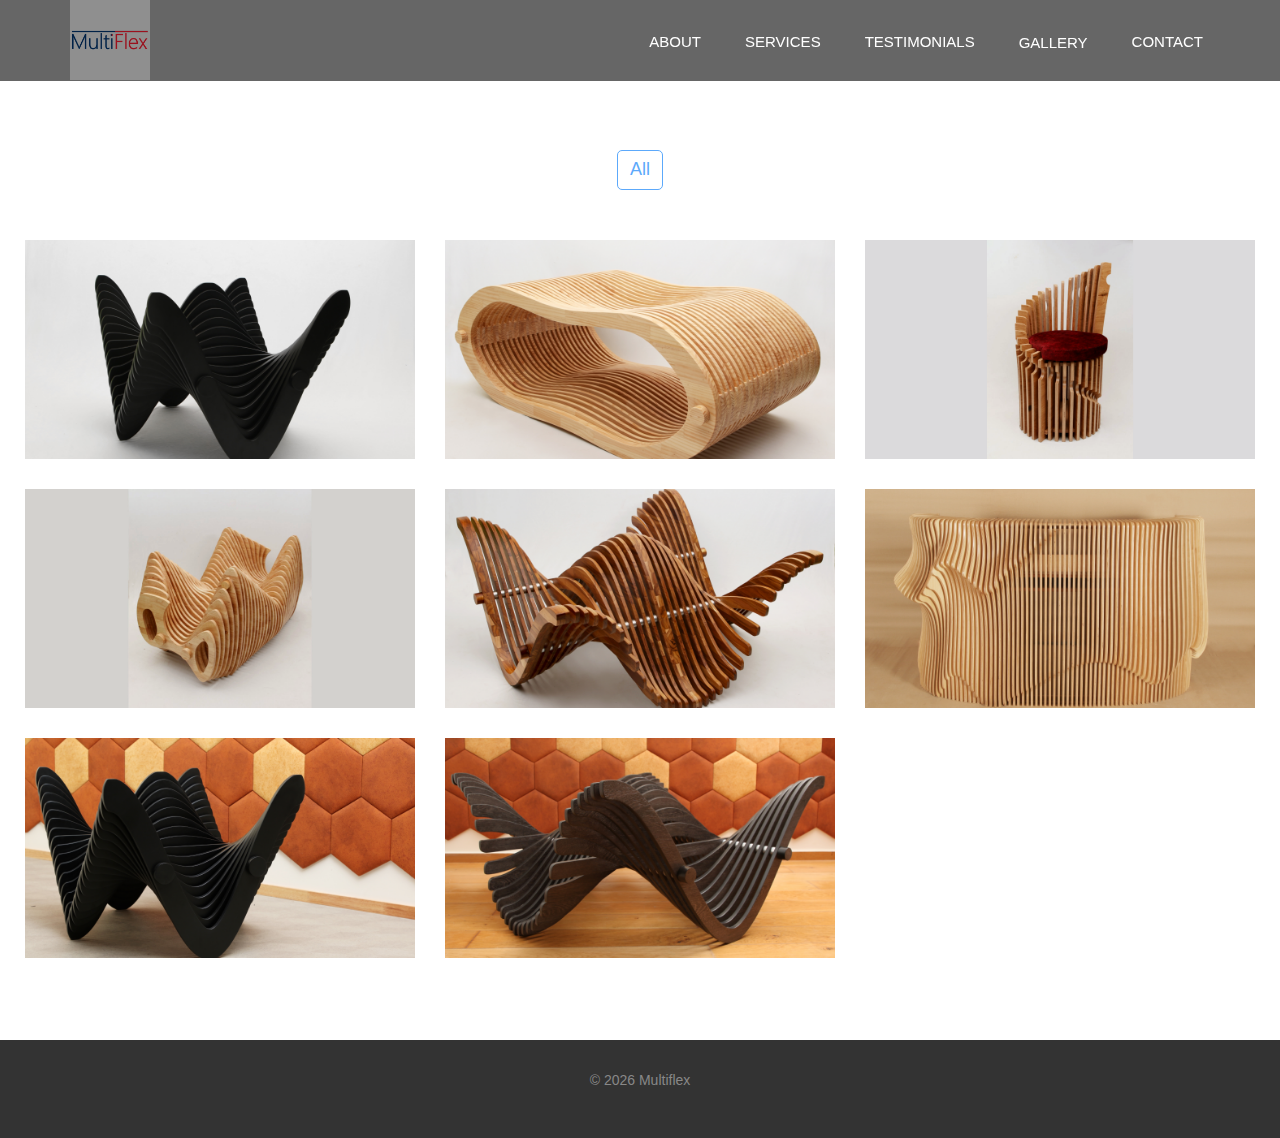
<file: parametric.html>
<!DOCTYPE html>
<html lang="en">
<head>
  <meta charset="utf-8">
  <meta name="viewport" content="width=device-width, initial-scale=1">
  <title>Multiflex</title>
  <meta name="description" content="">
  <meta name="author" content="">

<!-- Favicons
  ================================================== -->
  <link rel="shortcut icon" href="img/favicon.ico" type="image/x-icon">
  <link rel="apple-touch-icon" href="img/apple-touch-icon.png">
  <link rel="icon" sizes="16x16" href="img/favicon-16x16.png">
  <link rel="icon" sizes="114x114" href="img/favicon.png">

  <!-- Bootstrap -->
  <link rel="stylesheet" type="text/css"  href="css/bootstrap.css">
  <link rel="stylesheet" type="text/css" href="fonts/font-awesome/css/font-awesome.css">

<!-- Stylesheet
  ================================================== -->
  
<!--   <link rel='stylesheet' href='https://cdnjs.cloudflare.com/ajax/libs/photoswipe/4.1.1/photoswipe.min.css'>
  <link rel='stylesheet' href='https://cdnjs.cloudflare.com/ajax/libs/photoswipe/4.1.1/default-skin/default-skin.min.css'> -->

  <link rel='stylesheet' href='css/photoswipe.css'>
  <link rel='stylesheet' href='css/default-skin/default-skin.css'>

  <link rel="stylesheet" type="text/css" href="css/nivo-lightbox/nivo-lightbox.css">
  <link rel="stylesheet" type="text/css" href="css/nivo-lightbox/default.css">
  <link href="https://fonts.googleapis.com/css?family=Open+Sans:300,400,600,700" rel="stylesheet">
  <link href="https://fonts.googleapis.com/css?family=Lato:400,700" rel="stylesheet">
  <link href="https://fonts.googleapis.com/css?family=Raleway:300,400,500,600,700,800,900" rel="stylesheet">
  <link rel="stylesheet" type="text/css" href="css/style.css">

  <!-- HTML5 shim and Respond.js for IE8 support of HTML5 elements and media queries -->
  <!-- WARNING: Respond.js doesn't work if you view the page via file:// -->
<!--[if lt IE 9]>
      <script src="https://oss.maxcdn.com/html5shiv/3.7.2/html5shiv.min.js"></script>
      <script src="https://oss.maxcdn.com/respond/1.4.2/respond.min.js"></script>
    <![endif]-->
  </head>

  <body id="page-top" data-spy="scroll" data-target=".navbar-fixed-top">
    <div id="wrapper">

<!-- Navigation
  ==========================================-->
  <nav id="menu" class="navbar glry navbar-default navbar-fixed-top">
    <div class="container"> 
      <!-- Brand and toggle get grouped for better mobile display -->
      <div class="navbar-header">
        <button type="button" class="navbar-toggle collapsed" data-toggle="collapse" data-target="#bs-example-navbar-collapse-1"> <span class="sr-only">Toggle navigation</span> <span class="icon-bar"></span> <span class="icon-bar"></span> <span class="icon-bar"></span> </button>
        <!-- <a class="navbar-brand page-scroll" href="#page-top">Interact</a> --> 
        <div id="logo">
          <a class="navbar-brand page-scroll" href="index.html#page-top"><img src="img/Multiflex.png"></a>
        </div>
      </div>

      <!-- Collect the nav links, forms, and other content for toggling -->
      <div class="collapse navbar-collapse" id="bs-example-navbar-collapse-1">
        <ul class="nav navbar-nav navbar-right">
          <!-- <li><a href="index.html#features" class="page-scroll">Features</a></li> -->
          <li><a href="index.html#about" class="page-scroll">About</a></li>
          <li><a href="index.html#services" class="page-scroll">Services</a></li>
          <!-- <li><a href="index.html#portfolio" class="page-scroll">Portfolio</a></li> -->
          <li><a href="index.html#testimonials" class="page-scroll">Testimonials</a></li>
          <!-- <li><a href="index.html#team" class="page-scroll">Team</a></li> -->
          <li class="dropdown">
            <button class="dropbtn">Gallery</button>
            <div class="dropdown-content">
              <a href="wardrobes.html">Wardrobes</a>
              <a href="hospitality.html">Hospitality</a>
              <a href="residencies.html">Residencies</a>
              <a href="office.html">Offices</a>
              <a href="machinery.html">Machinery</a>
              <a href="experience.html">Experience Center</a>
              <a href="parametric.html">Parametric forms</a>
            </div>
          </li>
          <li><a href="index.html#contact" class="page-scroll">Contact</a></li>
        </ul>
      </div>
      <!-- /.navbar-collapse --> 
    </div>
  </nav>
  

  <!-- Gallery Section -->
  <section class="galleries">

    <div class="row">
            <!-- <div class="gallery col-lg-12 col-md-12 col-sm-12 col-xs-12">
                <h1 class="gallery-title">Gallery</h1>
              </div> -->

              <div align="center">
                <button class="btn btn-default filter-button" data-filter="all">All</button>
                <!-- <button class="btn btn-default filter-button" data-filter="jpmc">Aamby Valley</button>
                <button class="btn btn-default filter-button" data-filter="ls">Alterra</button>
                <button class="btn btn-default filter-button" data-filter="msc">Residence In Colaba</button> -->
              </div>
              <br/>




              <div class="my-gallery" itemscope itemtype="http://schema.org/ImageGallery">

                <!-- ===========================================================Experience-START========================================================================= -->

                <figure class="gallery_product col-lg-4 col-md-4 col-sm-4 col-xs-6 filter jpmc" itemprop="associatedMedia" itemscope itemtype="http://schema.org/ImageObject">
                  <a href="img/Parametric/1.jpg" itemprop="contentUrl" data-size="5472x3648">
                    <img src="img/Parametric/small/1.jpg" itemprop="thumbnail" alt="Image description" />
                  </a>
                  <figcaption itemprop="caption description"></figcaption>

                </figure>


                <figure class="gallery_product col-lg-4 col-md-4 col-sm-4 col-xs-6 filter jpmc" itemprop="associatedMedia" itemscope itemtype="http://schema.org/ImageObject">
                  <a href="img/Parametric/2.jpg" itemprop="contentUrl" data-size="5657x3771">
                    <img src="img/Parametric/small/2.jpg" itemprop="thumbnail" alt="Image description" />
                  </a>
                  <figcaption itemprop="caption description"></figcaption>

                </figure>

                <figure class="gallery_product col-lg-4 col-md-4 col-sm-4 col-xs-6 filter jpmc" itemprop="associatedMedia" itemscope itemtype="http://schema.org/ImageObject">
                  <a href="img/Parametric/3.jpg" itemprop="contentUrl" data-size="1920x1080">
                    <img src="img/Parametric/small/3.jpg" itemprop="thumbnail" alt="Image description" />
                  </a>
                  <figcaption itemprop="caption description"></figcaption>

                </figure>

                <figure class="gallery_product col-lg-4 col-md-4 col-sm-4 col-xs-6 filter jpmc" itemprop="associatedMedia" itemscope itemtype="http://schema.org/ImageObject">
                  <a href="img/Parametric/4.jpg" itemprop="contentUrl" data-size="1920x1080">
                    <img src="img/Parametric/small/4.jpg" itemprop="thumbnail" alt="Image description" />
                  </a>
                  <figcaption itemprop="caption description"></figcaption>

                </figure>

              


                <figure class="gallery_product col-lg-4 col-md-4 col-sm-4 col-xs-6 filter ls" itemprop="associatedMedia" itemscope itemtype="http://schema.org/ImageObject">
                  <a href="img/Parametric/5.jpg" itemprop="contentUrl" data-size="5472x3648">
                    <img src="img/Parametric/small/5.jpg" itemprop="thumbnail" alt="Image description" />
                  </a>
                  <figcaption itemprop="caption description"></figcaption>

                </figure>

                <figure class="gallery_product col-lg-4 col-md-4 col-sm-4 col-xs-6 filter ls" itemprop="associatedMedia" itemscope itemtype="http://schema.org/ImageObject">
                  <a href="img/Parametric/6.jpg" itemprop="contentUrl" data-size="5043x3362">
                    <img src="img/Parametric/small/6.jpg" itemprop="thumbnail" alt="Image description" />
                  </a>
                  <figcaption itemprop="caption description"></figcaption>

                </figure>




                <figure class="gallery_product col-lg-4 col-md-4 col-sm-4 col-xs-6 filter msc" itemprop="associatedMedia" itemscope itemtype="http://schema.org/ImageObject">
                  <a href="img/Parametric/7.jpg" itemprop="contentUrl" data-size="5408x3606">
                    <img src="img/Parametric/small/7.jpg" itemprop="thumbnail" alt="Image description" />
                  </a>
                  <figcaption itemprop="caption description"></figcaption>

                </figure>


                <figure class="gallery_product col-lg-4 col-md-4 col-sm-4 col-xs-6 filter msc" itemprop="associatedMedia" itemscope itemtype="http://schema.org/ImageObject">
                  <a href="img/Parametric/8.jpg" itemprop="contentUrl" data-size="5347x3565">
                    <img src="img/Parametric/small/8.jpg" itemprop="thumbnail" alt="Image description" />
                  </a>
                  <figcaption itemprop="caption description"></figcaption>

                </figure>





<!--                 <figure class="gallery_product col-lg-4 col-md-4 col-sm-4 col-xs-6 filter msc" itemprop="associatedMedia" itemscope itemtype="http://schema.org/ImageObject">
                  <a href="img/Old Experience Center/19.jpg" itemprop="contentUrl" data-size="800x566">
                    <img src="img/Old Experience Center/small/19.jpg" itemprop="thumbnail" alt="Image description" />
                  </a>
                  <figcaption itemprop="caption description"></figcaption>

                </figure> -->

                
                <!-- ====================================================================Experience-END=====================================================-->


          </div> 




          <!-- Root element of PhotoSwipe. Must have class pswp. -->
          <div class="pswp" tabindex="-1" role="dialog" aria-hidden="true">

    <!-- Background of PhotoSwipe. 
     It's a separate element, as animating opacity is faster than rgba(). -->
     <div class="pswp__bg"></div>

     <!-- Slides wrapper with overflow:hidden. -->
     <div class="pswp__scroll-wrap">

      <!-- Container that holds slides. PhotoSwipe keeps only 3 slides in DOM to save memory. -->
      <!-- don't modify these 3 pswp__item elements, data is added later on. -->
      <div class="pswp__container">
        <div class="pswp__item"></div>
        <div class="pswp__item"></div>
        <div class="pswp__item"></div>
      </div>

      <!-- Default (PhotoSwipeUI_Default) interface on top of sliding area. Can be changed. -->
      <div class="pswp__ui pswp__ui--hidden">

        <div class="pswp__top-bar">

          <!--  Controls are self-explanatory. Order can be changed. -->

          <div class="pswp__counter"></div>

          <button class="pswp__button pswp__button--close" title="Close (Esc)"></button>

          <button class="pswp__button pswp__button--share" title="Share"></button>

          <button class="pswp__button pswp__button--fs" title="Toggle fullscreen"></button>

          <button class="pswp__button pswp__button--zoom" title="Zoom in/out"></button>

          <!-- Preloader demo https://codepen.io/dimsemenov/pen/yyBWoR -->
          <!-- element will get class pswp__preloader--active when preloader is running -->
          <div class="pswp__preloader">
            <div class="pswp__preloader__icn">
              <div class="pswp__preloader__cut">
                <div class="pswp__preloader__donut"></div>
              </div>
            </div>
          </div>
        </div>

        <div class="pswp__share-modal pswp__share-modal--hidden pswp__single-tap">
          <div class="pswp__share-tooltip"></div> 
        </div>

        <button class="pswp__button pswp__button--arrow--left" title="Previous (arrow left)">
        </button>

        <button class="pswp__button pswp__button--arrow--right" title="Next (arrow right)">
        </button>

        <div class="pswp__caption">
          <div class="pswp__caption__center"></div>
        </div>

      </div>

    </div>

  </div>




</div>         

</section>




<!-- Footer Section -->
<div id="footer">
  <div class="container text-center">
    <p>&copy; 
     <script type="text/JavaScript">

      document.write(new Date().getFullYear());

    </script>
    Multiflex<a></a></p>
  </div>
</div>

<a href="#" class="back-to-top"><i class="fa fa-chevron-up"></i></a>

</div>

<script type="text/javascript" src="js/jquery.1.11.1.js"></script> 
<script type="text/javascript" src="js/bootstrap.js"></script> 
<script type="text/javascript" src="js/easing.min.js"></script>
<script type="text/javascript" src="js/smooth-scroll.js"></script> 
<script type="text/javascript" src="js/nivo-lightbox.js"></script> 
<script type="text/javascript" src="js/jqBootstrapValidation.js"></script> 
<script type="text/javascript" src="js/contact_me.js"></script> 

<!-- <script src='https://cdnjs.cloudflare.com/ajax/libs/photoswipe/4.1.1/photoswipe.min.js'></script>
<script src='https://cdnjs.cloudflare.com/ajax/libs/photoswipe/4.1.1/photoswipe-ui-default.min.js'></script> -->

<script src='js/photoswipe.js'></script>
<script src='js/photoswipe-ui-default.js'></script>

<script type="text/javascript" src="js/main.js"></script>
</body>
</html>
</file>
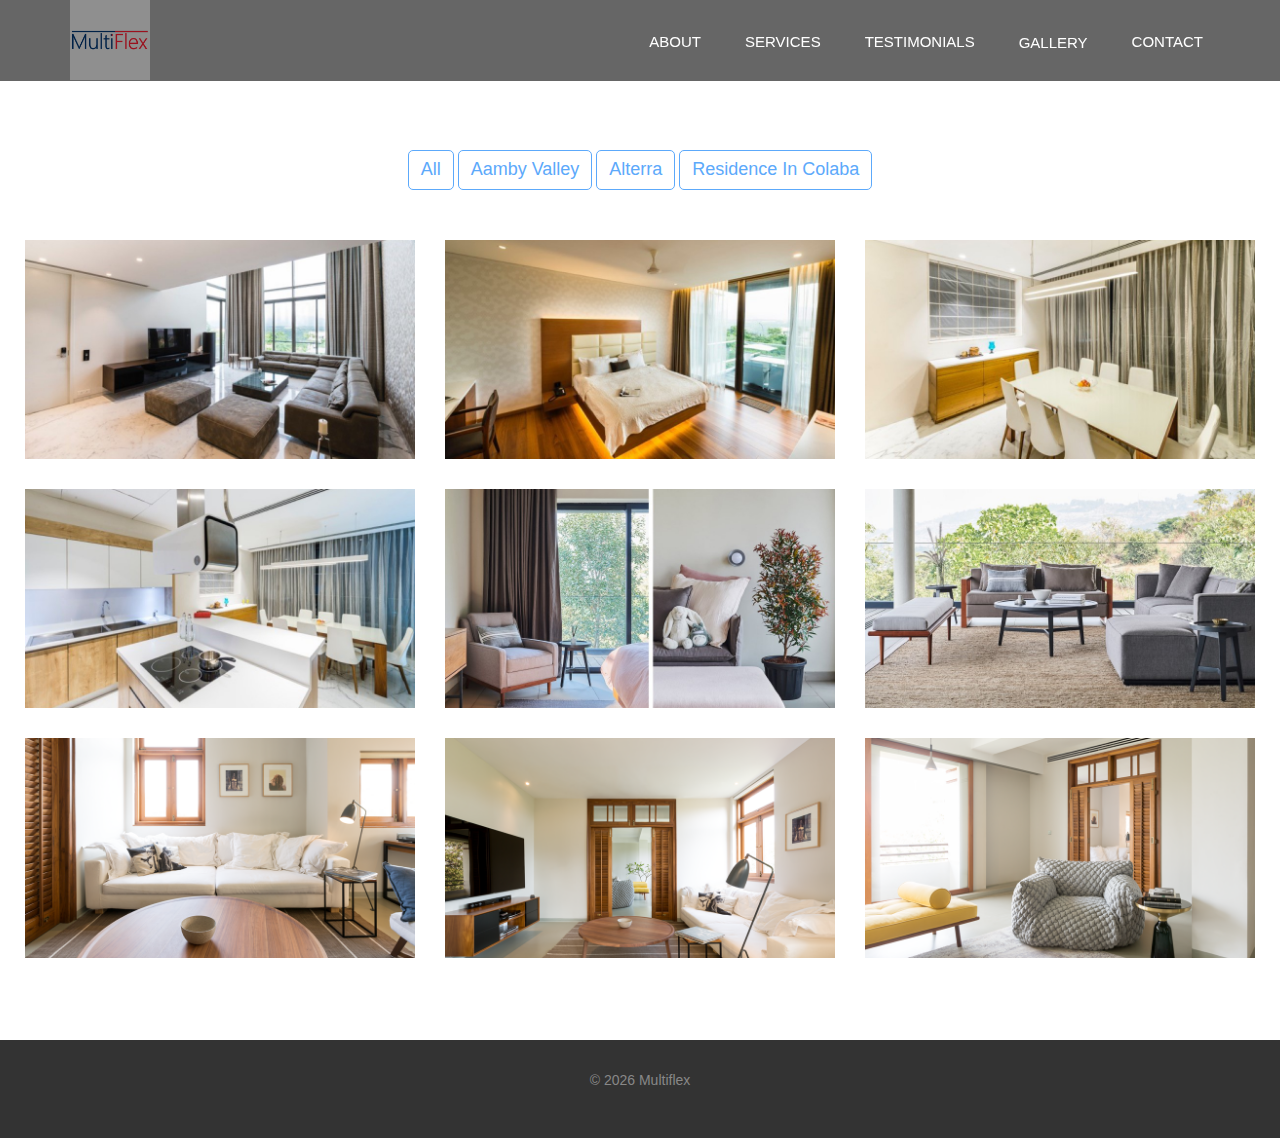
<file: residencies.html>
<!DOCTYPE html>
<html lang="en">
<head>
  <meta charset="utf-8">
  <meta name="viewport" content="width=device-width, initial-scale=1">
  <title>Multiflex</title>
  <meta name="description" content="">
  <meta name="author" content="">

<!-- Favicons
  ================================================== -->
  <link rel="shortcut icon" href="img/favicon.ico" type="image/x-icon">
  <link rel="apple-touch-icon" href="img/apple-touch-icon.png">
  <link rel="icon" sizes="16x16" href="img/favicon-16x16.png">
  <link rel="icon" sizes="114x114" href="img/favicon.png">

  <!-- Bootstrap -->
  <link rel="stylesheet" type="text/css"  href="css/bootstrap.css">
  <link rel="stylesheet" type="text/css" href="fonts/font-awesome/css/font-awesome.css">

<!-- Stylesheet
  ================================================== -->
  
<!--   <link rel='stylesheet' href='https://cdnjs.cloudflare.com/ajax/libs/photoswipe/4.1.1/photoswipe.min.css'>
  <link rel='stylesheet' href='https://cdnjs.cloudflare.com/ajax/libs/photoswipe/4.1.1/default-skin/default-skin.min.css'> -->

  <link rel='stylesheet' href='css/photoswipe.css'>
  <link rel='stylesheet' href='css/default-skin/default-skin.css'>

  <link rel="stylesheet" type="text/css" href="css/nivo-lightbox/nivo-lightbox.css">
  <link rel="stylesheet" type="text/css" href="css/nivo-lightbox/default.css">
  <link href="https://fonts.googleapis.com/css?family=Open+Sans:300,400,600,700" rel="stylesheet">
  <link href="https://fonts.googleapis.com/css?family=Lato:400,700" rel="stylesheet">
  <link href="https://fonts.googleapis.com/css?family=Raleway:300,400,500,600,700,800,900" rel="stylesheet">
  <link rel="stylesheet" type="text/css" href="css/style.css">

  <!-- HTML5 shim and Respond.js for IE8 support of HTML5 elements and media queries -->
  <!-- WARNING: Respond.js doesn't work if you view the page via file:// -->
<!--[if lt IE 9]>
      <script src="https://oss.maxcdn.com/html5shiv/3.7.2/html5shiv.min.js"></script>
      <script src="https://oss.maxcdn.com/respond/1.4.2/respond.min.js"></script>
    <![endif]-->
  </head>

  <body id="page-top" data-spy="scroll" data-target=".navbar-fixed-top">
    <div id="wrapper">

<!-- Navigation
  ==========================================-->
  <nav id="menu" class="navbar glry navbar-default navbar-fixed-top">
    <div class="container"> 
      <!-- Brand and toggle get grouped for better mobile display -->
      <div class="navbar-header">
        <button type="button" class="navbar-toggle collapsed" data-toggle="collapse" data-target="#bs-example-navbar-collapse-1"> <span class="sr-only">Toggle navigation</span> <span class="icon-bar"></span> <span class="icon-bar"></span> <span class="icon-bar"></span> </button>
        <!-- <a class="navbar-brand page-scroll" href="#page-top">Interact</a> --> 
        <div id="logo">
          <a class="navbar-brand page-scroll" href="index.html#page-top"><img src="img/Multiflex.png"></a>
        </div>
      </div>

      <!-- Collect the nav links, forms, and other content for toggling -->
      <div class="collapse navbar-collapse" id="bs-example-navbar-collapse-1">
        <ul class="nav navbar-nav navbar-right">
          <!-- <li><a href="index.html#features" class="page-scroll">Features</a></li> -->
          <li><a href="index.html#about" class="page-scroll">About</a></li>
          <li><a href="index.html#services" class="page-scroll">Services</a></li>
          <!-- <li><a href="index.html#portfolio" class="page-scroll">Portfolio</a></li> -->
          <li><a href="index.html#testimonials" class="page-scroll">Testimonials</a></li>
          <!-- <li><a href="index.html#team" class="page-scroll">Team</a></li> -->
          <li class="dropdown">
            <button class="dropbtn">Gallery</button>
            <div class="dropdown-content">
              <a href="wardrobes.html">Wardrobes</a>
              <a href="hospitality.html">Hospitality</a>
              <a href="residencies.html">Residencies</a>
              <a href="office.html">Offices</a>
              <a href="machinery.html">Machinery</a>
              <a href="experience.html">Experience Center</a>
              <a href="parametric.html">Parametric forms</a>
            </div>
          </li>
          <li><a href="index.html#contact" class="page-scroll">Contact</a></li>
        </ul>
      </div>
      <!-- /.navbar-collapse --> 
    </div>
  </nav>
  

  <!-- Gallery Section -->
  <section class="galleries">

    <div class="row">
            <!-- <div class="gallery col-lg-12 col-md-12 col-sm-12 col-xs-12">
                <h1 class="gallery-title">Gallery</h1>
              </div> -->

              <div align="center">
                <button class="btn btn-default filter-button" data-filter="all">All</button>
                <button class="btn btn-default filter-button" data-filter="jpmc">Aamby Valley</button>
                <button class="btn btn-default filter-button" data-filter="ls">Alterra</button>
                <button class="btn btn-default filter-button" data-filter="msc">Residence In Colaba</button>
              </div>
              <br/>




              <div class="my-gallery" itemscope itemtype="http://schema.org/ImageGallery">

                <!-- ===========================================================Aamby Valley-START========================================================================= -->

                <figure class="gallery_product col-lg-4 col-md-4 col-sm-4 col-xs-6 filter jpmc" itemprop="associatedMedia" itemscope itemtype="http://schema.org/ImageObject">
                  <a href="img/Residencies/Aamby Valley 2.jpg" itemprop="contentUrl" data-size="640x376">
                    <img src="img/Residencies/small/Aamby Valley 2.jpg" itemprop="thumbnail" alt="Image description" />
                  </a>
                  <figcaption itemprop="caption description"></figcaption>

                </figure>


                <figure class="gallery_product col-lg-4 col-md-4 col-sm-4 col-xs-6 filter jpmc" itemprop="associatedMedia" itemscope itemtype="http://schema.org/ImageObject">
                  <a href="img/Residencies/Aamby Valley 3.jpg" itemprop="contentUrl" data-size="640x352">
                    <img src="img/Residencies/small/Aamby Valley 3.jpg" itemprop="thumbnail" alt="Image description" />
                  </a>
                  <figcaption itemprop="caption description"></figcaption>

                </figure>

                <figure class="gallery_product col-lg-4 col-md-4 col-sm-4 col-xs-6 filter jpmc" itemprop="associatedMedia" itemscope itemtype="http://schema.org/ImageObject">
                  <a href="img/Residencies/Aamby Valley 4.jpg" itemprop="contentUrl" data-size="640x369">
                    <img src="img/Residencies/small/Aamby Valley 4.jpg" itemprop="thumbnail" alt="Image description" />
                  </a>
                  <figcaption itemprop="caption description"></figcaption>

                </figure>

                <figure class="gallery_product col-lg-4 col-md-4 col-sm-4 col-xs-6 filter jpmc" itemprop="associatedMedia" itemscope itemtype="http://schema.org/ImageObject">
                  <a href="img/Residencies/Aamby Valley.jpg" itemprop="contentUrl" data-size="640x397">
                    <img src="img/Residencies/small/Aamby Valley.jpg" itemprop="thumbnail" alt="Image description" />
                  </a>
                  <figcaption itemprop="caption description"></figcaption>

                </figure>

              

                <!-- ===========================================================================Aamby Valley-END=========================================================-->

                <!-- ====================================================================Alterra-START=====================================================-->


                <figure class="gallery_product col-lg-4 col-md-4 col-sm-4 col-xs-6 filter ls" itemprop="associatedMedia" itemscope itemtype="http://schema.org/ImageObject">
                  <a href="img/Residencies/Alterra 2.jpg" itemprop="contentUrl" data-size="1500x1000">
                    <img src="img/Residencies/small/Alterra 2.jpg" itemprop="thumbnail" alt="Image description" />
                  </a>
                  <figcaption itemprop="caption description"></figcaption>

                </figure>

                <figure class="gallery_product col-lg-4 col-md-4 col-sm-4 col-xs-6 filter ls" itemprop="associatedMedia" itemscope itemtype="http://schema.org/ImageObject">
                  <a href="img/Residencies/Alterra.jpg" itemprop="contentUrl" data-size="1500x1000">
                    <img src="img/Residencies/small/Alterra.jpg" itemprop="thumbnail" alt="Image description" />
                  </a>
                  <figcaption itemprop="caption description"></figcaption>

                </figure>


                <!-- ====================================================================Alterra-END=====================================================-->



                <!-- =================================================Residencies In Colaba-START=========================================================== -->


                <figure class="gallery_product col-lg-4 col-md-4 col-sm-4 col-xs-6 filter msc" itemprop="associatedMedia" itemscope itemtype="http://schema.org/ImageObject">
                  <a href="img/Residencies/Residence In Colaba 2.png" itemprop="contentUrl" data-size="800x566">
                    <img src="img/Residencies/small/Residence In Colaba 2.png" itemprop="thumbnail" alt="Image description" />
                  </a>
                  <figcaption itemprop="caption description"></figcaption>

                </figure>


                <figure class="gallery_product col-lg-4 col-md-4 col-sm-4 col-xs-6 filter msc" itemprop="associatedMedia" itemscope itemtype="http://schema.org/ImageObject">
                  <a href="img/Residencies/Residence In Colaba 3.png" itemprop="contentUrl" data-size="800x566">
                    <img src="img/Residencies/small/Residence In Colaba 3.png" itemprop="thumbnail" alt="Image description" />
                  </a>
                  <figcaption itemprop="caption description"></figcaption>

                </figure>


                <figure class="gallery_product col-lg-4 col-md-4 col-sm-4 col-xs-6 filter msc" itemprop="associatedMedia" itemscope itemtype="http://schema.org/ImageObject">
                  <a href="img/Residencies/Residence In Colaba.png" itemprop="contentUrl" data-size="800x566">
                    <img src="img/Residencies/small/Residence In Colaba.png" itemprop="thumbnail" alt="Image description" />
                  </a>
                  <figcaption itemprop="caption description"></figcaption>

                </figure>


              






                <!-- =======================================================Residencies In Colaba-END============================================================== -->


                



                

                


          </div> 




          <!-- Root element of PhotoSwipe. Must have class pswp. -->
          <div class="pswp" tabindex="-1" role="dialog" aria-hidden="true">

    <!-- Background of PhotoSwipe. 
     It's a separate element, as animating opacity is faster than rgba(). -->
     <div class="pswp__bg"></div>

     <!-- Slides wrapper with overflow:hidden. -->
     <div class="pswp__scroll-wrap">

      <!-- Container that holds slides. PhotoSwipe keeps only 3 slides in DOM to save memory. -->
      <!-- don't modify these 3 pswp__item elements, data is added later on. -->
      <div class="pswp__container">
        <div class="pswp__item"></div>
        <div class="pswp__item"></div>
        <div class="pswp__item"></div>
      </div>

      <!-- Default (PhotoSwipeUI_Default) interface on top of sliding area. Can be changed. -->
      <div class="pswp__ui pswp__ui--hidden">

        <div class="pswp__top-bar">

          <!--  Controls are self-explanatory. Order can be changed. -->

          <div class="pswp__counter"></div>

          <button class="pswp__button pswp__button--close" title="Close (Esc)"></button>

          <button class="pswp__button pswp__button--share" title="Share"></button>

          <button class="pswp__button pswp__button--fs" title="Toggle fullscreen"></button>

          <button class="pswp__button pswp__button--zoom" title="Zoom in/out"></button>

          <!-- Preloader demo https://codepen.io/dimsemenov/pen/yyBWoR -->
          <!-- element will get class pswp__preloader--active when preloader is running -->
          <div class="pswp__preloader">
            <div class="pswp__preloader__icn">
              <div class="pswp__preloader__cut">
                <div class="pswp__preloader__donut"></div>
              </div>
            </div>
          </div>
        </div>

        <div class="pswp__share-modal pswp__share-modal--hidden pswp__single-tap">
          <div class="pswp__share-tooltip"></div> 
        </div>

        <button class="pswp__button pswp__button--arrow--left" title="Previous (arrow left)">
        </button>

        <button class="pswp__button pswp__button--arrow--right" title="Next (arrow right)">
        </button>

        <div class="pswp__caption">
          <div class="pswp__caption__center"></div>
        </div>

      </div>

    </div>

  </div>




</div>         

</section>




<!-- Footer Section -->
<div id="footer">
  <div class="container text-center">
    <p>&copy; 
     <script type="text/JavaScript">

      document.write(new Date().getFullYear());

    </script>
    Multiflex<a></a></p>
  </div>
</div>

<a href="#" class="back-to-top"><i class="fa fa-chevron-up"></i></a>

</div>

<script type="text/javascript" src="js/jquery.1.11.1.js"></script> 
<script type="text/javascript" src="js/bootstrap.js"></script> 
<script type="text/javascript" src="js/easing.min.js"></script>
<script type="text/javascript" src="js/smooth-scroll.js"></script> 
<script type="text/javascript" src="js/nivo-lightbox.js"></script> 
<script type="text/javascript" src="js/jqBootstrapValidation.js"></script> 
<script type="text/javascript" src="js/contact_me.js"></script> 

<!-- <script src='https://cdnjs.cloudflare.com/ajax/libs/photoswipe/4.1.1/photoswipe.min.js'></script>
<script src='https://cdnjs.cloudflare.com/ajax/libs/photoswipe/4.1.1/photoswipe-ui-default.min.js'></script> -->

<script src='js/photoswipe.js'></script>
<script src='js/photoswipe-ui-default.js'></script>

<script type="text/javascript" src="js/main.js"></script>
</body>
</html>
</file>
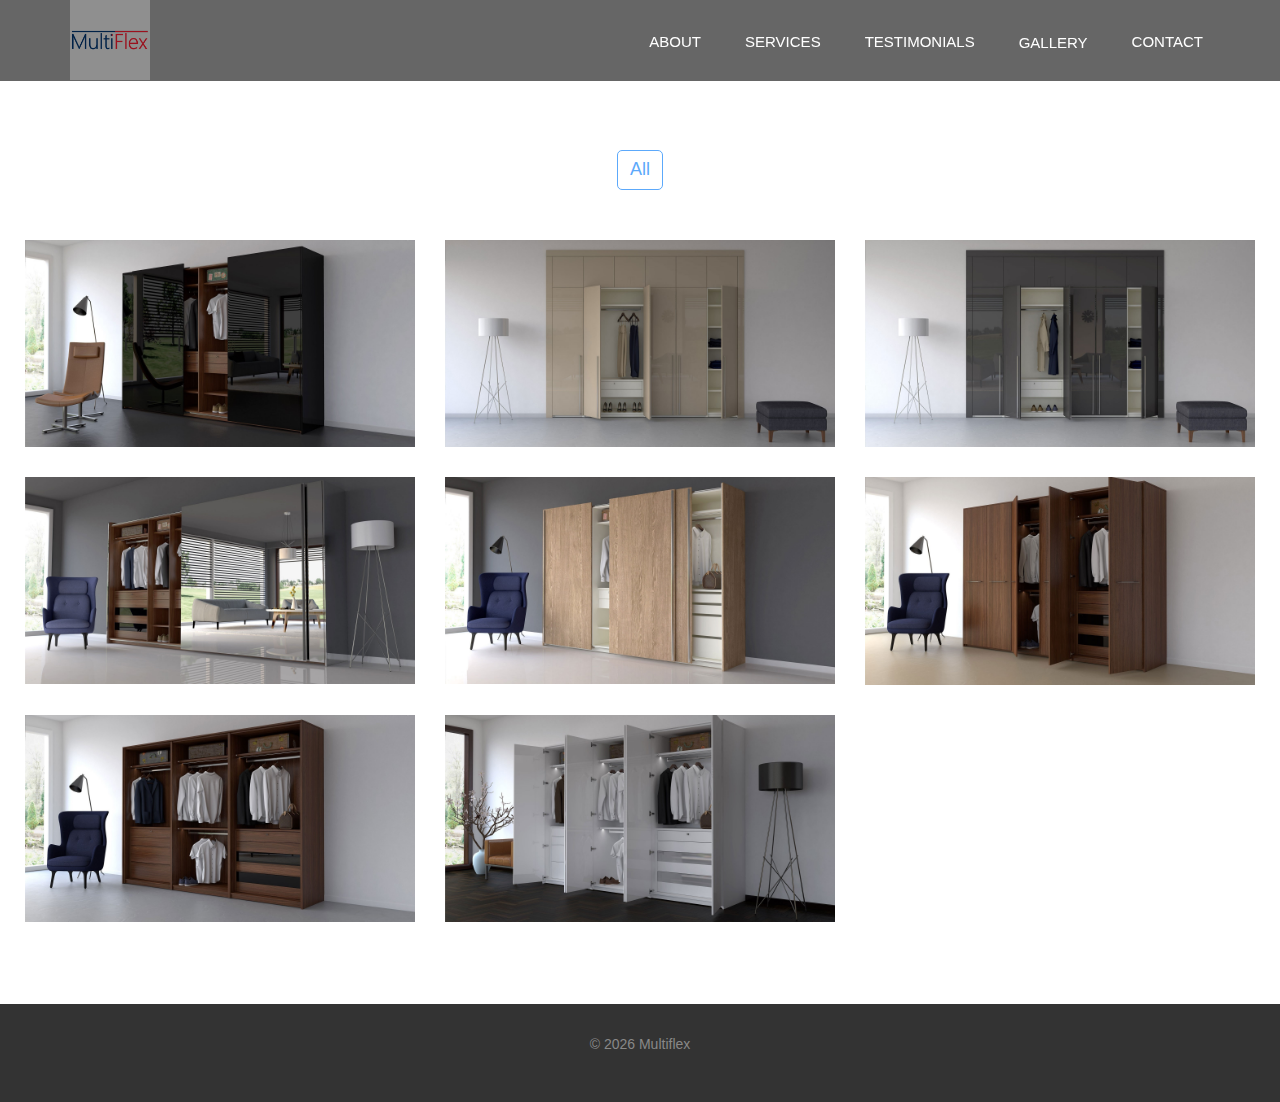
<file: wardrobes.html>
<!DOCTYPE html>
<html lang="en">
<head>
  <meta charset="utf-8">
  <meta name="viewport" content="width=device-width, initial-scale=1">
  <title>Multiflex</title>
  <meta name="description" content="">
  <meta name="author" content="">

<!-- Favicons
  ================================================== -->
  <link rel="shortcut icon" href="img/favicon.ico" type="image/x-icon">
  <link rel="apple-touch-icon" href="img/apple-touch-icon.png">
  <link rel="icon" sizes="16x16" href="img/favicon-16x16.png">
  <link rel="icon" sizes="114x114" href="img/favicon.png">

  <!-- Bootstrap -->
  <link rel="stylesheet" type="text/css"  href="css/bootstrap.css">
  <link rel="stylesheet" type="text/css" href="fonts/font-awesome/css/font-awesome.css">

<!-- Stylesheet
  ================================================== -->
  
<!--   <link rel='stylesheet' href='https://cdnjs.cloudflare.com/ajax/libs/photoswipe/4.1.1/photoswipe.min.css'>
  <link rel='stylesheet' href='https://cdnjs.cloudflare.com/ajax/libs/photoswipe/4.1.1/default-skin/default-skin.min.css'> -->

  <link rel='stylesheet' href='css/photoswipe.css'>
  <link rel='stylesheet' href='css/default-skin/default-skin.css'>

  <link rel="stylesheet" type="text/css" href="css/nivo-lightbox/nivo-lightbox.css">
  <link rel="stylesheet" type="text/css" href="css/nivo-lightbox/default.css">
  <link href="https://fonts.googleapis.com/css?family=Open+Sans:300,400,600,700" rel="stylesheet">
  <link href="https://fonts.googleapis.com/css?family=Lato:400,700" rel="stylesheet">
  <link href="https://fonts.googleapis.com/css?family=Raleway:300,400,500,600,700,800,900" rel="stylesheet">
  <link rel="stylesheet" type="text/css" href="css/style.css">

  <!-- HTML5 shim and Respond.js for IE8 support of HTML5 elements and media queries -->
  <!-- WARNING: Respond.js doesn't work if you view the page via file:// -->
<!--[if lt IE 9]>
      <script src="https://oss.maxcdn.com/html5shiv/3.7.2/html5shiv.min.js"></script>
      <script src="https://oss.maxcdn.com/respond/1.4.2/respond.min.js"></script>
    <![endif]-->
  </head>

  <body id="page-top" data-spy="scroll" data-target=".navbar-fixed-top">
    <div id="wrapper">

<!-- Navigation
  ==========================================-->
  <nav id="menu" class="navbar glry navbar-default navbar-fixed-top">
    <div class="container"> 
      <!-- Brand and toggle get grouped for better mobile display -->
      <div class="navbar-header">
        <button type="button" class="navbar-toggle collapsed" data-toggle="collapse" data-target="#bs-example-navbar-collapse-1"> <span class="sr-only">Toggle navigation</span> <span class="icon-bar"></span> <span class="icon-bar"></span> <span class="icon-bar"></span> </button>
        <!-- <a class="navbar-brand page-scroll" href="#page-top">Interact</a> --> 
        <div id="logo">
          <a class="navbar-brand page-scroll" href="index.html#page-top"><img src="img/Multiflex.png"></a>
        </div>
      </div>

      <!-- Collect the nav links, forms, and other content for toggling -->
      <div class="collapse navbar-collapse" id="bs-example-navbar-collapse-1">
        <ul class="nav navbar-nav navbar-right">
          <!-- <li><a href="index.html#features" class="page-scroll">Features</a></li> -->
          <li><a href="index.html#about" class="page-scroll">About</a></li>
          <li><a href="index.html#services" class="page-scroll">Services</a></li>
          <!-- <li><a href="index.html#portfolio" class="page-scroll">Portfolio</a></li> -->
          <li><a href="index.html#testimonials" class="page-scroll">Testimonials</a></li>
          <!-- <li><a href="index.html#team" class="page-scroll">Team</a></li> -->
          <li class="dropdown">
            <button class="dropbtn">Gallery</button>
            <div class="dropdown-content">
              <a href="wardrobes.html">Wardrobes</a>
              <a href="hospitality.html">Hospitality</a>
              <a href="residencies.html">Residencies</a>
              <a href="office.html">Offices</a>
              <a href="machinery.html">Machinery</a>
              <a href="experience.html">Experience Center</a>
              <a href="parametric.html">Parametric forms</a>
            </div>
          </li>
          <li><a href="index.html#contact" class="page-scroll">Contact</a></li>
        </ul>
      </div>
      <!-- /.navbar-collapse --> 
    </div>
  </nav>
  

  <!-- Gallery Section -->
  <section class="galleries">

    <div class="row">
            <!-- <div class="gallery col-lg-12 col-md-12 col-sm-12 col-xs-12">
                <h1 class="gallery-title">Gallery</h1>
              </div> -->

              <div align="center">
                <button class="btn btn-default filter-button" data-filter="all">All</button>
                <!-- <button class="btn btn-default filter-button" data-filter="hotel">--</button> -->
                
              </div>
              <br/>
              <div class="my-gallery" itemscope itemtype="http://schema.org/ImageGallery">

                <!-- ============================================================WARDROBE-START============================================================================= -->


                <figure class="gallery_product col-lg-4 col-md-4 col-sm-4 col-xs-6 filter " itemprop="associatedMedia" itemscope itemtype="http://schema.org/ImageObject">
                  <a href="img/Wardrobes/2.jpg" itemprop="contentUrl" data-size="1280x720">
                    <img src="img/Wardrobes/2.jpg" itemprop="thumbnail" alt="Image description" />
                  </a>
                  <figcaption itemprop="caption description"></figcaption>

                </figure>


                <figure class="gallery_product col-lg-4 col-md-4 col-sm-4 col-xs-6 filter " itemprop="associatedMedia" itemscope itemtype="http://schema.org/ImageObject">
                  <a href="img/Wardrobes/4.jpg" itemprop="contentUrl" data-size="1280x720">
                    <img src="img/Wardrobes/4.jpg" itemprop="thumbnail" alt="Image description" />
                  </a>
                  <figcaption itemprop="caption description"></figcaption>

                </figure>


                <figure class="gallery_product col-lg-4 col-md-4 col-sm-4 col-xs-6 filter " itemprop="associatedMedia" itemscope itemtype="http://schema.org/ImageObject">
                  <a href="img/Wardrobes/6.jpg" itemprop="contentUrl" data-size="1280x720">
                    <img src="img/Wardrobes/6.jpg" itemprop="thumbnail" alt="Image description" />
                  </a>
                  <figcaption itemprop="caption description"></figcaption>

                </figure>


                <figure class="gallery_product col-lg-4 col-md-4 col-sm-4 col-xs-6 filter " itemprop="associatedMedia" itemscope itemtype="http://schema.org/ImageObject">
                  <a href="img/Wardrobes/8.jpg" itemprop="contentUrl" data-size="1280x720">
                    <img src="img/Wardrobes/8.jpg" itemprop="thumbnail" alt="Image description" />
                  </a>
                  <figcaption itemprop="caption description"></figcaption>

                </figure>


                <figure class="gallery_product col-lg-4 col-md-4 col-sm-4 col-xs-6 filter " itemprop="associatedMedia" itemscope itemtype="http://schema.org/ImageObject">
                  <a href="img/Wardrobes/10.jpg" itemprop="contentUrl" data-size="1280x720">
                    <img src="img/Wardrobes/10.jpg" itemprop="thumbnail" alt="Image description" />
                  </a>
                  <figcaption itemprop="caption description"></figcaption>

                </figure>


                <figure class="gallery_product col-lg-4 col-md-4 col-sm-4 col-xs-6 filter " itemprop="associatedMedia" itemscope itemtype="http://schema.org/ImageObject">
                  <a href="img/Wardrobes/13.jpg" itemprop="contentUrl" data-size="1280x720">
                    <img src="img/Wardrobes/13.jpg" itemprop="thumbnail" alt="Image description" />
                  </a>
                  <figcaption itemprop="caption description"></figcaption>

                </figure>



                <figure class="gallery_product col-lg-4 col-md-4 col-sm-4 col-xs-6 filter " itemprop="associatedMedia" itemscope itemtype="http://schema.org/ImageObject">
                  <a href="img/Wardrobes/14.jpg" itemprop="contentUrl" data-size="1280x720">
                    <img src="img/Wardrobes/14.jpg" itemprop="thumbnail" alt="Image description" />
                  </a>
                  <figcaption itemprop="caption description"></figcaption>

                </figure>



                <figure class="gallery_product col-lg-4 col-md-4 col-sm-4 col-xs-6 filter " itemprop="associatedMedia" itemscope itemtype="http://schema.org/ImageObject">
                  <a href="img/Wardrobes/16.jpg" itemprop="contentUrl" data-size="1280x720">
                    <img src="img/Wardrobes/16.jpg" itemprop="thumbnail" alt="Image description" />
                  </a>
                  <figcaption itemprop="caption description"></figcaption>

                </figure>






                <!-- ============================================================WARDROBE-END============================================================================ -->






          </div> 




          <!-- Root element of PhotoSwipe. Must have class pswp. -->
          <div class="pswp" tabindex="-1" role="dialog" aria-hidden="true">

    <!-- Background of PhotoSwipe. 
     It's a separate element, as animating opacity is faster than rgba(). -->
     <div class="pswp__bg"></div>

     <!-- Slides wrapper with overflow:hidden. -->
     <div class="pswp__scroll-wrap">

      <!-- Container that holds slides. PhotoSwipe keeps only 3 slides in DOM to save memory. -->
      <!-- don't modify these 3 pswp__item elements, data is added later on. -->
      <div class="pswp__container">
        <div class="pswp__item"></div>
        <div class="pswp__item"></div>
        <div class="pswp__item"></div>
      </div>

      <!-- Default (PhotoSwipeUI_Default) interface on top of sliding area. Can be changed. -->
      <div class="pswp__ui pswp__ui--hidden">

        <div class="pswp__top-bar">

          <!--  Controls are self-explanatory. Order can be changed. -->

          <div class="pswp__counter"></div>

          <button class="pswp__button pswp__button--close" title="Close (Esc)"></button>

          <button class="pswp__button pswp__button--share" title="Share"></button>

          <button class="pswp__button pswp__button--fs" title="Toggle fullscreen"></button>

          <button class="pswp__button pswp__button--zoom" title="Zoom in/out"></button>

          <!-- Preloader demo https://codepen.io/dimsemenov/pen/yyBWoR -->
          <!-- element will get class pswp__preloader--active when preloader is running -->
          <div class="pswp__preloader">
            <div class="pswp__preloader__icn">
              <div class="pswp__preloader__cut">
                <div class="pswp__preloader__donut"></div>
              </div>
            </div>
          </div>
        </div>

        <div class="pswp__share-modal pswp__share-modal--hidden pswp__single-tap">
          <div class="pswp__share-tooltip"></div> 
        </div>

        <button class="pswp__button pswp__button--arrow--left" title="Previous (arrow left)">
        </button>

        <button class="pswp__button pswp__button--arrow--right" title="Next (arrow right)">
        </button>

        <div class="pswp__caption">
          <div class="pswp__caption__center"></div>
        </div>

      </div>

    </div>

  </div>




</div>         

</section>




<!-- Footer Section -->
<div id="footer">
  <div class="container text-center">
    <p>&copy; 
     <script type="text/JavaScript">

      document.write(new Date().getFullYear());

    </script>
    Multiflex<a></a></p>
  </div>
</div>

<a href="#" class="back-to-top"><i class="fa fa-chevron-up"></i></a>

</div>

<script type="text/javascript" src="js/jquery.1.11.1.js"></script> 
<script type="text/javascript" src="js/bootstrap.js"></script> 
<script type="text/javascript" src="js/easing.min.js"></script>
<script type="text/javascript" src="js/smooth-scroll.js"></script> 
<script type="text/javascript" src="js/nivo-lightbox.js"></script> 
<script type="text/javascript" src="js/jqBootstrapValidation.js"></script> 
<script type="text/javascript" src="js/contact_me.js"></script> 

<!-- <script src='https://cdnjs.cloudflare.com/ajax/libs/photoswipe/4.1.1/photoswipe.min.js'></script>
<script src='https://cdnjs.cloudflare.com/ajax/libs/photoswipe/4.1.1/photoswipe-ui-default.min.js'></script> -->

<script src='js/photoswipe.js'></script>
<script src='js/photoswipe-ui-default.js'></script>

<script type="text/javascript" src="js/main.js"></script>
</body>
</html>
</file>
<file: css/style.css>
body, html {
	font-family: 'Segoe UI', Arial, sans-serif;
	text-rendering: optimizeLegibility !important;
	-webkit-font-smoothing: antialiased !important;
	color: #777;
	font-weight: 400;
	width: 100% !important;
	height: 100% !important;
}
h2, h3, h4 {
	font-family: 'Segoe UI', Arial, sans-serif;
}
h2 {
	text-transform: uppercase;
	margin: 0 0 20px 0;
	font-weight: 800;
	font-size: 36px;
	color: #333;
}
h3 {
	font-size: 20px;
	font-weight: 600;
	color: #333;
}
h4 {
	font-size: 18px;
	color: #333;
	font-weight: 600;
}
h5 {
	text-transform: uppercase;
	font-weight: 700;
	line-height: 20px;
}
p {
	font-size: 15px;
}
p.intro {
	margin: 12px 0 0;
	line-height: 24px;
}
a {
	color: #608dfd;
	font-weight: 400;
}
a:hover, a:focus {
	text-decoration: none;
	color: #608dfd;
}
ul, ol {
	list-style: none;
}
ul, ol {
	padding: 0;
	webkit-padding: 0;
	moz-padding: 0;
}
hr {
	height: 2px;
	width: 70px;
	text-align: center;
	position: relative;
	background: #1E7A46;
	margin-bottom: 20px;
	border: 0;
}
/* Navigation */
#menu {
	padding: 15px;
	transition: all 0.8s;
}
#menu.navbar-default {
	background-color: rgba(248, 248, 248, 0);
	border-color: rgba(231, 231, 231, 0);
	/*box-shadow: 0 0 10px rgba(0,0,0,0.15)*/
}
#menu a.navbar-brand {
	font-family: 'Segoe UI', Arial, sans-serif;
	font-size: 24px;
	font-weight: 700;
	color: #333;
	text-transform: uppercase;
}
#menu.navbar-default .navbar-nav > li > a {
	font-family: 'Segoe UI', Arial, sans-serif;
	text-transform: uppercase;
	color: #fff;
	font-size: 15px;
	font-weight: 400;
	padding: 8px 2px;
	border-radius: 0;
	margin: 9px 20px 0 20px;
}

#menu.navbar-default .navbar-nav > li > button.dropbtn {
	font-family: 'Segoe UI', Arial, sans-serif;
	text-transform: uppercase;
	color: #fff;
	font-size: 15px;
	font-weight: 400;
	padding: 8px 2px;
	border-radius: 0;
	margin: 9px 20px 0 20px;
	background: transparent;
	border: none;
}

#menu.navbar-default .navbar-nav > li > a:after {
	display: block;
	position: absolute;
	left: 0;
	bottom: -1px;
	width: 0;
	height: 2px;
	background: linear-gradient(to right, #6372ff 0%, #5ca9fb 100%);
	content: "";
	transition: width 0.2s;
}
#menu.navbar-default .navbar-nav > li > a:hover:after {
	width: 100%;
}


#menu.navbar-default .navbar-nav > li > button.dropbtn:after {
	display: block;
	position: absolute;
	left: 0;
	bottom: -1px;
	width: 0;
	height: 2px;
	background: linear-gradient(to right, #6372ff 0%, #5ca9fb 100%);
	content: "";
	transition: width 0.2s;
}
#menu.navbar-default .navbar-nav > li > button.dropbtn:hover:after {
	width: 100%;
}


.navbar-default .navbar-nav > .active > a, .navbar-default .navbar-nav > .active > a:hover, .navbar-default .navbar-nav > .active > a:focus {
	background-color: transparent;
}
.navbar-default .navbar-nav > .active > a:after, .navbar-default .navbar-nav > .active > a:hover:after, .navbar-default .navbar-nav > .active > a:focus:after {
	display: block !important;
	position: absolute !important;
	left: 0 !important;
	bottom: -1px !important;
	width: 100% !important;
	height: 2px !important;
	background: linear-gradient(to right, #6372ff 0%, #5ca9fb 100%) !important;
	content: "" !important;
	transition: width 0.2s !important;
}
.navbar-toggle {
	border-radius: 0;
}
.navbar-default .navbar-toggle:hover, .navbar-default .navbar-toggle:focus {
	background-color: #fff;
	border-color: #608dfd;
}
.navbar-default .navbar-toggle:hover>.icon-bar {
	background-color: #608dfd;
}
.section-title {
	margin-bottom: 70px;
}
.section-title h2 {
	position: relative;
	margin-top: 10px;
	margin-bottom: 15px;
	padding-bottom: 15px;
}
.section-title h2::after {
	position: absolute;
	content: "";
	background: linear-gradient(to right, #5ca9fb 0%, #6372ff 100%);
	height: 4px;
	width: 60px;
	bottom: 0;
	margin-left: -30px;
	left: 50%;
}
.section-title p {
	font-size: 18px;
}
.btn-custom {
	font-family: 'Segoe UI', Arial, sans-serif;
	text-transform: uppercase;
	color: #fff;
	background-color: #053045;
	background-image: linear-gradient(to right, #053045 0%, #0e5a7f 100%);
	padding: 14px 34px;
	letter-spacing: 1px;
	margin: 0;
	font-size: 15px;
	font-weight: 500;
	border-radius: 25px;
	transition: all 0.5s linear;
	border: 0;
}
.btn-custom:hover, .btn-custom:focus, .btn-custom.focus, .btn-custom:active, .btn-custom.active {
	color: #fff;
	background-image: none;
	background-color: #0e5a7f;
}
.btn:active, .btn.active {
	background-image: none;
	outline: 0;
	-webkit-box-shadow: none;
	box-shadow: none;
}
a:focus, .btn:focus, .btn:active:focus, .btn.active:focus, .btn.focus, .btn:active.focus, .btn.active.focus {
	outline: none;
	outline-offset: none;
}
/* Header Section */
.intro {
	display: table;
	width: 100%;
	top: 0;
	right: 0;
	left: 0;
	bottom: 0;
	padding: 0;
	background: url(../img/cover.jpg) center center no-repeat;
	background-color: #e5e5e5;
	-webkit-background-size: cover;
	-moz-background-size: cover;
	background-size: cover;
	-o-background-size: cover;
	height: 100vh;
	min-height: 350px;
	
}
.intro .overlay {
	background: rgba(0,0,0,0.6);
}
.intro h1 {
	font-family: 'Segoe UI', Arial, sans-serif;
	color: #fff;
	font-size: 75px;
	font-weight: 400;
	/*text-transform: uppercase;*/
	margin-top: 0;
	margin-bottom: 10px;
}
.intro h1 span.highlight1 {
	
	color: #002147;
}
.intro h1 span.highlight2 {
	
	color: #9B111E;
}

.intro h1 span.uppercase{
	text-transform: uppercase;
}
.intro p {
	color: #fff;
	font-size: 22px;
	font-weight: 300;
	line-height: 30px;
	margin: 0 auto;
	margin-bottom: 60px;
}
header .intro-text {
	/*padding-top: 250px;*/
	/*padding-bottom: 200px;*/
	text-align: center;
	height: 100vh;
	min-height: 350px;

}
/* Features Section */
#features {
	padding: 100px 0;
	background: #f6f6f6;
}
#features i.fa {
	font-size: 38px;
	margin-bottom: 20px;
	transition: all 0.5s;
	color: #fff;
	width: 100px;
	height: 100px;
	padding: 30px 0;
	border-radius: 50%;
	background: linear-gradient(to right, #053045 0%, #0e5a7f 100%);
	box-shadow: 10px 10px 10px rgba(0,0,0,.05);
}
/* About Section */
#about {
	padding: 100px 0;
}
#about h3 {
	font-size: 22px;
	margin: 0 0 20px 0;
}
#about h2 {
	position: relative;
	margin-bottom: 15px;
	padding-bottom: 15px;
}
#about h2::after {
	position: absolute;
	content: "";
	background: linear-gradient(to right, #053045 0%, #0e5a7f 100%);
	height: 4px;
	width: 60px;
	bottom: 0;
	left: 0;
}
#about .about-text li {
	margin-bottom: 6px;
	margin-left: 6px;
	list-style: none;
	padding: 0;
}
#about .about-text li:before {
	content: '\f00c';
	font-family: 'Segoe UI', Arial, sans-serif;
	color: #5ca9fb;
	font-size: 11px;
	font-weight: 300;
	padding-right: 8px;
}
#about img {
	width: 520px;
	margin-top: 10px;
	background: #fff;
	border-right: 0;
	box-shadow: 0 0 50px rgba(0,0,0,0.06);
}
#about p {
	line-height: 24px;
	margin: 30px 0;
}
/* Services Section */
#services {
	padding: 100px 0;
	/*background: linear-gradient(to right, #053045 0%, #0e5a7f 100%);*/
	background-color:  #053045;
	color: #fff;
}
#services .service-desc {
	margin: 10px 10px 20px;
}
#services h2 {
	color: #fff;
}
#services .section-title h2::after {
	position: absolute;
	content: "";
	background: rgba(255,255,255,.3);
	height: 4px;
	width: 60px;
	bottom: 0;
	margin-left: -30px;
	left: 50%;
}
#services i.fa {
	font-size: 42px;
	width: 120px;
	height: 120px;
	padding: 40px 0;
	background: linear-gradient(to right, #0e5a7f 0%, #5ca9fb 100%);
	border-radius: 50%;
	color: #fff;
	box-shadow: 10px 10px 10px rgba(0,0,0,.05);
}
#services h3 {
	font-weight: 500;
	padding: 5px 0;
	color: #fff;
}
#services p {
	color: rgba(255,255,255,.75);
}
#services .service-desc {
	margin-bottom: 40px;
}
/* Portfolio Section */
#portfolio {
	padding: 100px 0;
}
.portfolio-item {
	margin: 1px -15px 0 -14px;
	padding: 0;
}
.portfolio-item .hover-bg {
	overflow: hidden;
	position: relative;
	margin: 0;
}
.hover-bg .hover-text {
	position: absolute;
	text-align: center;
	margin: 0 auto;
	color: #fff;
	background: linear-gradient(to right, rgba(14,90, 127,0.8) 0%, rgba(92,169,251,0.8) 100%);
	padding: 30% 0 0 0;
	height: 100%;
	width: 100%;
	opacity: 0;
	transition: all 0.5s;
}
.hover-bg .hover-text>h4 {
	opacity: 0;
	color: #fff;
	-webkit-transform: translateY(100%);
	transform: translateY(100%);
	transition: all 0.3s;
	font-size: 18px;
	letter-spacing: 1px;
	font-weight: 500;
	text-transform: uppercase;
}
.hover-bg:hover .hover-text>h4 {
	opacity: 1;
	-webkit-backface-visibility: hidden;
	-webkit-transform: translateY(0);
	transform: translateY(0);
}
.hover-bg:hover .hover-text {
	opacity: 1;
}
/* Testimonials Section */
#testimonials {
	padding: 100px 0;
	background: #f6f6f6;
}
#testimonials i {
	color: #e6e6e6;
	font-size: 32px;
	margin-bottom: 20px;
}
.testimonial {
	position: relative;
	padding: 20px;
}
.testimonial-image {
	float: left;
	margin-right: 15px;
}
.testimonial-image, .testimonial-image img {
	display: block;
	width: 64px;
	height: 64px;
	border-radius: 50%;
}
.testimonial-content {
	position: relative;
	overflow: hidden;
}
.testimonial-content p {
	margin-bottom: 0;
	font-size: 14px;
	font-style: italic;
}
.testimonial-meta {
	margin-top: 10px;
	font-size: 15px;
	font-weight: 600;
	color: #666;
}
/* Team Section */
#team {
	padding: 100px 0;
}
#team h4 {
	margin: 5px 0;
}
#team .team-img {
	width: 240px;
}
#team .thumbnail {
	background: transparent;
	border: 0;
}
#team .thumbnail .caption {
	padding: 10px 0 0 0;
	color: #888;
}
/* Contact Section */
#contact {
	padding: 100px 0 160px 0;

	background-color: white;
	/*background: linear-gradient(to right, #053045 0%, #0e5a7f 100%);*/    /* CHANGE*/
	/*color: rgba(255,255,255,.75);*/ 										/* CHANGE*/

	color:black;															/* CHANGE*/
}
#contact .section-title {
	margin-bottom: 40px;
}
#contact .section-title p {
	font-size: 16px;
}
#contact h2 {
	/*color: #fff;*/	
	color: #333;									/* CHANGE*/					
	margin-top: 10px;
	margin-bottom: 15px;
	padding-bottom: 15px;
}
#contact iframe{
	padding-bottom: 15px;
}
#contact .section-title h2::after {
	position: absolute;
	content: "";
	background: rgba(255,255,255,.3);
	height: 4px;
	width: 60px;
	bottom: 0;
	left: 30px;
}
#contact h3 {
	/*color: #fff;*/
	color: #333;
	margin-top: 30px;
	margin-bottom: 20px;
	padding-bottom: 20px;
	font-weight: bold;
}
#contact form {
	padding-top: 20px;
}
#contact .text-danger {
	color: #cc0033;
	text-align: left;
}
#contact .btn-custom {
	margin: 30px 0;
	background: transparent;
	/*border: 2px solid #fff;*/			/*CHANGE*/
	border: 2px solid #333;
	color: #333;
}
#contact .btn-custom:hover {					/*CHANGE*/
	/*color: #1f386e;				
	background: #fff;*/
	color: #fff;				
	background: #053045;

}
label {
	font-size: 12px;
	font-weight: 400;
	font-family: 'Segoe UI', Arial, sans-serif;
	float: left;
}
#contact .form-control {
	display: block;
	width: 100%;
	padding: 6px 12px;
	font-size: 16px;
	line-height: 1.42857143;
	color: #444;
	background-color: #fff;
	background-image: none;
	border: 1px solid #ddd;
	border-radius: 0;
	-webkit-box-shadow: none;
	box-shadow: none;
	-webkit-transition: none;
	-o-transition: none;
	transition: none;
}
#contact .form-control:focus {
	border-color: #999;
	outline: 0;
	-webkit-box-shadow: transparent;
	box-shadow: transparent;
}
.form-control::-webkit-input-placeholder {
	color: #777;
}
.form-control:-moz-placeholder {
	color: #777;
}
.form-control::-moz-placeholder {
	color: #777;
}
.form-control:-ms-input-placeholder {
	color: #777;
}
#contact .contact-item {
	margin: 20px 0;
}
#contact .contact-item span {
	/*color: rgba(255,255,255,1);*/
	color: #333;
	margin-bottom: 10px;
	display: block;
}
#contact .contact-item i.fa {
	margin-right: 10px;
}
#contact .social {
	border-top: 1px solid rgba(255,255,255,0.15);
	padding-top: 50px;
	margin-top: 50px;
	text-align: center;
}
#contact .social ul li {
	display: inline-block;
	margin: 0 20px;
}
#contact .social i.fa {
	font-size: 22px;
	width: 48px;
	height: 48px;
	padding: 12px 0;
	border: 2px solid #fff;
	color: #fff;
	border-radius: 50%;
	transition: all 0.3s;
}
#contact .social i.fa:hover {
	color: #608dfd;
	background: #fff;
}

#menu.glry.navbar-default {
	background-color: rgba(0, 0, 0, 0.6);
}






/*EXTRAAAAAAAAAAA*/

#logo img{
	width: 80px;
	height: 80px;
}

/*TEMPL_LAND_EXTRAAA*/

.on {
	background-color: #fff !important;
	padding: 0 !important;
	padding: 15px 5px !important;
}

.on#menu.navbar-default .navbar-nav > li > a { 
	color: #555;
}

.on#menu.navbar-default .navbar-nav > li > button.dropbtn { 
	color: #555;
}




/* Back to top button */

.back-to-top {
	position: fixed;
	display: none;
	background: #5ca9fb;
	color: #fff;
	width: 44px;
	height: 44px;
	text-align: center;
	line-height: 1;
	font-size: 16px;
	border-radius: 50%;
	right: 15px;
	bottom: 15px;
	transition: background 0.5s;
	z-index: 11;
}

.back-to-top i {
	padding-top: 12px;
	color: #fff;
}
@media (max-width: 768px) {
	.back-to-top {
		bottom: 15px;
	}
}

.text-example {
	display: flex;
	align-items: center;
	justify-content: center;
	flex-direction: column;
	width: 100%;
	text-align: center;
	margin: 10% 0;
	min-height: 350px;
	height: 100vh;
	padding-bottom: 150px;
	align-items: center;
}

/* Footer Section*/
#footer {
	background: #333;

	width: 100%;
}
#footer p {
	color: #888;
	font-size: 14px;
	padding: 30px 0;
}
#footer a {
	color: #608dfd;
}
#footer a:hover {
	border-bottom: 2px solid #608dfd;
}

@media (max-width: 768px) {
	#about img {
		margin: 50px 0;
	}
}

/*FOOTER HACKS*/

#wrapper {
	min-height: 100%;
	position: relative;
}

#footer {

	position: absolute;   /*IMPORTANT*/
	bottom: 0;
	left: 0;	
	height: 7em;



}







/*Gallery styles*/


.gallery-title {
	margin-bottom: 70px;
	float: left;
}
.gallery-title h2 {
	position: relative;
	margin-top: 10px;
	margin-bottom: 15px;
	padding-bottom: 15px;
	left: 10%;
}
.gallery-title h2::after {
	position: absolute;
	content: "";
	background: linear-gradient(to right, #5ca9fb 0%, #6372ff 100%);
	height: 4px;
	width: 60px;
	bottom: 0;
	left: 0px;
}

.flb{
	text-align: center;

}	

.filter-button
{
	font-size: 18px;
	border: 1px solid #5ca9fb;
	border-radius: 5px;
	text-align: center;
	color: #5ca9fb;
	margin-bottom: 30px;

}
.filter-button:hover
{
	font-size: 18px;
	border: 1px solid #5ca9fb;
	border-radius: 5px;
	text-align: center;
	color: #ffffff;
	background-color: #5ca9fb;

}
.btn-default:active .filter-button:active
{
	background-color: #5ca9fb;
	color: white;
}

.port-image
{
	width: 100%;
}

.gallery_product
{
	margin-bottom: 30px;
}


/*Gallery Dropdown*/

/*.dropdown {
  float: left;
  overflow: hidden;
}
*/
li.dropdown {
	display: inline-block;
}

.dropdown:hover .dropdown-content {
	display: block;
}



.dropdown-content {
	display: none;
	position: absolute;
	background-color: #f9f9f9;
	min-width: 160px;
	box-shadow: 0px 8px 16px 0px rgba(0,0,0,0.2);
	z-index: 1;

}

.dropdown-content a {
	color: black;
	padding: 12px 16px;
	text-decoration: none;
	display: block;
	text-align: left;
}

.dropdown-content a:hover {background-color: #f1f1f1;}

.dropdown:hover .dropdown-content {
	display: block;
}

#menu .navbar-collapse{
	max-height: 1600px;
}


/*////EXTRA 2*/

/*.navbar-collapse.in .dropdown {float: none;}
  .navbar-collapse.in .dropdown-content {position: relative;}
  .navbar-collapse.in .dropdown .dropbtn {
    display: block;
    width: 100%;
    text-align: left;
    }*/


    /*/////*/

    .galleries{
    	padding: 150px 25px;
    }

    @media screen and (max-width: 600px) {

    	.dropdown {float: none;}
    	.dropdown-content {position: relative;}
    	.dropdown .dropbtn {
    		display: block;
    		width: 100%;
    		text-align: left;
    	}

    }

    /*PHOTOSWIPE*/

    .my-gallery {
    	width: 100%;
    	float: left;
    }
    .my-gallery img {
    	width: 100%;
    	height: auto;
    }
    .my-gallery figure {
    	display: block;
    	float: left;
    	/*margin: 0 5px 5px 0;*/
    	/*width: 150px;*/
    }
    .my-gallery figcaption {
    	display: none;
    }












    /*MEDIA QUERIES///////////////////////////////////////////*/


    @media (max-width: 767px) {
    	#about img {
    		margin: 50px 0;
    	}

    	.intro h1{
    		font-size: 40px;
    	}

    	.intro p{
    		font-size: 16px;
    		margin-bottom: 20px;
    		line-height: 15px;
    	}

    	#menu.navbar-default {
    		background-color: #fff;
    		border-color: rgba(231, 231, 231, 0);
    		box-shadow: 0 0 10px rgba(0,0,0,0.15);

    	}

    	#menu.navbar-default .navbar-nav > li > a { 
    		color: #555;
    	}

    	#menu.navbar-default .navbar-nav > li > button.dropbtn { 
    		color: #555;
    	}

    	#menu.glry.navbar-default {
    		background-color: #fff;
    		border-color: rgba(231, 231, 231, 0);
    		box-shadow: 0 0 10px rgba(0,0,0,0.15);
    	}

    	#menu.glry.navbar-default .navbar-nav > li > a { 
    		color: #555;
    	}

    	#menu.glry.navbar-default .navbar-nav > li > button.dropbtn { 
    		color: #555;
    	}

    	header .intro-text {
    		padding-top: 140px;
    	}

    	.col-container {
		display: table; /* Make the container element behave like a table 
		width: 100%; /* Set full-width to expand the whole page 
	}

	.col {
		display: table-cell; /* Make elements inside the container behave like table cells */
	}

	.nivo-lightbox-overlay.nivo-lightbox-open {
		visibility: hidden;
	}

	.dropdown .dropbtn {
		display: block;
		width: 100%;
	}


	


}

@media (max-width: 991px){

	.intro h1{
		font-size: 40px;
	}

	.intro p{
		font-size: 16px;
		margin-bottom: 20px;
		line-height: 20px;
	}
/*	#menu.navbar-default {
		background-color: #fff;
		border-color: rgba(231, 231, 231, 0);
		box-shadow: 0 0 10px rgba(0,0,0,0.15)
	}
	#menu.navbar-default .navbar-nav > li > a { 
		color: #555;
		}*/
		

		.col-container {
			display: table; /* Make the container element behave like a table */
			width: 100%; /* Set full-width to expand the whole page */
		}

		.col {
			display: table-cell; /* Make elements inside the container behave like table cells */
		}

		#menu.navbar-default .navbar-nav > li > a {
			font-family: 'Segoe UI', Arial, sans-serif;
			text-transform: uppercase;
			/*color: #fff;*/
			font-size: 15px;
			font-weight: 400;
			padding: 8px 2px;
			border-radius: 0;
			margin: 5px 10px 0 10px;
		}


		#menu.navbar-default .navbar-nav > li > button.dropbtn {
			font-family: 'Segoe UI', Arial, sans-serif;
			text-transform: uppercase;
			/*color: #fff;*/
			font-size: 15px;
			font-weight: 400;
			padding: 8px 2px;
			border-radius: 0;
			margin: 5px 10px 0 10px;
		}

	


	}


	#services svg {
		font-size: 42px;
		width: 120px;
		height: 120px;
		padding: 40px 0;
		background: linear-gradient(to right, #0e5a7f 0%, #5ca9fb 100%);
		border-radius: 50%;
		color: #fff;
		box-shadow: 10px 10px 10px rgba(0,0,0,.05);
	}

	.about-text p {
		text-align: justify; /* For Edge */
		text-align-last: left;

	}


	#logo img {
		position: relative;
		bottom: 30px;
	}
</file>
<file: css/photoswipe.css>
/*! PhotoSwipe main CSS by Dmitry Semenov | photoswipe.com | MIT license */
/*
	Styles for basic PhotoSwipe functionality (sliding area, open/close transitions)
*/
/* pswp = photoswipe */
.pswp {
  display: none;
  position: absolute;
  width: 100%;
  height: 100%;
  left: 0;
  top: 0;
  overflow: hidden;
  -ms-touch-action: none;
  touch-action: none;
  z-index: 1500;
  -webkit-text-size-adjust: 100%;
  /* create separate layer, to avoid paint on window.onscroll in webkit/blink */
  -webkit-backface-visibility: hidden;
  outline: none; }
  .pswp * {
    -webkit-box-sizing: border-box;
            box-sizing: border-box; }
  .pswp img {
    max-width: none; }

/* style is added when JS option showHideOpacity is set to true */
.pswp--animate_opacity {
  /* 0.001, because opacity:0 doesn't trigger Paint action, which causes lag at start of transition */
  opacity: 0.001;
  will-change: opacity;
  /* for open/close transition */
  -webkit-transition: opacity 333ms cubic-bezier(0.4, 0, 0.22, 1);
          transition: opacity 333ms cubic-bezier(0.4, 0, 0.22, 1); }

.pswp--open {
  display: block; }

.pswp--zoom-allowed .pswp__img {
  /* autoprefixer: off */
  cursor: -webkit-zoom-in;
  cursor: -moz-zoom-in;
  cursor: zoom-in; }

.pswp--zoomed-in .pswp__img {
  /* autoprefixer: off */
  cursor: -webkit-grab;
  cursor: -moz-grab;
  cursor: grab; }

.pswp--dragging .pswp__img {
  /* autoprefixer: off */
  cursor: -webkit-grabbing;
  cursor: -moz-grabbing;
  cursor: grabbing; }

/*
	Background is added as a separate element.
	As animating opacity is much faster than animating rgba() background-color.
*/
.pswp__bg {
  position: absolute;
  left: 0;
  top: 0;
  width: 100%;
  height: 100%;
  background: #000;
  opacity: 0;
  -webkit-transform: translateZ(0);
          transform: translateZ(0);
  -webkit-backface-visibility: hidden;
  will-change: opacity; }

.pswp__scroll-wrap {
  position: absolute;
  left: 0;
  top: 0;
  width: 100%;
  height: 100%;
  overflow: hidden; }

.pswp__container,
.pswp__zoom-wrap {
  -ms-touch-action: none;
  touch-action: none;
  position: absolute;
  left: 0;
  right: 0;
  top: 0;
  bottom: 0; }

/* Prevent selection and tap highlights */
.pswp__container,
.pswp__img {
  -webkit-user-select: none;
  -moz-user-select: none;
  -ms-user-select: none;
      user-select: none;
  -webkit-tap-highlight-color: transparent;
  -webkit-touch-callout: none; }

.pswp__zoom-wrap {
  position: absolute;
  width: 100%;
  -webkit-transform-origin: left top;
  -ms-transform-origin: left top;
  transform-origin: left top;
  /* for open/close transition */
  -webkit-transition: -webkit-transform 333ms cubic-bezier(0.4, 0, 0.22, 1);
          transition: transform 333ms cubic-bezier(0.4, 0, 0.22, 1); }

.pswp__bg {
  will-change: opacity;
  /* for open/close transition */
  -webkit-transition: opacity 333ms cubic-bezier(0.4, 0, 0.22, 1);
          transition: opacity 333ms cubic-bezier(0.4, 0, 0.22, 1); }

.pswp--animated-in .pswp__bg,
.pswp--animated-in .pswp__zoom-wrap {
  -webkit-transition: none;
  transition: none; }

.pswp__container,
.pswp__zoom-wrap {
  -webkit-backface-visibility: hidden; }

.pswp__item {
  position: absolute;
  left: 0;
  right: 0;
  top: 0;
  bottom: 0;
  overflow: hidden; }

.pswp__img {
  position: absolute;
  width: auto;
  height: auto;
  top: 0;
  left: 0; }

/*
	stretched thumbnail or div placeholder element (see below)
	style is added to avoid flickering in webkit/blink when layers overlap
*/
.pswp__img--placeholder {
  -webkit-backface-visibility: hidden; }

/*
	div element that matches size of large image
	large image loads on top of it
*/
.pswp__img--placeholder--blank {
  background: #222; }

.pswp--ie .pswp__img {
  width: 100% !important;
  height: auto !important;
  left: 0;
  top: 0; }

/*
	Error message appears when image is not loaded
	(JS option errorMsg controls markup)
*/
.pswp__error-msg {
  position: absolute;
  left: 0;
  top: 50%;
  width: 100%;
  text-align: center;
  font-size: 14px;
  line-height: 16px;
  margin-top: -8px;
  color: #CCC; }

.pswp__error-msg a {
  color: #CCC;
  text-decoration: underline; }
</file>
<file: css/default-skin/default-skin.css>
/*! PhotoSwipe Default UI CSS by Dmitry Semenov | photoswipe.com | MIT license */
/*

	Contents:

	1. Buttons
	2. Share modal and links
	3. Index indicator ("1 of X" counter)
	4. Caption
	5. Loading indicator
	6. Additional styles (root element, top bar, idle state, hidden state, etc.)

*/
/*
	
	1. Buttons

 */
/* <button> css reset */
.pswp__button {
  width: 44px;
  height: 44px;
  position: relative;
  background: none;
  cursor: pointer;
  overflow: visible;
  -webkit-appearance: none;
  display: block;
  border: 0;
  padding: 0;
  margin: 0;
  float: right;
  opacity: 0.75;
  -webkit-transition: opacity 0.2s;
          transition: opacity 0.2s;
  -webkit-box-shadow: none;
          box-shadow: none; }
  .pswp__button:focus, .pswp__button:hover {
    opacity: 1; }
  .pswp__button:active {
    outline: none;
    opacity: 0.9; }
  .pswp__button::-moz-focus-inner {
    padding: 0;
    border: 0; }

/* pswp__ui--over-close class it added when mouse is over element that should close gallery */
.pswp__ui--over-close .pswp__button--close {
  opacity: 1; }

.pswp__button,
.pswp__button--arrow--left:before,
.pswp__button--arrow--right:before {
  background: url(default-skin.png) 0 0 no-repeat;
  background-size: 264px 88px;
  width: 44px;
  height: 44px; }

@media (-webkit-min-device-pixel-ratio: 1.1), (-webkit-min-device-pixel-ratio: 1.09375), (min-resolution: 105dpi), (min-resolution: 1.1dppx) {
  /* Serve SVG sprite if browser supports SVG and resolution is more than 105dpi */
  .pswp--svg .pswp__button,
  .pswp--svg .pswp__button--arrow--left:before,
  .pswp--svg .pswp__button--arrow--right:before {
    background-image: url(default-skin.svg); }
  .pswp--svg .pswp__button--arrow--left,
  .pswp--svg .pswp__button--arrow--right {
    background: none; } }

.pswp__button--close {
  background-position: 0 -44px; }

.pswp__button--share {
  background-position: -44px -44px; }

.pswp__button--fs {
  display: none; }

.pswp--supports-fs .pswp__button--fs {
  display: block; }

.pswp--fs .pswp__button--fs {
  background-position: -44px 0; }

.pswp__button--zoom {
  display: none;
  background-position: -88px 0; }

.pswp--zoom-allowed .pswp__button--zoom {
  display: block; }

.pswp--zoomed-in .pswp__button--zoom {
  background-position: -132px 0; }

/* no arrows on touch screens */
.pswp--touch .pswp__button--arrow--left,
.pswp--touch .pswp__button--arrow--right {
  visibility: hidden; }

/*
	Arrow buttons hit area
	(icon is added to :before pseudo-element)
*/
.pswp__button--arrow--left,
.pswp__button--arrow--right {
  background: none;
  top: 50%;
  margin-top: -50px;
  width: 70px;
  height: 100px;
  position: absolute; }

.pswp__button--arrow--left {
  left: 0; }

.pswp__button--arrow--right {
  right: 0; }

.pswp__button--arrow--left:before,
.pswp__button--arrow--right:before {
  content: '';
  top: 35px;
  background-color: rgba(0, 0, 0, 0.3);
  height: 30px;
  width: 32px;
  position: absolute; }

.pswp__button--arrow--left:before {
  left: 6px;
  background-position: -138px -44px; }

.pswp__button--arrow--right:before {
  right: 6px;
  background-position: -94px -44px; }

/*

	2. Share modal/popup and links

 */
.pswp__counter,
.pswp__share-modal {
  -webkit-user-select: none;
  -moz-user-select: none;
  -ms-user-select: none;
      user-select: none; }

.pswp__share-modal {
  display: block;
  background: rgba(0, 0, 0, 0.5);
  width: 100%;
  height: 100%;
  top: 0;
  left: 0;
  padding: 10px;
  position: absolute;
  z-index: 1600;
  opacity: 0;
  -webkit-transition: opacity 0.25s ease-out;
          transition: opacity 0.25s ease-out;
  -webkit-backface-visibility: hidden;
  will-change: opacity; }

.pswp__share-modal--hidden {
  display: none; }

.pswp__share-tooltip {
  z-index: 1620;
  position: absolute;
  background: #FFF;
  top: 56px;
  border-radius: 2px;
  display: block;
  width: auto;
  right: 44px;
  -webkit-box-shadow: 0 2px 5px rgba(0, 0, 0, 0.25);
          box-shadow: 0 2px 5px rgba(0, 0, 0, 0.25);
  -webkit-transform: translateY(6px);
      -ms-transform: translateY(6px);
          transform: translateY(6px);
  -webkit-transition: -webkit-transform 0.25s;
          transition: transform 0.25s;
  -webkit-backface-visibility: hidden;
  will-change: transform; }
  .pswp__share-tooltip a {
    display: block;
    padding: 8px 12px;
    color: #000;
    text-decoration: none;
    font-size: 14px;
    line-height: 18px; }
    .pswp__share-tooltip a:hover {
      text-decoration: none;
      color: #000; }
    .pswp__share-tooltip a:first-child {
      /* round corners on the first/last list item */
      border-radius: 2px 2px 0 0; }
    .pswp__share-tooltip a:last-child {
      border-radius: 0 0 2px 2px; }

.pswp__share-modal--fade-in {
  opacity: 1; }
  .pswp__share-modal--fade-in .pswp__share-tooltip {
    -webkit-transform: translateY(0);
        -ms-transform: translateY(0);
            transform: translateY(0); }

/* increase size of share links on touch devices */
.pswp--touch .pswp__share-tooltip a {
  padding: 16px 12px; }

a.pswp__share--facebook:before {
  content: '';
  display: block;
  width: 0;
  height: 0;
  position: absolute;
  top: -12px;
  right: 15px;
  border: 6px solid transparent;
  border-bottom-color: #FFF;
  -webkit-pointer-events: none;
  -moz-pointer-events: none;
  pointer-events: none; }

a.pswp__share--facebook:hover {
  background: #3E5C9A;
  color: #FFF; }
  a.pswp__share--facebook:hover:before {
    border-bottom-color: #3E5C9A; }

a.pswp__share--twitter:hover {
  background: #55ACEE;
  color: #FFF; }

a.pswp__share--pinterest:hover {
  background: #CCC;
  color: #CE272D; }

a.pswp__share--whatsapp:hover {
  background: #00e676;
  color: #FFF; }

a.pswp__share--download:hover {
  background: #DDD; }

/*

	3. Index indicator ("1 of X" counter)

 */
.pswp__counter {
  position: absolute;
  left: 0;
  top: 0;
  height: 44px;
  font-size: 13px;
  line-height: 44px;
  color: #FFF;
  opacity: 0.75;
  padding: 0 10px; }

/*
	
	4. Caption

 */
.pswp__caption {
  position: absolute;
  left: 0;
  bottom: 0;
  width: 100%;
  min-height: 44px; }
  .pswp__caption small {
    font-size: 11px;
    color: #BBB; }

.pswp__caption__center {
  text-align: left;
  max-width: 420px;
  margin: 0 auto;
  font-size: 13px;
  padding: 10px;
  line-height: 20px;
  color: #CCC; }

.pswp__caption--empty {
  display: none; }

/* Fake caption element, used to calculate height of next/prev image */
.pswp__caption--fake {
  visibility: hidden; }

/*

	5. Loading indicator (preloader)

	You can play with it here - http://codepen.io/dimsemenov/pen/yyBWoR

 */
.pswp__preloader {
  width: 44px;
  height: 44px;
  position: absolute;
  top: 0;
  left: 50%;
  margin-left: -22px;
  opacity: 0;
  -webkit-transition: opacity 0.25s ease-out;
          transition: opacity 0.25s ease-out;
  will-change: opacity;
  direction: ltr; }

.pswp__preloader__icn {
  width: 20px;
  height: 20px;
  margin: 12px; }

.pswp__preloader--active {
  opacity: 1; }
  .pswp__preloader--active .pswp__preloader__icn {
    /* We use .gif in browsers that don't support CSS animation */
    background: url(preloader.gif) 0 0 no-repeat; }

.pswp--css_animation .pswp__preloader--active {
  opacity: 1; }
  .pswp--css_animation .pswp__preloader--active .pswp__preloader__icn {
    -webkit-animation: clockwise 500ms linear infinite;
            animation: clockwise 500ms linear infinite; }
  .pswp--css_animation .pswp__preloader--active .pswp__preloader__donut {
    -webkit-animation: donut-rotate 1000ms cubic-bezier(0.4, 0, 0.22, 1) infinite;
            animation: donut-rotate 1000ms cubic-bezier(0.4, 0, 0.22, 1) infinite; }

.pswp--css_animation .pswp__preloader__icn {
  background: none;
  opacity: 0.75;
  width: 14px;
  height: 14px;
  position: absolute;
  left: 15px;
  top: 15px;
  margin: 0; }

.pswp--css_animation .pswp__preloader__cut {
  /* 
			The idea of animating inner circle is based on Polymer ("material") loading indicator 
			 by Keanu Lee https://blog.keanulee.com/2014/10/20/the-tale-of-three-spinners.html
		*/
  position: relative;
  width: 7px;
  height: 14px;
  overflow: hidden; }

.pswp--css_animation .pswp__preloader__donut {
  -webkit-box-sizing: border-box;
          box-sizing: border-box;
  width: 14px;
  height: 14px;
  border: 2px solid #FFF;
  border-radius: 50%;
  border-left-color: transparent;
  border-bottom-color: transparent;
  position: absolute;
  top: 0;
  left: 0;
  background: none;
  margin: 0; }

@media screen and (max-width: 1024px) {
  .pswp__preloader {
    position: relative;
    left: auto;
    top: auto;
    margin: 0;
    float: right; } }

@-webkit-keyframes clockwise {
  0% {
    -webkit-transform: rotate(0deg);
            transform: rotate(0deg); }
  100% {
    -webkit-transform: rotate(360deg);
            transform: rotate(360deg); } }

@keyframes clockwise {
  0% {
    -webkit-transform: rotate(0deg);
            transform: rotate(0deg); }
  100% {
    -webkit-transform: rotate(360deg);
            transform: rotate(360deg); } }

@-webkit-keyframes donut-rotate {
  0% {
    -webkit-transform: rotate(0);
            transform: rotate(0); }
  50% {
    -webkit-transform: rotate(-140deg);
            transform: rotate(-140deg); }
  100% {
    -webkit-transform: rotate(0);
            transform: rotate(0); } }

@keyframes donut-rotate {
  0% {
    -webkit-transform: rotate(0);
            transform: rotate(0); }
  50% {
    -webkit-transform: rotate(-140deg);
            transform: rotate(-140deg); }
  100% {
    -webkit-transform: rotate(0);
            transform: rotate(0); } }

/*
	
	6. Additional styles

 */
/* root element of UI */
.pswp__ui {
  -webkit-font-smoothing: auto;
  visibility: visible;
  opacity: 1;
  z-index: 1550; }

/* top black bar with buttons and "1 of X" indicator */
.pswp__top-bar {
  position: absolute;
  left: 0;
  top: 0;
  height: 44px;
  width: 100%; }

.pswp__caption,
.pswp__top-bar,
.pswp--has_mouse .pswp__button--arrow--left,
.pswp--has_mouse .pswp__button--arrow--right {
  -webkit-backface-visibility: hidden;
  will-change: opacity;
  -webkit-transition: opacity 333ms cubic-bezier(0.4, 0, 0.22, 1);
          transition: opacity 333ms cubic-bezier(0.4, 0, 0.22, 1); }

/* pswp--has_mouse class is added only when two subsequent mousemove events occur */
.pswp--has_mouse .pswp__button--arrow--left,
.pswp--has_mouse .pswp__button--arrow--right {
  visibility: visible; }

.pswp__top-bar,
.pswp__caption {
  background-color: rgba(0, 0, 0, 0.5); }

/* pswp__ui--fit class is added when main image "fits" between top bar and bottom bar (caption) */
.pswp__ui--fit .pswp__top-bar,
.pswp__ui--fit .pswp__caption {
  background-color: rgba(0, 0, 0, 0.3); }

/* pswp__ui--idle class is added when mouse isn't moving for several seconds (JS option timeToIdle) */
.pswp__ui--idle .pswp__top-bar {
  opacity: 0; }

.pswp__ui--idle .pswp__button--arrow--left,
.pswp__ui--idle .pswp__button--arrow--right {
  opacity: 0; }

/*
	pswp__ui--hidden class is added when controls are hidden
	e.g. when user taps to toggle visibility of controls
*/
.pswp__ui--hidden .pswp__top-bar,
.pswp__ui--hidden .pswp__caption,
.pswp__ui--hidden .pswp__button--arrow--left,
.pswp__ui--hidden .pswp__button--arrow--right {
  /* Force paint & create composition layer for controls. */
  opacity: 0.001; }

/* pswp__ui--one-slide class is added when there is just one item in gallery */
.pswp__ui--one-slide .pswp__button--arrow--left,
.pswp__ui--one-slide .pswp__button--arrow--right,
.pswp__ui--one-slide .pswp__counter {
  display: none; }

.pswp__element--disabled {
  display: none !important; }

.pswp--minimal--dark .pswp__top-bar {
  background: none; }
</file>
<file: css/nivo-lightbox/default.css>
/*
 * Nivo Lightbox Default Theme v1.0
 * http://dev7studios.com/nivo-lightbox
 *
 * Copyright 2013, Dev7studios
 * Free to use and abuse under the MIT license.
 * http://www.opensource.org/licenses/mit-license.php
 */
 
 .nivo-lightbox-theme-default * {
    -webkit-box-sizing: initial !important;
    -moz-box-sizing: initial !important;
    box-sizing: initial !important;
 }
.nivo-lightbox-theme-default.nivo-lightbox-overlay { 
	background: #666;
	background: rgba(0,0,0,0.6); 
}
.nivo-lightbox-theme-default .nivo-lightbox-content.nivo-lightbox-loading { background: url(loading.gif) no-repeat 50% 50%; }

.nivo-lightbox-theme-default .nivo-lightbox-nav {
	top: 10%;
	width: 8%;
	height: 80%;
	text-indent: -9999px;
	background-repeat: no-repeat;
	background-position: 50% 50%;
	opacity: 0.5;
}
.nivo-lightbox-theme-default .nivo-lightbox-nav:hover { 
	opacity: 1; 
	background-color: transparent;
}
.nivo-lightbox-theme-default .nivo-lightbox-prev { 
	background-image: url(prev.png); 
	border-radius: 0 3px 3px 0;
}
.nivo-lightbox-theme-default .nivo-lightbox-next { 
	background-image: url(next.png); 
	border-radius: 3px 0 0 3px;
}

.nivo-lightbox-theme-default .nivo-lightbox-close {
	display: block;
	background: url(close.png) no-repeat 5px 5px;
	width: 16px;
	height: 16px;
	text-indent: -9999px;
	padding: 5px;
	opacity: 0.5;
}
.nivo-lightbox-theme-default .nivo-lightbox-close:hover { opacity: 1; }

.nivo-lightbox-theme-default .nivo-lightbox-title-wrap { bottom: -7%; }
.nivo-lightbox-theme-default .nivo-lightbox-title {
	font: 14px/20px 'Helvetica Neue', Helvetica, Arial, sans-serif;
	font-style: normal;
	font-weight: normal;
	background: #000;
	color: #fff;
	padding: 7px 15px;
	border-radius: 30px;
}

.nivo-lightbox-theme-default .nivo-lightbox-image img {
	background: #fff;
	-webkit-box-shadow: 0px 1px 1px rgba(0,0,0,0.4);
	   -moz-box-shadow: 0px 1px 1px rgba(0,0,0,0.4);
	        box-shadow: 0px 1px 1px rgba(0,0,0,0.4);
}
.nivo-lightbox-theme-default .nivo-lightbox-ajax,
.nivo-lightbox-theme-default .nivo-lightbox-inline {
	background: #fff;
	padding: 40px;
	-webkit-box-shadow: 0px 1px 1px rgba(0,0,0,0.4);
	   -moz-box-shadow: 0px 1px 1px rgba(0,0,0,0.4);
	        box-shadow: 0px 1px 1px rgba(0,0,0,0.4);
}

@media (-webkit-min-device-pixel-ratio: 1.3),
       (-o-min-device-pixel-ratio: 2.6/2),
       (min--moz-device-pixel-ratio: 1.3),
       (min-device-pixel-ratio: 1.3),
       (min-resolution: 1.3dppx) {

	.nivo-lightbox-theme-default .nivo-lightbox-content.nivo-lightbox-loading { 
		background-image: url(loading@2x.gif); 
		background-size: 32px 32px;
	}
	.nivo-lightbox-theme-default .nivo-lightbox-prev { 
		background-image: url(prev@2x.png); 
		background-size: 48px 48px;
	}
	.nivo-lightbox-theme-default .nivo-lightbox-next { 
		background-image: url(next@2x.png); 
		background-size: 48px 48px;
	}
	.nivo-lightbox-theme-default .nivo-lightbox-close { 
		background-image: url(close@2x.png); 
		background-size: 16px 16px;
	}
	
}
</file>
